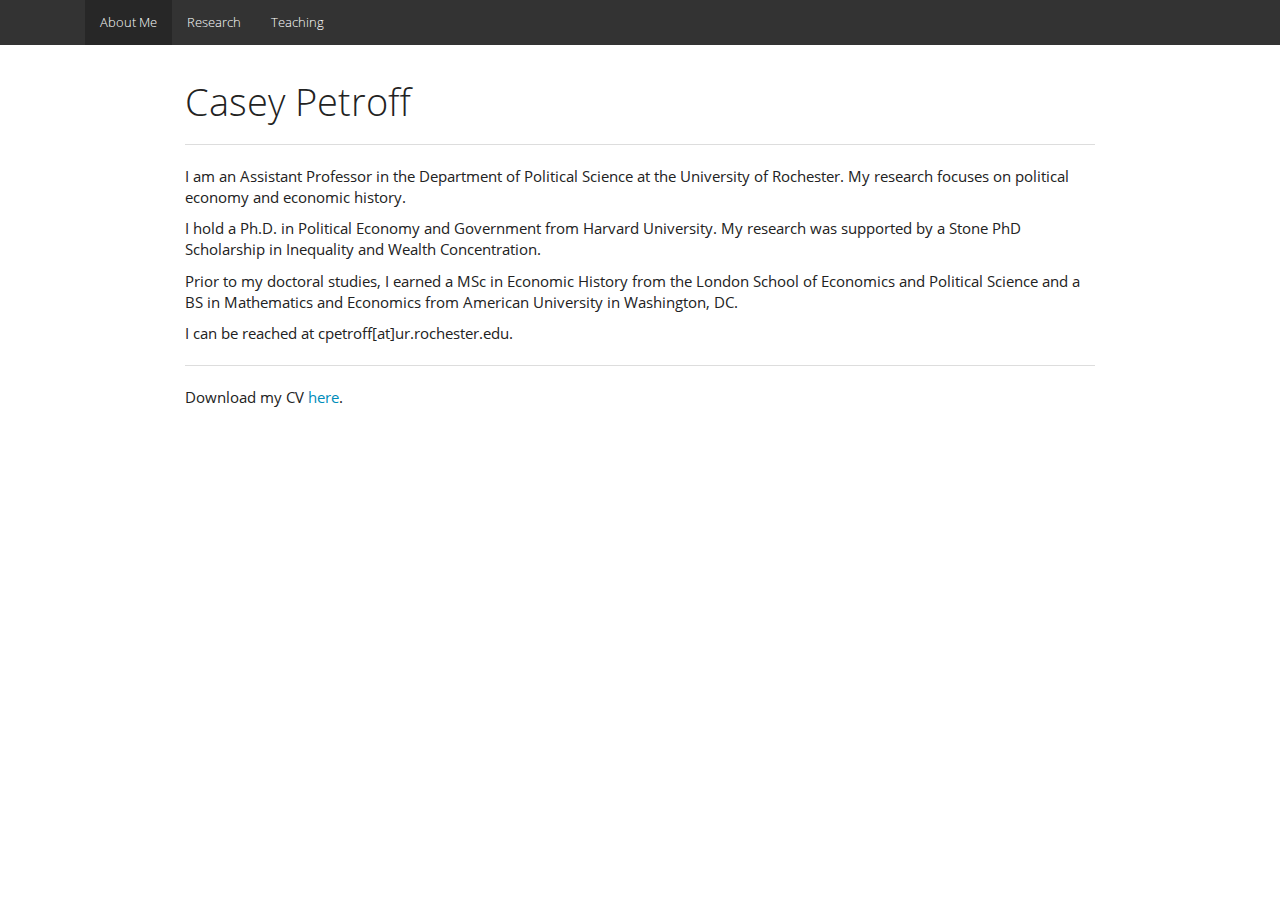
<file: index.html>
<!DOCTYPE html>

<html>

<head>

<meta charset="utf-8" />
<meta name="generator" content="pandoc" />
<meta http-equiv="X-UA-Compatible" content="IE=EDGE" />




<title>Casey Petroff</title>

<script src="site_libs/header-attrs-2.29/header-attrs.js"></script>
<script src="site_libs/jquery-3.6.0/jquery-3.6.0.min.js"></script>
<meta name="viewport" content="width=device-width, initial-scale=1" />
<link href="site_libs/bootstrap-3.3.5/css/yeti.min.css" rel="stylesheet" />
<script src="site_libs/bootstrap-3.3.5/js/bootstrap.min.js"></script>
<script src="site_libs/bootstrap-3.3.5/shim/html5shiv.min.js"></script>
<script src="site_libs/bootstrap-3.3.5/shim/respond.min.js"></script>
<style>h1 {font-size: 34px;}
       h1.title {font-size: 38px;}
       h2 {font-size: 30px;}
       h3 {font-size: 24px;}
       h4 {font-size: 18px;}
       h5 {font-size: 16px;}
       h6 {font-size: 12px;}
       code {color: inherit; background-color: rgba(0, 0, 0, 0.04);}
       pre:not([class]) { background-color: white }</style>
<script src="site_libs/navigation-1.1/tabsets.js"></script>
<link href="site_libs/highlightjs-9.12.0/textmate.css" rel="stylesheet" />
<script src="site_libs/highlightjs-9.12.0/highlight.js"></script>
<meta name="google-site-verification" content="Z2am8BNKSMZAG1lcN-CWIHfK2Qr0k9w9lIbAZCnwwKQ" />

<style type="text/css">
  code{white-space: pre-wrap;}
  span.smallcaps{font-variant: small-caps;}
  span.underline{text-decoration: underline;}
  div.column{display: inline-block; vertical-align: top; width: 50%;}
  div.hanging-indent{margin-left: 1.5em; text-indent: -1.5em;}
  ul.task-list{list-style: none;}
    </style>

<style type="text/css">code{white-space: pre;}</style>
<script type="text/javascript">
if (window.hljs) {
  hljs.configure({languages: []});
  hljs.initHighlightingOnLoad();
  if (document.readyState && document.readyState === "complete") {
    window.setTimeout(function() { hljs.initHighlighting(); }, 0);
  }
}
</script>









<style type = "text/css">
.main-container {
  max-width: 940px;
  margin-left: auto;
  margin-right: auto;
}
img {
  max-width:100%;
}
.tabbed-pane {
  padding-top: 12px;
}
.html-widget {
  margin-bottom: 20px;
}
button.code-folding-btn:focus {
  outline: none;
}
summary {
  display: list-item;
}
details > summary > p:only-child {
  display: inline;
}
pre code {
  padding: 0;
}
</style>


<style type="text/css">
.dropdown-submenu {
  position: relative;
}
.dropdown-submenu>.dropdown-menu {
  top: 0;
  left: 100%;
  margin-top: -6px;
  margin-left: -1px;
  border-radius: 0 6px 6px 6px;
}
.dropdown-submenu:hover>.dropdown-menu {
  display: block;
}
.dropdown-submenu>a:after {
  display: block;
  content: " ";
  float: right;
  width: 0;
  height: 0;
  border-color: transparent;
  border-style: solid;
  border-width: 5px 0 5px 5px;
  border-left-color: #cccccc;
  margin-top: 5px;
  margin-right: -10px;
}
.dropdown-submenu:hover>a:after {
  border-left-color: #adb5bd;
}
.dropdown-submenu.pull-left {
  float: none;
}
.dropdown-submenu.pull-left>.dropdown-menu {
  left: -100%;
  margin-left: 10px;
  border-radius: 6px 0 6px 6px;
}
</style>

<script type="text/javascript">
// manage active state of menu based on current page
$(document).ready(function () {
  // active menu anchor
  href = window.location.pathname
  href = href.substr(href.lastIndexOf('/') + 1)
  if (href === "")
    href = "index.html";
  var menuAnchor = $('a[href="' + href + '"]');

  // mark the anchor link active (and if it's in a dropdown, also mark that active)
  var dropdown = menuAnchor.closest('li.dropdown');
  if (window.bootstrap) { // Bootstrap 4+
    menuAnchor.addClass('active');
    dropdown.find('> .dropdown-toggle').addClass('active');
  } else { // Bootstrap 3
    menuAnchor.parent().addClass('active');
    dropdown.addClass('active');
  }

  // Navbar adjustments
  var navHeight = $(".navbar").first().height() + 15;
  var style = document.createElement('style');
  var pt = "padding-top: " + navHeight + "px; ";
  var mt = "margin-top: -" + navHeight + "px; ";
  var css = "";
  // offset scroll position for anchor links (for fixed navbar)
  for (var i = 1; i <= 6; i++) {
    css += ".section h" + i + "{ " + pt + mt + "}\n";
  }
  style.innerHTML = "body {" + pt + "padding-bottom: 40px; }\n" + css;
  document.head.appendChild(style);
});
</script>

<!-- tabsets -->

<style type="text/css">
.tabset-dropdown > .nav-tabs {
  display: inline-table;
  max-height: 500px;
  min-height: 44px;
  overflow-y: auto;
  border: 1px solid #ddd;
  border-radius: 4px;
}

.tabset-dropdown > .nav-tabs > li.active:before, .tabset-dropdown > .nav-tabs.nav-tabs-open:before {
  content: "\e259";
  font-family: 'Glyphicons Halflings';
  display: inline-block;
  padding: 10px;
  border-right: 1px solid #ddd;
}

.tabset-dropdown > .nav-tabs.nav-tabs-open > li.active:before {
  content: "\e258";
  font-family: 'Glyphicons Halflings';
  border: none;
}

.tabset-dropdown > .nav-tabs > li.active {
  display: block;
}

.tabset-dropdown > .nav-tabs > li > a,
.tabset-dropdown > .nav-tabs > li > a:focus,
.tabset-dropdown > .nav-tabs > li > a:hover {
  border: none;
  display: inline-block;
  border-radius: 4px;
  background-color: transparent;
}

.tabset-dropdown > .nav-tabs.nav-tabs-open > li {
  display: block;
  float: none;
}

.tabset-dropdown > .nav-tabs > li {
  display: none;
}
</style>

<!-- code folding -->




</head>

<body>


<div class="container-fluid main-container">




<div class="navbar navbar-default  navbar-fixed-top" role="navigation">
  <div class="container">
    <div class="navbar-header">
      <button type="button" class="navbar-toggle collapsed" data-toggle="collapse" data-bs-toggle="collapse" data-target="#navbar" data-bs-target="#navbar">
        <span class="icon-bar"></span>
        <span class="icon-bar"></span>
        <span class="icon-bar"></span>
      </button>
      <a class="navbar-brand" href="index.html"></a>
    </div>
    <div id="navbar" class="navbar-collapse collapse">
      <ul class="nav navbar-nav">
        <li>
  <a href="index.html">About Me</a>
</li>
<li>
  <a href="research.html">Research</a>
</li>
<li>
  <a href="teaching.html">Teaching</a>
</li>
      </ul>
      <ul class="nav navbar-nav navbar-right">
        
      </ul>
    </div><!--/.nav-collapse -->
  </div><!--/.container -->
</div><!--/.navbar -->

<div id="header">



<h1 class="title toc-ignore">Casey Petroff</h1>

</div>


<hr />
<div style="display: flex;">

</div>
<p>I am an Assistant Professor in the Department of Political Science at
the University of Rochester. My research focuses on political economy
and economic history.</p>
<p>I hold a Ph.D. in Political Economy and Government from Harvard
University. My research was supported by a Stone PhD Scholarship in
Inequality and Wealth Concentration.</p>
<p>Prior to my doctoral studies, I earned a MSc in Economic History from
the London School of Economics and Political Science and a BS in
Mathematics and Economics from American University in Washington,
DC.</p>
<p>I can be reached at cpetroff[at]ur.rochester.edu.</p>
<hr />
<p>Download my CV <a
href="https://caseypetroff.github.io/cv/petroff_cv.pdf">here</a>.</p>




</div>

<script>

// add bootstrap table styles to pandoc tables
function bootstrapStylePandocTables() {
  $('tr.odd').parent('tbody').parent('table').addClass('table table-condensed');
}
$(document).ready(function () {
  bootstrapStylePandocTables();
});


</script>

<!-- tabsets -->

<script>
$(document).ready(function () {
  window.buildTabsets("TOC");
});

$(document).ready(function () {
  $('.tabset-dropdown > .nav-tabs > li').click(function () {
    $(this).parent().toggleClass('nav-tabs-open');
  });
});
</script>

<!-- code folding -->


<!-- dynamically load mathjax for compatibility with self-contained -->
<script>
  (function () {
    var script = document.createElement("script");
    script.type = "text/javascript";
    script.src  = "https://mathjax.rstudio.com/latest/MathJax.js?config=TeX-AMS-MML_HTMLorMML";
    document.getElementsByTagName("head")[0].appendChild(script);
  })();
</script>

</body>
</html>
</file>
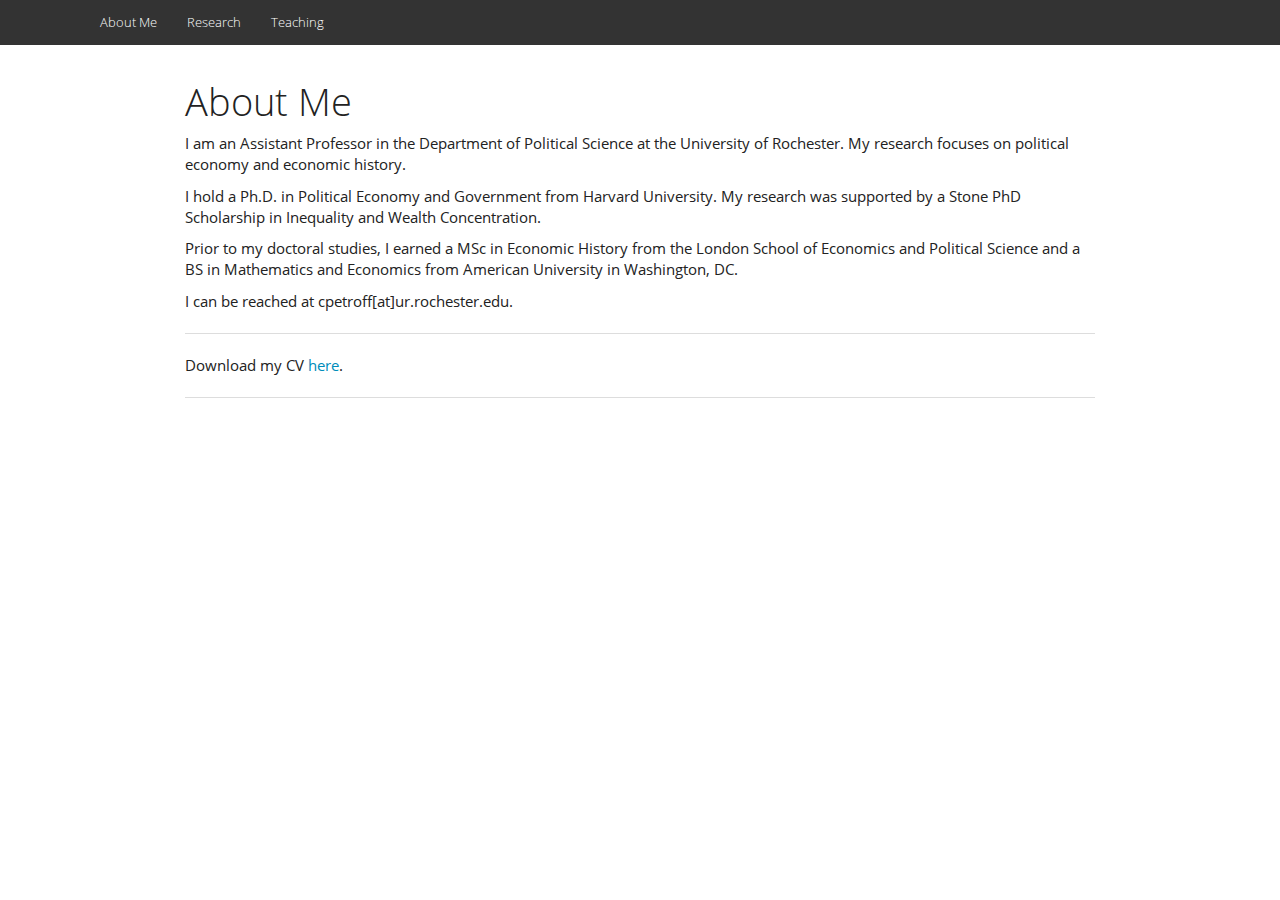
<file: about_me.html>
<!DOCTYPE html>

<html>

<head>

<meta charset="utf-8" />
<meta name="generator" content="pandoc" />
<meta http-equiv="X-UA-Compatible" content="IE=EDGE" />




<title>About Me</title>

<script src="site_libs/header-attrs-2.29/header-attrs.js"></script>
<script src="site_libs/jquery-3.6.0/jquery-3.6.0.min.js"></script>
<meta name="viewport" content="width=device-width, initial-scale=1" />
<link href="site_libs/bootstrap-3.3.5/css/yeti.min.css" rel="stylesheet" />
<script src="site_libs/bootstrap-3.3.5/js/bootstrap.min.js"></script>
<script src="site_libs/bootstrap-3.3.5/shim/html5shiv.min.js"></script>
<script src="site_libs/bootstrap-3.3.5/shim/respond.min.js"></script>
<style>h1 {font-size: 34px;}
       h1.title {font-size: 38px;}
       h2 {font-size: 30px;}
       h3 {font-size: 24px;}
       h4 {font-size: 18px;}
       h5 {font-size: 16px;}
       h6 {font-size: 12px;}
       code {color: inherit; background-color: rgba(0, 0, 0, 0.04);}
       pre:not([class]) { background-color: white }</style>
<script src="site_libs/navigation-1.1/tabsets.js"></script>
<link href="site_libs/highlightjs-9.12.0/textmate.css" rel="stylesheet" />
<script src="site_libs/highlightjs-9.12.0/highlight.js"></script>

<style type="text/css">
  code{white-space: pre-wrap;}
  span.smallcaps{font-variant: small-caps;}
  span.underline{text-decoration: underline;}
  div.column{display: inline-block; vertical-align: top; width: 50%;}
  div.hanging-indent{margin-left: 1.5em; text-indent: -1.5em;}
  ul.task-list{list-style: none;}
    </style>

<style type="text/css">code{white-space: pre;}</style>
<script type="text/javascript">
if (window.hljs) {
  hljs.configure({languages: []});
  hljs.initHighlightingOnLoad();
  if (document.readyState && document.readyState === "complete") {
    window.setTimeout(function() { hljs.initHighlighting(); }, 0);
  }
}
</script>









<style type = "text/css">
.main-container {
  max-width: 940px;
  margin-left: auto;
  margin-right: auto;
}
img {
  max-width:100%;
}
.tabbed-pane {
  padding-top: 12px;
}
.html-widget {
  margin-bottom: 20px;
}
button.code-folding-btn:focus {
  outline: none;
}
summary {
  display: list-item;
}
details > summary > p:only-child {
  display: inline;
}
pre code {
  padding: 0;
}
</style>


<style type="text/css">
.dropdown-submenu {
  position: relative;
}
.dropdown-submenu>.dropdown-menu {
  top: 0;
  left: 100%;
  margin-top: -6px;
  margin-left: -1px;
  border-radius: 0 6px 6px 6px;
}
.dropdown-submenu:hover>.dropdown-menu {
  display: block;
}
.dropdown-submenu>a:after {
  display: block;
  content: " ";
  float: right;
  width: 0;
  height: 0;
  border-color: transparent;
  border-style: solid;
  border-width: 5px 0 5px 5px;
  border-left-color: #cccccc;
  margin-top: 5px;
  margin-right: -10px;
}
.dropdown-submenu:hover>a:after {
  border-left-color: #adb5bd;
}
.dropdown-submenu.pull-left {
  float: none;
}
.dropdown-submenu.pull-left>.dropdown-menu {
  left: -100%;
  margin-left: 10px;
  border-radius: 6px 0 6px 6px;
}
</style>

<script type="text/javascript">
// manage active state of menu based on current page
$(document).ready(function () {
  // active menu anchor
  href = window.location.pathname
  href = href.substr(href.lastIndexOf('/') + 1)
  if (href === "")
    href = "index.html";
  var menuAnchor = $('a[href="' + href + '"]');

  // mark the anchor link active (and if it's in a dropdown, also mark that active)
  var dropdown = menuAnchor.closest('li.dropdown');
  if (window.bootstrap) { // Bootstrap 4+
    menuAnchor.addClass('active');
    dropdown.find('> .dropdown-toggle').addClass('active');
  } else { // Bootstrap 3
    menuAnchor.parent().addClass('active');
    dropdown.addClass('active');
  }

  // Navbar adjustments
  var navHeight = $(".navbar").first().height() + 15;
  var style = document.createElement('style');
  var pt = "padding-top: " + navHeight + "px; ";
  var mt = "margin-top: -" + navHeight + "px; ";
  var css = "";
  // offset scroll position for anchor links (for fixed navbar)
  for (var i = 1; i <= 6; i++) {
    css += ".section h" + i + "{ " + pt + mt + "}\n";
  }
  style.innerHTML = "body {" + pt + "padding-bottom: 40px; }\n" + css;
  document.head.appendChild(style);
});
</script>

<!-- tabsets -->

<style type="text/css">
.tabset-dropdown > .nav-tabs {
  display: inline-table;
  max-height: 500px;
  min-height: 44px;
  overflow-y: auto;
  border: 1px solid #ddd;
  border-radius: 4px;
}

.tabset-dropdown > .nav-tabs > li.active:before, .tabset-dropdown > .nav-tabs.nav-tabs-open:before {
  content: "\e259";
  font-family: 'Glyphicons Halflings';
  display: inline-block;
  padding: 10px;
  border-right: 1px solid #ddd;
}

.tabset-dropdown > .nav-tabs.nav-tabs-open > li.active:before {
  content: "\e258";
  font-family: 'Glyphicons Halflings';
  border: none;
}

.tabset-dropdown > .nav-tabs > li.active {
  display: block;
}

.tabset-dropdown > .nav-tabs > li > a,
.tabset-dropdown > .nav-tabs > li > a:focus,
.tabset-dropdown > .nav-tabs > li > a:hover {
  border: none;
  display: inline-block;
  border-radius: 4px;
  background-color: transparent;
}

.tabset-dropdown > .nav-tabs.nav-tabs-open > li {
  display: block;
  float: none;
}

.tabset-dropdown > .nav-tabs > li {
  display: none;
}
</style>

<!-- code folding -->




</head>

<body>


<div class="container-fluid main-container">




<div class="navbar navbar-default  navbar-fixed-top" role="navigation">
  <div class="container">
    <div class="navbar-header">
      <button type="button" class="navbar-toggle collapsed" data-toggle="collapse" data-bs-toggle="collapse" data-target="#navbar" data-bs-target="#navbar">
        <span class="icon-bar"></span>
        <span class="icon-bar"></span>
        <span class="icon-bar"></span>
      </button>
      <a class="navbar-brand" href="index.html"></a>
    </div>
    <div id="navbar" class="navbar-collapse collapse">
      <ul class="nav navbar-nav">
        <li>
  <a href="index.html">About Me</a>
</li>
<li>
  <a href="research.html">Research</a>
</li>
<li>
  <a href="teaching.html">Teaching</a>
</li>
      </ul>
      <ul class="nav navbar-nav navbar-right">
        
      </ul>
    </div><!--/.nav-collapse -->
  </div><!--/.container -->
</div><!--/.navbar -->

<div id="header">



<h1 class="title toc-ignore">About Me</h1>

</div>


<p>I am an Assistant Professor in the Department of Political Science at
the University of Rochester. My research focuses on political economy
and economic history.</p>
<p>I hold a Ph.D. in Political Economy and Government from Harvard
University. My research was supported by a Stone PhD Scholarship in
Inequality and Wealth Concentration.</p>
<p>Prior to my doctoral studies, I earned a MSc in Economic History from
the London School of Economics and Political Science and a BS in
Mathematics and Economics from American University in Washington,
DC.</p>
<p>I can be reached at cpetroff[at]ur.rochester.edu.</p>
<hr />
<p>Download my CV <a href="petroff_cv_20206.pdf">here</a>.</p>
<hr />




</div>

<script>

// add bootstrap table styles to pandoc tables
function bootstrapStylePandocTables() {
  $('tr.odd').parent('tbody').parent('table').addClass('table table-condensed');
}
$(document).ready(function () {
  bootstrapStylePandocTables();
});


</script>

<!-- tabsets -->

<script>
$(document).ready(function () {
  window.buildTabsets("TOC");
});

$(document).ready(function () {
  $('.tabset-dropdown > .nav-tabs > li').click(function () {
    $(this).parent().toggleClass('nav-tabs-open');
  });
});
</script>

<!-- code folding -->


<!-- dynamically load mathjax for compatibility with self-contained -->
<script>
  (function () {
    var script = document.createElement("script");
    script.type = "text/javascript";
    script.src  = "https://mathjax.rstudio.com/latest/MathJax.js?config=TeX-AMS-MML_HTMLorMML";
    document.getElementsByTagName("head")[0].appendChild(script);
  })();
</script>

</body>
</html>
</file>
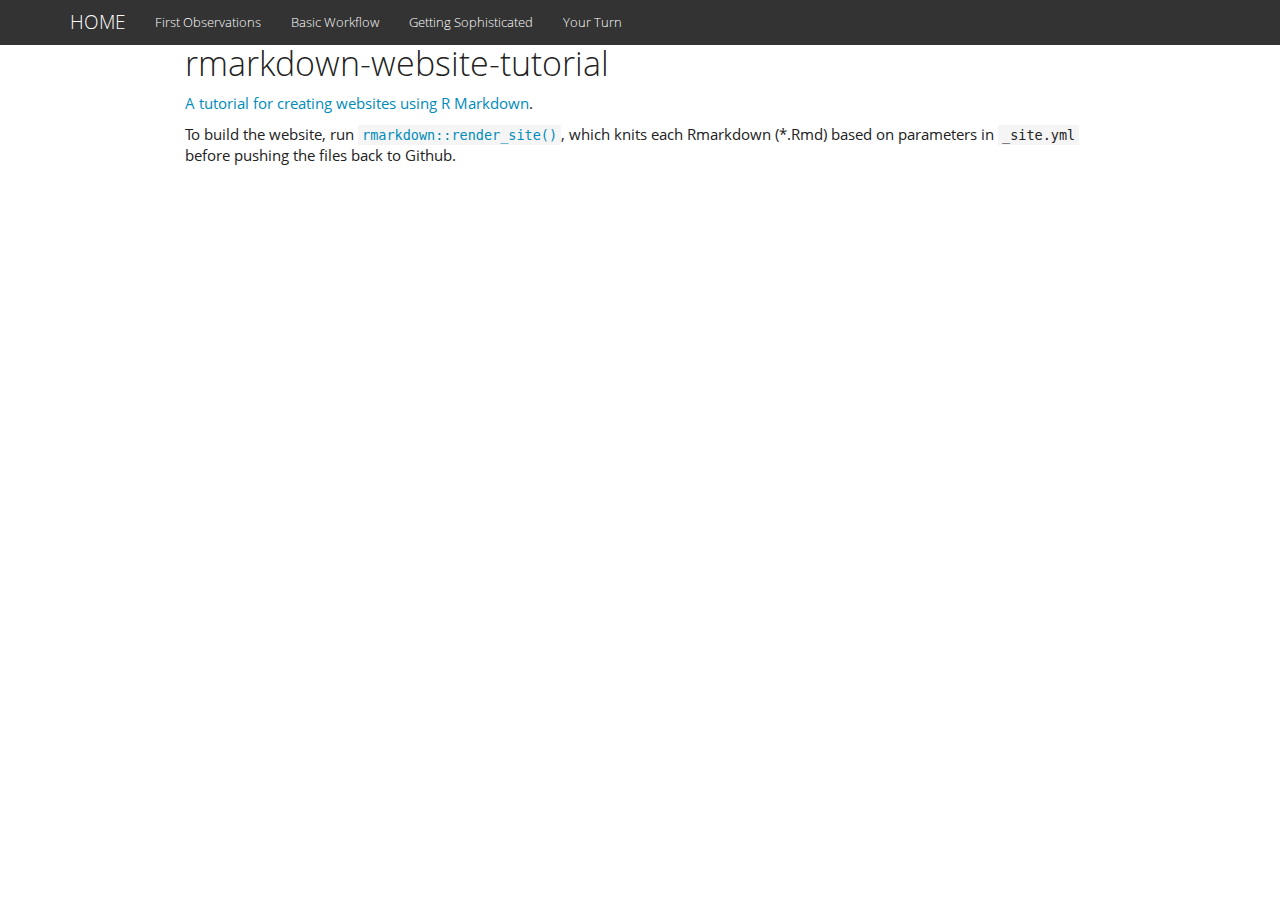
<file: README.html>
<!DOCTYPE html>

<html xmlns="http://www.w3.org/1999/xhtml">

<head>

<meta charset="utf-8" />
<meta http-equiv="Content-Type" content="text/html; charset=utf-8" />
<meta name="generator" content="pandoc" />




<title></title>

<script src="site_libs/jquery-1.11.3/jquery.min.js"></script>
<meta name="viewport" content="width=device-width, initial-scale=1" />
<link href="site_libs/bootstrap-3.3.5/css/yeti.min.css" rel="stylesheet" />
<script src="site_libs/bootstrap-3.3.5/js/bootstrap.min.js"></script>
<script src="site_libs/bootstrap-3.3.5/shim/html5shiv.min.js"></script>
<script src="site_libs/bootstrap-3.3.5/shim/respond.min.js"></script>
<script src="site_libs/navigation-1.1/tabsets.js"></script>
<link href="site_libs/highlightjs-9.12.0/textmate.css" rel="stylesheet" />
<script src="site_libs/highlightjs-9.12.0/highlight.js"></script>

<style type="text/css">code{white-space: pre;}</style>
<style type="text/css">
  pre:not([class]) {
    background-color: white;
  }
</style>
<script type="text/javascript">
if (window.hljs) {
  hljs.configure({languages: []});
  hljs.initHighlightingOnLoad();
  if (document.readyState && document.readyState === "complete") {
    window.setTimeout(function() { hljs.initHighlighting(); }, 0);
  }
}
</script>



<style type="text/css">
h1 {
  font-size: 34px;
}
h1.title {
  font-size: 38px;
}
h2 {
  font-size: 30px;
}
h3 {
  font-size: 24px;
}
h4 {
  font-size: 18px;
}
h5 {
  font-size: 16px;
}
h6 {
  font-size: 12px;
}
.table th:not([align]) {
  text-align: left;
}
</style>


</head>

<body>

<style type = "text/css">
.main-container {
  max-width: 940px;
  margin-left: auto;
  margin-right: auto;
}
code {
  color: inherit;
  background-color: rgba(0, 0, 0, 0.04);
}
img {
  max-width:100%;
  height: auto;
}
.tabbed-pane {
  padding-top: 12px;
}
button.code-folding-btn:focus {
  outline: none;
}
</style>


<style type="text/css">
/* padding for bootstrap navbar */
body {
  padding-top: 45px;
  padding-bottom: 40px;
}
/* offset scroll position for anchor links (for fixed navbar)  */
.section h1 {
  padding-top: 50px;
  margin-top: -50px;
}

.section h2 {
  padding-top: 50px;
  margin-top: -50px;
}
.section h3 {
  padding-top: 50px;
  margin-top: -50px;
}
.section h4 {
  padding-top: 50px;
  margin-top: -50px;
}
.section h5 {
  padding-top: 50px;
  margin-top: -50px;
}
.section h6 {
  padding-top: 50px;
  margin-top: -50px;
}
</style>

<script>
// manage active state of menu based on current page
$(document).ready(function () {
  // active menu anchor
  href = window.location.pathname
  href = href.substr(href.lastIndexOf('/') + 1)
  if (href === "")
    href = "index.html";
  var menuAnchor = $('a[href="' + href + '"]');

  // mark it active
  menuAnchor.parent().addClass('active');

  // if it's got a parent navbar menu mark it active as well
  menuAnchor.closest('li.dropdown').addClass('active');
});
</script>


<div class="container-fluid main-container">

<!-- tabsets -->
<script>
$(document).ready(function () {
  window.buildTabsets("TOC");
});
</script>

<!-- code folding -->






<div class="navbar navbar-default  navbar-fixed-top" role="navigation">
  <div class="container">
    <div class="navbar-header">
      <button type="button" class="navbar-toggle collapsed" data-toggle="collapse" data-target="#navbar">
        <span class="icon-bar"></span>
        <span class="icon-bar"></span>
        <span class="icon-bar"></span>
      </button>
      <a class="navbar-brand" href="index.html">HOME</a>
    </div>
    <div id="navbar" class="navbar-collapse collapse">
      <ul class="nav navbar-nav">
        <li>
  <a href="first_observations.html">First Observations</a>
</li>
<li>
  <a href="basic_workflow.html">Basic Workflow</a>
</li>
<li>
  <a href="getting_sophisticated.html">Getting Sophisticated</a>
</li>
<li>
  <a href="your_turn.html">Your Turn</a>
</li>
      </ul>
      <ul class="nav navbar-nav navbar-right">
        
      </ul>
    </div><!--/.nav-collapse -->
  </div><!--/.container -->
</div><!--/.navbar -->

<div class="fluid-row" id="header">




</div>


<div id="rmarkdown-website-tutorial" class="section level1">
<h1>rmarkdown-website-tutorial</h1>
<p><a href="https://jules32.github.io/rmarkdown-website-tutorial/">A tutorial for creating websites using R Markdown</a>.</p>
<p>To build the website, run <a href="http://rmarkdown.rstudio.com/rmarkdown_websites.html"><code>rmarkdown::render_site()</code></a>, which knits each Rmarkdown (*.Rmd) based on parameters in <code>_site.yml</code> before pushing the files back to Github.</p>
</div>




</div>

<script>

// add bootstrap table styles to pandoc tables
function bootstrapStylePandocTables() {
  $('tr.header').parent('thead').parent('table').addClass('table table-condensed');
}
$(document).ready(function () {
  bootstrapStylePandocTables();
});


</script>

<!-- dynamically load mathjax for compatibility with self-contained -->
<script>
  (function () {
    var script = document.createElement("script");
    script.type = "text/javascript";
    script.src  = "https://mathjax.rstudio.com/latest/MathJax.js?config=TeX-AMS-MML_HTMLorMML";
    document.getElementsByTagName("head")[0].appendChild(script);
  })();
</script>

</body>
</html>
</file>
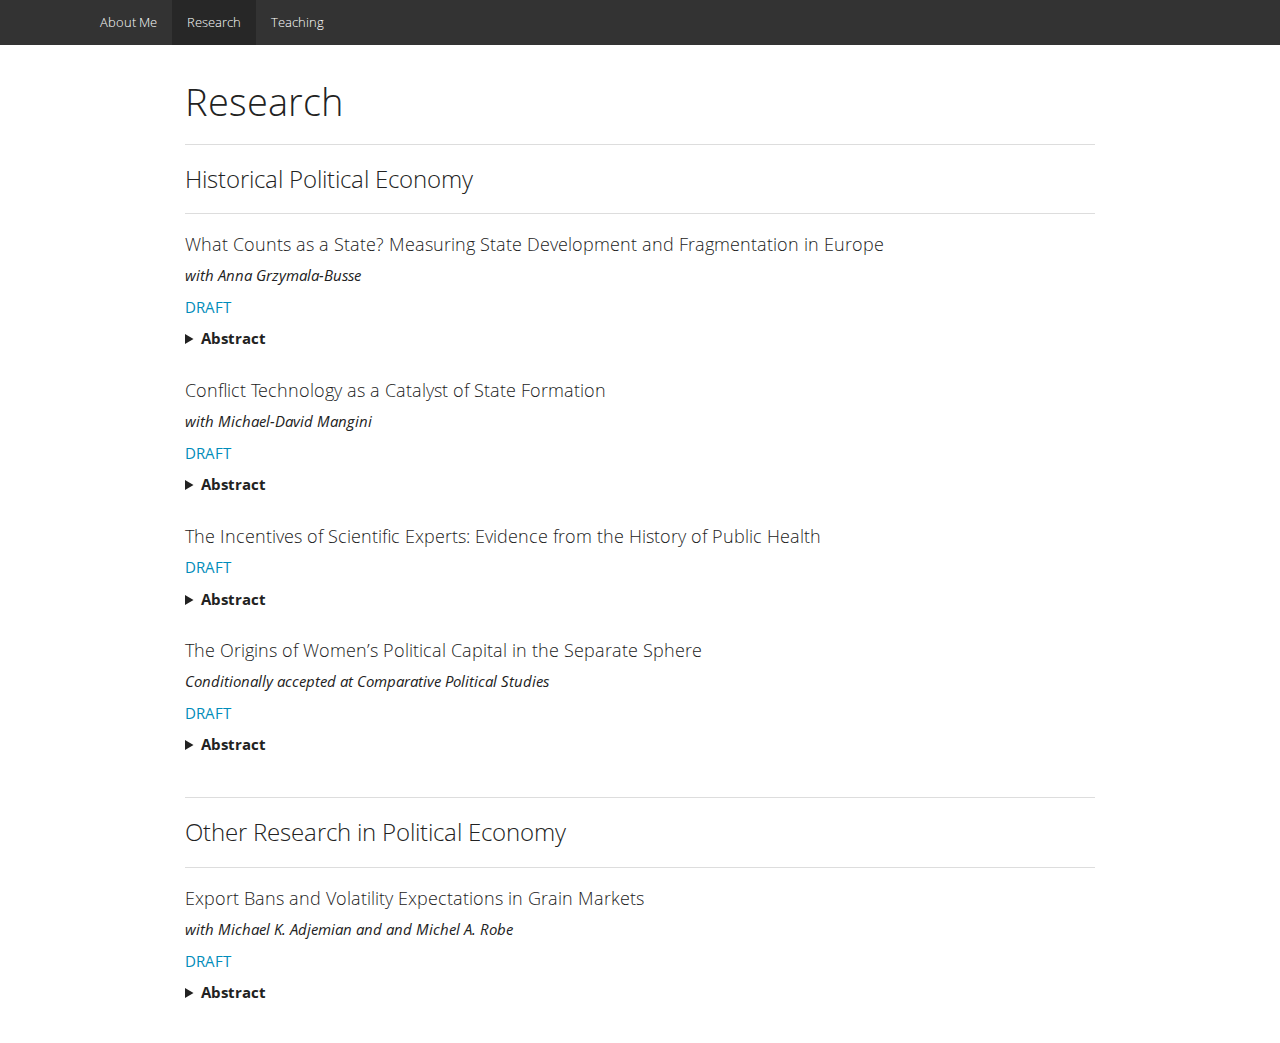
<file: research.html>
<!DOCTYPE html>

<html>

<head>

<meta charset="utf-8" />
<meta name="generator" content="pandoc" />
<meta http-equiv="X-UA-Compatible" content="IE=EDGE" />




<title>Research</title>

<script src="site_libs/header-attrs-2.29/header-attrs.js"></script>
<script src="site_libs/jquery-3.6.0/jquery-3.6.0.min.js"></script>
<meta name="viewport" content="width=device-width, initial-scale=1" />
<link href="site_libs/bootstrap-3.3.5/css/yeti.min.css" rel="stylesheet" />
<script src="site_libs/bootstrap-3.3.5/js/bootstrap.min.js"></script>
<script src="site_libs/bootstrap-3.3.5/shim/html5shiv.min.js"></script>
<script src="site_libs/bootstrap-3.3.5/shim/respond.min.js"></script>
<style>h1 {font-size: 34px;}
       h1.title {font-size: 38px;}
       h2 {font-size: 30px;}
       h3 {font-size: 24px;}
       h4 {font-size: 18px;}
       h5 {font-size: 16px;}
       h6 {font-size: 12px;}
       code {color: inherit; background-color: rgba(0, 0, 0, 0.04);}
       pre:not([class]) { background-color: white }</style>
<script src="site_libs/navigation-1.1/tabsets.js"></script>
<link href="site_libs/highlightjs-9.12.0/textmate.css" rel="stylesheet" />
<script src="site_libs/highlightjs-9.12.0/highlight.js"></script>

<style type="text/css">
  code{white-space: pre-wrap;}
  span.smallcaps{font-variant: small-caps;}
  span.underline{text-decoration: underline;}
  div.column{display: inline-block; vertical-align: top; width: 50%;}
  div.hanging-indent{margin-left: 1.5em; text-indent: -1.5em;}
  ul.task-list{list-style: none;}
    </style>

<style type="text/css">code{white-space: pre;}</style>
<script type="text/javascript">
if (window.hljs) {
  hljs.configure({languages: []});
  hljs.initHighlightingOnLoad();
  if (document.readyState && document.readyState === "complete") {
    window.setTimeout(function() { hljs.initHighlighting(); }, 0);
  }
}
</script>






<link rel="stylesheet" href="research_style.css" type="text/css" />



<style type = "text/css">
.main-container {
  max-width: 940px;
  margin-left: auto;
  margin-right: auto;
}
img {
  max-width:100%;
}
.tabbed-pane {
  padding-top: 12px;
}
.html-widget {
  margin-bottom: 20px;
}
button.code-folding-btn:focus {
  outline: none;
}
summary {
  display: list-item;
}
details > summary > p:only-child {
  display: inline;
}
pre code {
  padding: 0;
}
</style>


<style type="text/css">
.dropdown-submenu {
  position: relative;
}
.dropdown-submenu>.dropdown-menu {
  top: 0;
  left: 100%;
  margin-top: -6px;
  margin-left: -1px;
  border-radius: 0 6px 6px 6px;
}
.dropdown-submenu:hover>.dropdown-menu {
  display: block;
}
.dropdown-submenu>a:after {
  display: block;
  content: " ";
  float: right;
  width: 0;
  height: 0;
  border-color: transparent;
  border-style: solid;
  border-width: 5px 0 5px 5px;
  border-left-color: #cccccc;
  margin-top: 5px;
  margin-right: -10px;
}
.dropdown-submenu:hover>a:after {
  border-left-color: #adb5bd;
}
.dropdown-submenu.pull-left {
  float: none;
}
.dropdown-submenu.pull-left>.dropdown-menu {
  left: -100%;
  margin-left: 10px;
  border-radius: 6px 0 6px 6px;
}
</style>

<script type="text/javascript">
// manage active state of menu based on current page
$(document).ready(function () {
  // active menu anchor
  href = window.location.pathname
  href = href.substr(href.lastIndexOf('/') + 1)
  if (href === "")
    href = "index.html";
  var menuAnchor = $('a[href="' + href + '"]');

  // mark the anchor link active (and if it's in a dropdown, also mark that active)
  var dropdown = menuAnchor.closest('li.dropdown');
  if (window.bootstrap) { // Bootstrap 4+
    menuAnchor.addClass('active');
    dropdown.find('> .dropdown-toggle').addClass('active');
  } else { // Bootstrap 3
    menuAnchor.parent().addClass('active');
    dropdown.addClass('active');
  }

  // Navbar adjustments
  var navHeight = $(".navbar").first().height() + 15;
  var style = document.createElement('style');
  var pt = "padding-top: " + navHeight + "px; ";
  var mt = "margin-top: -" + navHeight + "px; ";
  var css = "";
  // offset scroll position for anchor links (for fixed navbar)
  for (var i = 1; i <= 6; i++) {
    css += ".section h" + i + "{ " + pt + mt + "}\n";
  }
  style.innerHTML = "body {" + pt + "padding-bottom: 40px; }\n" + css;
  document.head.appendChild(style);
});
</script>

<!-- tabsets -->

<style type="text/css">
.tabset-dropdown > .nav-tabs {
  display: inline-table;
  max-height: 500px;
  min-height: 44px;
  overflow-y: auto;
  border: 1px solid #ddd;
  border-radius: 4px;
}

.tabset-dropdown > .nav-tabs > li.active:before, .tabset-dropdown > .nav-tabs.nav-tabs-open:before {
  content: "\e259";
  font-family: 'Glyphicons Halflings';
  display: inline-block;
  padding: 10px;
  border-right: 1px solid #ddd;
}

.tabset-dropdown > .nav-tabs.nav-tabs-open > li.active:before {
  content: "\e258";
  font-family: 'Glyphicons Halflings';
  border: none;
}

.tabset-dropdown > .nav-tabs > li.active {
  display: block;
}

.tabset-dropdown > .nav-tabs > li > a,
.tabset-dropdown > .nav-tabs > li > a:focus,
.tabset-dropdown > .nav-tabs > li > a:hover {
  border: none;
  display: inline-block;
  border-radius: 4px;
  background-color: transparent;
}

.tabset-dropdown > .nav-tabs.nav-tabs-open > li {
  display: block;
  float: none;
}

.tabset-dropdown > .nav-tabs > li {
  display: none;
}
</style>

<!-- code folding -->




</head>

<body>


<div class="container-fluid main-container">




<div class="navbar navbar-default  navbar-fixed-top" role="navigation">
  <div class="container">
    <div class="navbar-header">
      <button type="button" class="navbar-toggle collapsed" data-toggle="collapse" data-bs-toggle="collapse" data-target="#navbar" data-bs-target="#navbar">
        <span class="icon-bar"></span>
        <span class="icon-bar"></span>
        <span class="icon-bar"></span>
      </button>
      <a class="navbar-brand" href="index.html"></a>
    </div>
    <div id="navbar" class="navbar-collapse collapse">
      <ul class="nav navbar-nav">
        <li>
  <a href="index.html">About Me</a>
</li>
<li>
  <a href="research.html">Research</a>
</li>
<li>
  <a href="teaching.html">Teaching</a>
</li>
      </ul>
      <ul class="nav navbar-nav navbar-right">
        
      </ul>
    </div><!--/.nav-collapse -->
  </div><!--/.container -->
</div><!--/.navbar -->

<div id="header">



<h1 class="title toc-ignore">Research</h1>

</div>


<hr />
<div id="historical-political-economy" class="section level3">
<h3>Historical Political Economy</h3>
<hr />
<div
id="what-counts-as-a-state-measuring-state-development-and-fragmentation-in-europe"
class="section level4">
<h4>What Counts as a State? Measuring State Development and
Fragmentation in Europe</h4>
<p><em>with Anna Grzymala-Busse</em></p>
<p><a href="https://www.dropbox.com/scl/fi/kw55k82ipq834jy3pjrj2/final_draft_states_sept_2025.pdf?rlkey=c0f8hvf36lspd6qpo3e9j1zx2&dl=0">DRAFT</a></p>
<details>
<summary>
<strong>Abstract</strong>
</summary>
<p>
A broad scholarly consensus supports the notion of European state
development as a model for the emergence of modern nation-states,
setting the stage for the creation of the international state system.
Yet despite numerous scholarly accounts seeking to explain the
developmental trajectory of the European state, there is disagreement
about fundamental concepts, including what counts as “Europe” and a
common definition for which polities qualify as “states.” This paper
examines both, with the goal of exploring the implications of different
definitions of the European state for our understanding of political
development. We give special consideration to political fragmentation,
long viewed as a critical prerequisite for Europe’s development of
proto-democratic and growth-promoting political institutions. We find
that the distinct measures lead to very different conclusions about
state development, undermining the idea of European state formation as a
uniform process. There is no single “Europe” with a single type of
“state.”
</p>
</details>
<p><br></p>
</div>
<div id="conflict-technology-as-a-catalyst-of-state-formation"
class="section level4">
<h4>Conflict Technology as a Catalyst of State Formation</h4>
<p><em>with Michael-David Mangini</em></p>
<p><a href="https://www.dropbox.com/scl/fi/hs2quow5zqmx183q3b3ln/walls-draft.pdf?rlkey=ivv8kxkep4sk1iur7w73zq2pb&dl=0" class="button1">DRAFT</a></p>
<details>
<summary>
<strong>Abstract</strong>
</summary>
<p>
We argue that the gunpowder revolution in medieval Europe encouraged the
amalgamation of smaller polities into larger centralized states. The
shock to military technology made existing fortifications obsolete and
dramatically raised the cost of defensive investments. Small polities
lacked the fiscal capacity to make these investments, so they had either
to ally or merge with others. Alliances created prospects of free-riding
by interior cities on border cities. In contrast, unitary centralized
states benefited from geographic and fiscal economies of scale,
facilitating defensive investments at the border that protected the
interior while limiting free-riding and resource misallocation. Using a
new dataset on fortifications in over 6,000 European cities, we find
that states made defensive investments in areas of territorial
contestation, closer to borders, and farther from raw building
materials. These findings are consistent with the theory that large
centralized states arose in part as a consequence of changes in military
technology.
</p>
</details>
<p><br></p>
</div>
<div
id="the-incentives-of-scientific-experts-evidence-from-the-history-of-public-health"
class="section level4">
<h4>The Incentives of Scientific Experts: Evidence from the History of
Public Health</h4>
<p><a href="https://www.dropbox.com/scl/fi/og16ig7xyu5ur42efg24k/website_cholera_fall_2025.pdf?rlkey=a5pjump694f2fiy0vn0s2qvjr&dl=0" class="button1">DRAFT</a></p>
<details>
<summary>
<strong>Abstract</strong>
</summary>
<p>
I examine the dual roles of experts – on one hand, as scholars
responsible to a community of their expert peers, and on the other hand,
as interested advisors to policymakers – using evidence from a large
corpus of nineteenth-century medical research on cholera. Experts with
links to Britain’s overseas trade sector were less likely than experts
without such connections to advance theories that cholera was a
contagious disease (which had costly implications for British commerce).
This difference is driven by the early part of the century, when a
scientific consensus around how cholera spreads had not yet solidified.
I argue that conflicted experts are more likely to act on their bias in
low-information environments, when revealing new information can have a
larger impact on policy. As a consensus forms, the value of hiding
unfavorable information decreases, and even conflicted experts will
reveal what they know to gain scientific credit.
</p>
</details>
<p><br></p>
</div>
<div id="the-origins-of-womens-political-capital-in-the-separate-sphere"
class="section level4">
<h4>The Origins of Women’s Political Capital in the Separate Sphere</h4>
<p><em>Conditionally accepted at Comparative Political Studies</em></p>
<p><a href="https://www.dropbox.com/scl/fi/x3l7bqb78nf8ltkvqz3ok/cholera_july_2025.pdf?rlkey=4r2sszwamqbelqkcoup43sdrm&dl=0" class="button1">DRAFT</a></p>
<details>
<summary>
<strong>Abstract</strong>
</summary>
<p>
I use novel data on women’s volunteer organizations during the American
Civil War to measure the relationship between social capital in a
sex-segregated environment and political capacity. Towns and counties
with volunteer groups that leveraged women’s domestic labor to support
the war effort were more likely to hold women-led marches against the
sale of alcohol a decade later. Evidence suggests that the development a
leadership class was an important mechanism by which women’s social ties
could enable political expression, and that there were strong
complementarities between local social capital and regional networks. I
also document a link between wartime volunteer clubs and the suffrage
movement of the late nineteenth and twentieth centuries. These findings
point to the usefulness of social ties as a tool for empowering women,
even in a context in which women spend most of their time in the
domestic sphere and are precluded from participation in mixed-sex
activities.
</p>
</details>
<p><br></p>
<hr />
</div>
</div>
<div id="other-research-in-political-economy" class="section level3">
<h3>Other Research in Political Economy</h3>
<hr />
<div id="export-bans-and-volatility-expectations-in-grain-markets"
class="section level4">
<h4>Export Bans and Volatility Expectations in Grain Markets</h4>
<p><em>with Michael K. Adjemian and and Michel A. Robe</em></p>
<p><a href="https://papers.ssrn.com/sol3/papers.cfm?abstract_id=4117628" class="button1">DRAFT</a></p>
<details>
<summary>
<strong>Abstract</strong>
</summary>
<p>
We show the importance of accounting for political risk to understand
forward-looking price volatility in agricultural markets. We propose a
theoretical model that shows uncertainty about the future world price of
staple foods is positively related to the likelihood (and,
counterintuitively, is further boosted by the actual imposition) of
export bans in top producer countries. To test our model’s predictions,
we use option-implied volatilities (IVols) as a proxy for commodity
market uncertainty. We construct a novel, daily dataset of major
restrictions on grain and oilseed exports that were announced, adopted,
or repealed in 2002-2019. We show that wheat and corn IVols are
significantly higher on the day and the week when a ban is first imposed
and also during the whole period when the ban is in effect. The effects
of export bans are statistically and economically significant. The
results hold even when we control for global macro-economic uncertainty
and risk aversion (jointly proxied by the equity VIX) and for cash
market tightness (including the state of grain inventories) prior to the
ban.
</p>
</details>
</div>
</div>




</div>

<script>

// add bootstrap table styles to pandoc tables
function bootstrapStylePandocTables() {
  $('tr.odd').parent('tbody').parent('table').addClass('table table-condensed');
}
$(document).ready(function () {
  bootstrapStylePandocTables();
});


</script>

<!-- tabsets -->

<script>
$(document).ready(function () {
  window.buildTabsets("TOC");
});

$(document).ready(function () {
  $('.tabset-dropdown > .nav-tabs > li').click(function () {
    $(this).parent().toggleClass('nav-tabs-open');
  });
});
</script>

<!-- code folding -->


<!-- dynamically load mathjax for compatibility with self-contained -->
<script>
  (function () {
    var script = document.createElement("script");
    script.type = "text/javascript";
    script.src  = "https://mathjax.rstudio.com/latest/MathJax.js?config=TeX-AMS-MML_HTMLorMML";
    document.getElementsByTagName("head")[0].appendChild(script);
  })();
</script>

</body>
</html>
</file>
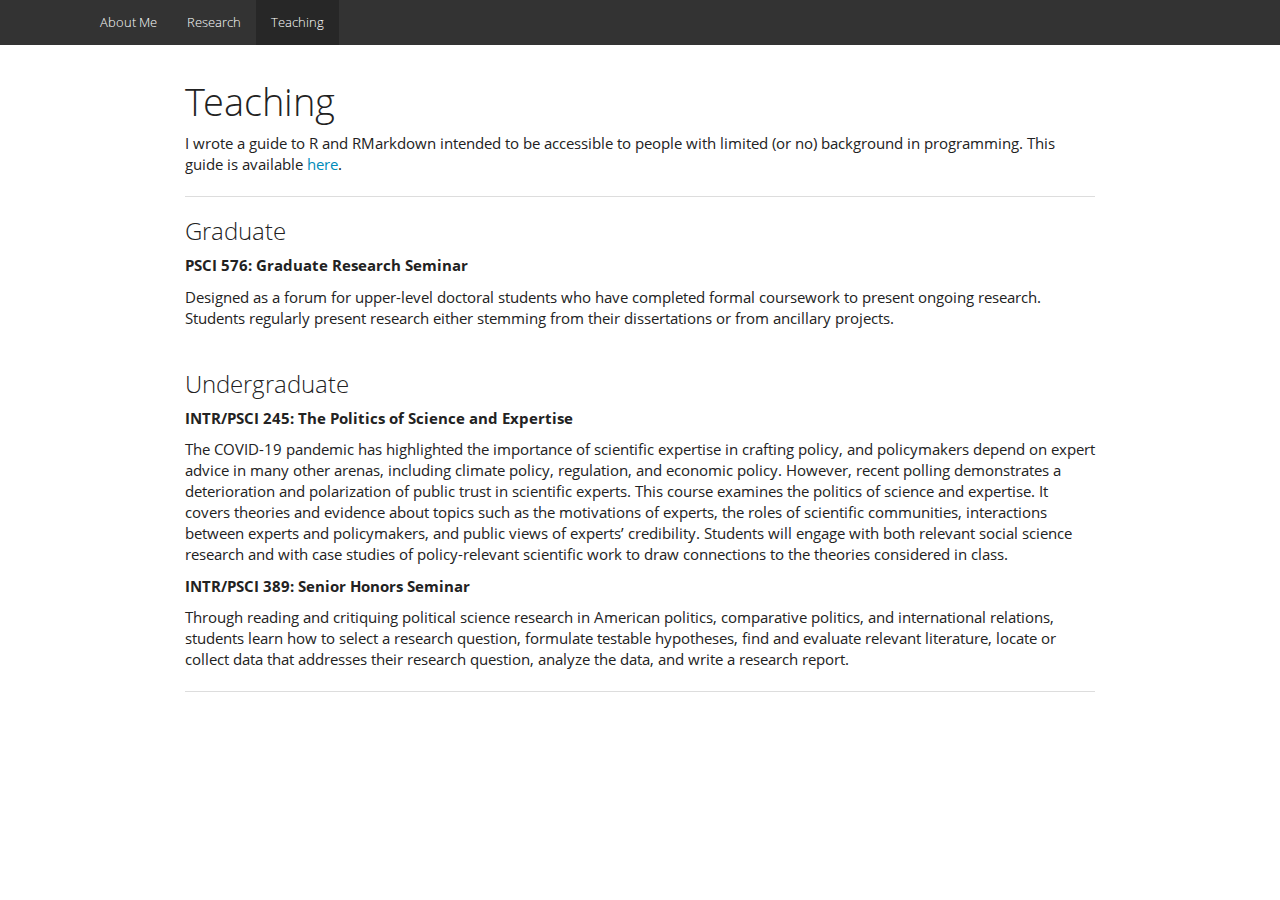
<file: teaching.html>
<!DOCTYPE html>

<html>

<head>

<meta charset="utf-8" />
<meta name="generator" content="pandoc" />
<meta http-equiv="X-UA-Compatible" content="IE=EDGE" />




<title>Teaching</title>

<script src="site_libs/header-attrs-2.29/header-attrs.js"></script>
<script src="site_libs/jquery-3.6.0/jquery-3.6.0.min.js"></script>
<meta name="viewport" content="width=device-width, initial-scale=1" />
<link href="site_libs/bootstrap-3.3.5/css/yeti.min.css" rel="stylesheet" />
<script src="site_libs/bootstrap-3.3.5/js/bootstrap.min.js"></script>
<script src="site_libs/bootstrap-3.3.5/shim/html5shiv.min.js"></script>
<script src="site_libs/bootstrap-3.3.5/shim/respond.min.js"></script>
<style>h1 {font-size: 34px;}
       h1.title {font-size: 38px;}
       h2 {font-size: 30px;}
       h3 {font-size: 24px;}
       h4 {font-size: 18px;}
       h5 {font-size: 16px;}
       h6 {font-size: 12px;}
       code {color: inherit; background-color: rgba(0, 0, 0, 0.04);}
       pre:not([class]) { background-color: white }</style>
<script src="site_libs/navigation-1.1/tabsets.js"></script>
<link href="site_libs/highlightjs-9.12.0/textmate.css" rel="stylesheet" />
<script src="site_libs/highlightjs-9.12.0/highlight.js"></script>

<style type="text/css">
  code{white-space: pre-wrap;}
  span.smallcaps{font-variant: small-caps;}
  span.underline{text-decoration: underline;}
  div.column{display: inline-block; vertical-align: top; width: 50%;}
  div.hanging-indent{margin-left: 1.5em; text-indent: -1.5em;}
  ul.task-list{list-style: none;}
    </style>

<style type="text/css">code{white-space: pre;}</style>
<script type="text/javascript">
if (window.hljs) {
  hljs.configure({languages: []});
  hljs.initHighlightingOnLoad();
  if (document.readyState && document.readyState === "complete") {
    window.setTimeout(function() { hljs.initHighlighting(); }, 0);
  }
}
</script>









<style type = "text/css">
.main-container {
  max-width: 940px;
  margin-left: auto;
  margin-right: auto;
}
img {
  max-width:100%;
}
.tabbed-pane {
  padding-top: 12px;
}
.html-widget {
  margin-bottom: 20px;
}
button.code-folding-btn:focus {
  outline: none;
}
summary {
  display: list-item;
}
details > summary > p:only-child {
  display: inline;
}
pre code {
  padding: 0;
}
</style>


<style type="text/css">
.dropdown-submenu {
  position: relative;
}
.dropdown-submenu>.dropdown-menu {
  top: 0;
  left: 100%;
  margin-top: -6px;
  margin-left: -1px;
  border-radius: 0 6px 6px 6px;
}
.dropdown-submenu:hover>.dropdown-menu {
  display: block;
}
.dropdown-submenu>a:after {
  display: block;
  content: " ";
  float: right;
  width: 0;
  height: 0;
  border-color: transparent;
  border-style: solid;
  border-width: 5px 0 5px 5px;
  border-left-color: #cccccc;
  margin-top: 5px;
  margin-right: -10px;
}
.dropdown-submenu:hover>a:after {
  border-left-color: #adb5bd;
}
.dropdown-submenu.pull-left {
  float: none;
}
.dropdown-submenu.pull-left>.dropdown-menu {
  left: -100%;
  margin-left: 10px;
  border-radius: 6px 0 6px 6px;
}
</style>

<script type="text/javascript">
// manage active state of menu based on current page
$(document).ready(function () {
  // active menu anchor
  href = window.location.pathname
  href = href.substr(href.lastIndexOf('/') + 1)
  if (href === "")
    href = "index.html";
  var menuAnchor = $('a[href="' + href + '"]');

  // mark the anchor link active (and if it's in a dropdown, also mark that active)
  var dropdown = menuAnchor.closest('li.dropdown');
  if (window.bootstrap) { // Bootstrap 4+
    menuAnchor.addClass('active');
    dropdown.find('> .dropdown-toggle').addClass('active');
  } else { // Bootstrap 3
    menuAnchor.parent().addClass('active');
    dropdown.addClass('active');
  }

  // Navbar adjustments
  var navHeight = $(".navbar").first().height() + 15;
  var style = document.createElement('style');
  var pt = "padding-top: " + navHeight + "px; ";
  var mt = "margin-top: -" + navHeight + "px; ";
  var css = "";
  // offset scroll position for anchor links (for fixed navbar)
  for (var i = 1; i <= 6; i++) {
    css += ".section h" + i + "{ " + pt + mt + "}\n";
  }
  style.innerHTML = "body {" + pt + "padding-bottom: 40px; }\n" + css;
  document.head.appendChild(style);
});
</script>

<!-- tabsets -->

<style type="text/css">
.tabset-dropdown > .nav-tabs {
  display: inline-table;
  max-height: 500px;
  min-height: 44px;
  overflow-y: auto;
  border: 1px solid #ddd;
  border-radius: 4px;
}

.tabset-dropdown > .nav-tabs > li.active:before, .tabset-dropdown > .nav-tabs.nav-tabs-open:before {
  content: "\e259";
  font-family: 'Glyphicons Halflings';
  display: inline-block;
  padding: 10px;
  border-right: 1px solid #ddd;
}

.tabset-dropdown > .nav-tabs.nav-tabs-open > li.active:before {
  content: "\e258";
  font-family: 'Glyphicons Halflings';
  border: none;
}

.tabset-dropdown > .nav-tabs > li.active {
  display: block;
}

.tabset-dropdown > .nav-tabs > li > a,
.tabset-dropdown > .nav-tabs > li > a:focus,
.tabset-dropdown > .nav-tabs > li > a:hover {
  border: none;
  display: inline-block;
  border-radius: 4px;
  background-color: transparent;
}

.tabset-dropdown > .nav-tabs.nav-tabs-open > li {
  display: block;
  float: none;
}

.tabset-dropdown > .nav-tabs > li {
  display: none;
}
</style>

<!-- code folding -->




</head>

<body>


<div class="container-fluid main-container">




<div class="navbar navbar-default  navbar-fixed-top" role="navigation">
  <div class="container">
    <div class="navbar-header">
      <button type="button" class="navbar-toggle collapsed" data-toggle="collapse" data-bs-toggle="collapse" data-target="#navbar" data-bs-target="#navbar">
        <span class="icon-bar"></span>
        <span class="icon-bar"></span>
        <span class="icon-bar"></span>
      </button>
      <a class="navbar-brand" href="index.html"></a>
    </div>
    <div id="navbar" class="navbar-collapse collapse">
      <ul class="nav navbar-nav">
        <li>
  <a href="index.html">About Me</a>
</li>
<li>
  <a href="research.html">Research</a>
</li>
<li>
  <a href="teaching.html">Teaching</a>
</li>
      </ul>
      <ul class="nav navbar-nav navbar-right">
        
      </ul>
    </div><!--/.nav-collapse -->
  </div><!--/.container -->
</div><!--/.navbar -->

<div id="header">



<h1 class="title toc-ignore">Teaching</h1>

</div>


<p>I wrote a guide to R and RMarkdown intended to be accessible to
people with limited (or no) background in programming. This guide is
available <a
href="https://www.dropbox.com/sh/awup039cmngaqsb/AACutnJHvHOhDWvUNypbvpf5a?dl=0">here</a>.</p>
<hr />
<div id="graduate" class="section level3">
<h3>Graduate</h3>
<p><strong>PSCI 576: Graduate Research Seminar</strong></p>
<p>Designed as a forum for upper-level doctoral students who have
completed formal coursework to present ongoing research. Students
regularly present research either stemming from their dissertations or
from ancillary projects.</p>
<p><br></p>
</div>
<div id="undergraduate" class="section level3">
<h3>Undergraduate</h3>
<p><strong>INTR/PSCI 245: The Politics of Science and
Expertise</strong></p>
<p>The COVID-19 pandemic has highlighted the importance of scientific
expertise in crafting policy, and policymakers depend on expert advice
in many other arenas, including climate policy, regulation, and economic
policy. However, recent polling demonstrates a deterioration and
polarization of public trust in scientific experts. This course examines
the politics of science and expertise. It covers theories and evidence
about topics such as the motivations of experts, the roles of scientific
communities, interactions between experts and policymakers, and public
views of experts’ credibility. Students will engage with both relevant
social science research and with case studies of policy-relevant
scientific work to draw connections to the theories considered in
class.</p>
<p><strong>INTR/PSCI 389: Senior Honors Seminar</strong></p>
<p>Through reading and critiquing political science research in American
politics, comparative politics, and international relations, students
learn how to select a research question, formulate testable hypotheses,
find and evaluate relevant literature, locate or collect data that
addresses their research question, analyze the data, and write a
research report.</p>
<hr />
</div>




</div>

<script>

// add bootstrap table styles to pandoc tables
function bootstrapStylePandocTables() {
  $('tr.odd').parent('tbody').parent('table').addClass('table table-condensed');
}
$(document).ready(function () {
  bootstrapStylePandocTables();
});


</script>

<!-- tabsets -->

<script>
$(document).ready(function () {
  window.buildTabsets("TOC");
});

$(document).ready(function () {
  $('.tabset-dropdown > .nav-tabs > li').click(function () {
    $(this).parent().toggleClass('nav-tabs-open');
  });
});
</script>

<!-- code folding -->


<!-- dynamically load mathjax for compatibility with self-contained -->
<script>
  (function () {
    var script = document.createElement("script");
    script.type = "text/javascript";
    script.src  = "https://mathjax.rstudio.com/latest/MathJax.js?config=TeX-AMS-MML_HTMLorMML";
    document.getElementsByTagName("head")[0].appendChild(script);
  })();
</script>

</body>
</html>
</file>
<file: site_libs/highlightjs-9.12.0/textmate.css>
.hljs-literal {
  color: rgb(88, 72, 246);
}

.hljs-number {
  color: rgb(0, 0, 205);
}

.hljs-comment {
  color: rgb(76, 136, 107);
}

.hljs-keyword {
  color: rgb(0, 0, 255);
}

.hljs-string {
  color: rgb(3, 106, 7);
}
</file>
<file: research_style.css>
img {
  width: 500px;
  display: block;
  margin: 0 auto;
}

a.button1{
 display:inline-block;
 padding:0.35em 1.2em;
 border:0.1em solid #FFFFFF;
 margin:0 0.3em 0.3em 0;
 border-radius:0.12em;
 box-sizing: border-box;
 text-decoration:none;
 font-family:'Roboto',sans-serif;
 font-weight:300;
 color:#FFFFFF;
 text-align:center;
 transition: all 0.2s;
}
a.button1:hover{
 color:#000000;
 background-color:#FFFFFF;
}
@media all and (max-width:30em){
 a.button1{
  display:block;
  margin:0.4em auto;
 }
}
</file>
<file: site_libs/bootstrap-3.3.5/css/yeti.min.css>
@font-face {
  font-family: 'Open Sans';
  font-style: normal;
  font-weight: 300;
  src: url(fonts/OpenSansLight.ttf) format('truetype');
}
@font-face {
  font-family: 'Open Sans';
  font-style: normal;
  font-weight: 400;
  src: url(fonts/OpenSans.ttf) format('truetype');
}
@font-face {
  font-family: 'Open Sans';
  font-style: normal;
  font-weight: 700;
  src: url(fonts/OpenSansBold.ttf) format('truetype');
}
@font-face {
  font-family: 'Open Sans';
  font-style: italic;
  font-weight: 300;
  src: url(fonts/OpenSansLightItalic.ttf) format('truetype');
}
@font-face {
  font-family: 'Open Sans';
  font-style: italic;
  font-weight: 400;
  src: url(fonts/OpenSansItalic.ttf) format('truetype');
}
@font-face {
  font-family: 'Open Sans';
  font-style: italic;
  font-weight: 700;
  src: url(fonts/OpenSansBoldItalic.ttf) format('truetype');
}


/*!
 * bootswatch v3.3.6
 * Homepage: http://bootswatch.com
 * Copyright 2012-2015 Thomas Park
 * Licensed under MIT
 * Based on Bootstrap
*//*!
 * Bootstrap v3.3.6 (http://getbootstrap.com)
 * Copyright 2011-2015 Twitter, Inc.
 * Licensed under MIT (https://github.com/twbs/bootstrap/blob/master/LICENSE)
 *//*! normalize.css v3.0.3 | MIT License | github.com/necolas/normalize.css */html{font-family:sans-serif;-ms-text-size-adjust:100%;-webkit-text-size-adjust:100%}body{margin:0}article,aside,details,figcaption,figure,footer,header,hgroup,main,menu,nav,section,summary{display:block}audio,canvas,progress,video{display:inline-block;vertical-align:baseline}audio:not([controls]){display:none;height:0}[hidden],template{display:none}a{background-color:transparent}a:active,a:hover{outline:0}abbr[title]{border-bottom:1px dotted}b,strong{font-weight:bold}dfn{font-style:italic}h1{font-size:2em;margin:0.67em 0}mark{background:#ff0;color:#000}small{font-size:80%}sub,sup{font-size:75%;line-height:0;position:relative;vertical-align:baseline}sup{top:-0.5em}sub{bottom:-0.25em}img{border:0}svg:not(:root){overflow:hidden}figure{margin:1em 40px}hr{-webkit-box-sizing:content-box;-moz-box-sizing:content-box;box-sizing:content-box;height:0}pre{overflow:auto}code,kbd,pre,samp{font-family:monospace, monospace;font-size:1em}button,input,optgroup,select,textarea{color:inherit;font:inherit;margin:0}button{overflow:visible}button,select{text-transform:none}button,html input[type="button"],input[type="reset"],input[type="submit"]{-webkit-appearance:button;cursor:pointer}button[disabled],html input[disabled]{cursor:default}button::-moz-focus-inner,input::-moz-focus-inner{border:0;padding:0}input{line-height:normal}input[type="checkbox"],input[type="radio"]{-webkit-box-sizing:border-box;-moz-box-sizing:border-box;box-sizing:border-box;padding:0}input[type="number"]::-webkit-inner-spin-button,input[type="number"]::-webkit-outer-spin-button{height:auto}input[type="search"]{-webkit-appearance:textfield;-webkit-box-sizing:content-box;-moz-box-sizing:content-box;box-sizing:content-box}input[type="search"]::-webkit-search-cancel-button,input[type="search"]::-webkit-search-decoration{-webkit-appearance:none}fieldset{border:1px solid #c0c0c0;margin:0 2px;padding:0.35em 0.625em 0.75em}legend{border:0;padding:0}textarea{overflow:auto}optgroup{font-weight:bold}table{border-collapse:collapse;border-spacing:0}td,th{padding:0}/*! Source: https://github.com/h5bp/html5-boilerplate/blob/master/src/css/main.css */@media print{*,*:before,*:after{background:transparent !important;color:#000 !important;-webkit-box-shadow:none !important;box-shadow:none !important;text-shadow:none !important}a,a:visited{text-decoration:underline}a[href]:after{content:" (" attr(href) ")"}abbr[title]:after{content:" (" attr(title) ")"}a[href^="#"]:after,a[href^="javascript:"]:after{content:""}pre,blockquote{border:1px solid #999;page-break-inside:avoid}thead{display:table-header-group}tr,img{page-break-inside:avoid}img{max-width:100% !important}p,h2,h3{orphans:3;widows:3}h2,h3{page-break-after:avoid}.navbar{display:none}.btn>.caret,.dropup>.btn>.caret{border-top-color:#000 !important}.label{border:1px solid #000}.table{border-collapse:collapse !important}.table td,.table th{background-color:#fff !important}.table-bordered th,.table-bordered td{border:1px solid #ddd !important}}@font-face{font-family:'Glyphicons Halflings';src:url('../fonts/glyphicons-halflings-regular.eot');src:url('../fonts/glyphicons-halflings-regular.eot?#iefix') format('embedded-opentype'),url('../fonts/glyphicons-halflings-regular.woff') format('woff'),url('../fonts/glyphicons-halflings-regular.ttf') format('truetype'),url('../fonts/glyphicons-halflings-regular.svg#glyphicons_halflingsregular') format('svg')}.glyphicon{position:relative;top:1px;display:inline-block;font-family:'Glyphicons Halflings';font-style:normal;font-weight:normal;line-height:1;-webkit-font-smoothing:antialiased;-moz-osx-font-smoothing:grayscale}.glyphicon-asterisk:before{content:"\002a"}.glyphicon-plus:before{content:"\002b"}.glyphicon-euro:before,.glyphicon-eur:before{content:"\20ac"}.glyphicon-minus:before{content:"\2212"}.glyphicon-cloud:before{content:"\2601"}.glyphicon-envelope:before{content:"\2709"}.glyphicon-pencil:before{content:"\270f"}.glyphicon-glass:before{content:"\e001"}.glyphicon-music:before{content:"\e002"}.glyphicon-search:before{content:"\e003"}.glyphicon-heart:before{content:"\e005"}.glyphicon-star:before{content:"\e006"}.glyphicon-star-empty:before{content:"\e007"}.glyphicon-user:before{content:"\e008"}.glyphicon-film:before{content:"\e009"}.glyphicon-th-large:before{content:"\e010"}.glyphicon-th:before{content:"\e011"}.glyphicon-th-list:before{content:"\e012"}.glyphicon-ok:before{content:"\e013"}.glyphicon-remove:before{content:"\e014"}.glyphicon-zoom-in:before{content:"\e015"}.glyphicon-zoom-out:before{content:"\e016"}.glyphicon-off:before{content:"\e017"}.glyphicon-signal:before{content:"\e018"}.glyphicon-cog:before{content:"\e019"}.glyphicon-trash:before{content:"\e020"}.glyphicon-home:before{content:"\e021"}.glyphicon-file:before{content:"\e022"}.glyphicon-time:before{content:"\e023"}.glyphicon-road:before{content:"\e024"}.glyphicon-download-alt:before{content:"\e025"}.glyphicon-download:before{content:"\e026"}.glyphicon-upload:before{content:"\e027"}.glyphicon-inbox:before{content:"\e028"}.glyphicon-play-circle:before{content:"\e029"}.glyphicon-repeat:before{content:"\e030"}.glyphicon-refresh:before{content:"\e031"}.glyphicon-list-alt:before{content:"\e032"}.glyphicon-lock:before{content:"\e033"}.glyphicon-flag:before{content:"\e034"}.glyphicon-headphones:before{content:"\e035"}.glyphicon-volume-off:before{content:"\e036"}.glyphicon-volume-down:before{content:"\e037"}.glyphicon-volume-up:before{content:"\e038"}.glyphicon-qrcode:before{content:"\e039"}.glyphicon-barcode:before{content:"\e040"}.glyphicon-tag:before{content:"\e041"}.glyphicon-tags:before{content:"\e042"}.glyphicon-book:before{content:"\e043"}.glyphicon-bookmark:before{content:"\e044"}.glyphicon-print:before{content:"\e045"}.glyphicon-camera:before{content:"\e046"}.glyphicon-font:before{content:"\e047"}.glyphicon-bold:before{content:"\e048"}.glyphicon-italic:before{content:"\e049"}.glyphicon-text-height:before{content:"\e050"}.glyphicon-text-width:before{content:"\e051"}.glyphicon-align-left:before{content:"\e052"}.glyphicon-align-center:before{content:"\e053"}.glyphicon-align-right:before{content:"\e054"}.glyphicon-align-justify:before{content:"\e055"}.glyphicon-list:before{content:"\e056"}.glyphicon-indent-left:before{content:"\e057"}.glyphicon-indent-right:before{content:"\e058"}.glyphicon-facetime-video:before{content:"\e059"}.glyphicon-picture:before{content:"\e060"}.glyphicon-map-marker:before{content:"\e062"}.glyphicon-adjust:before{content:"\e063"}.glyphicon-tint:before{content:"\e064"}.glyphicon-edit:before{content:"\e065"}.glyphicon-share:before{content:"\e066"}.glyphicon-check:before{content:"\e067"}.glyphicon-move:before{content:"\e068"}.glyphicon-step-backward:before{content:"\e069"}.glyphicon-fast-backward:before{content:"\e070"}.glyphicon-backward:before{content:"\e071"}.glyphicon-play:before{content:"\e072"}.glyphicon-pause:before{content:"\e073"}.glyphicon-stop:before{content:"\e074"}.glyphicon-forward:before{content:"\e075"}.glyphicon-fast-forward:before{content:"\e076"}.glyphicon-step-forward:before{content:"\e077"}.glyphicon-eject:before{content:"\e078"}.glyphicon-chevron-left:before{content:"\e079"}.glyphicon-chevron-right:before{content:"\e080"}.glyphicon-plus-sign:before{content:"\e081"}.glyphicon-minus-sign:before{content:"\e082"}.glyphicon-remove-sign:before{content:"\e083"}.glyphicon-ok-sign:before{content:"\e084"}.glyphicon-question-sign:before{content:"\e085"}.glyphicon-info-sign:before{content:"\e086"}.glyphicon-screenshot:before{content:"\e087"}.glyphicon-remove-circle:before{content:"\e088"}.glyphicon-ok-circle:before{content:"\e089"}.glyphicon-ban-circle:before{content:"\e090"}.glyphicon-arrow-left:before{content:"\e091"}.glyphicon-arrow-right:before{content:"\e092"}.glyphicon-arrow-up:before{content:"\e093"}.glyphicon-arrow-down:before{content:"\e094"}.glyphicon-share-alt:before{content:"\e095"}.glyphicon-resize-full:before{content:"\e096"}.glyphicon-resize-small:before{content:"\e097"}.glyphicon-exclamation-sign:before{content:"\e101"}.glyphicon-gift:before{content:"\e102"}.glyphicon-leaf:before{content:"\e103"}.glyphicon-fire:before{content:"\e104"}.glyphicon-eye-open:before{content:"\e105"}.glyphicon-eye-close:before{content:"\e106"}.glyphicon-warning-sign:before{content:"\e107"}.glyphicon-plane:before{content:"\e108"}.glyphicon-calendar:before{content:"\e109"}.glyphicon-random:before{content:"\e110"}.glyphicon-comment:before{content:"\e111"}.glyphicon-magnet:before{content:"\e112"}.glyphicon-chevron-up:before{content:"\e113"}.glyphicon-chevron-down:before{content:"\e114"}.glyphicon-retweet:before{content:"\e115"}.glyphicon-shopping-cart:before{content:"\e116"}.glyphicon-folder-close:before{content:"\e117"}.glyphicon-folder-open:before{content:"\e118"}.glyphicon-resize-vertical:before{content:"\e119"}.glyphicon-resize-horizontal:before{content:"\e120"}.glyphicon-hdd:before{content:"\e121"}.glyphicon-bullhorn:before{content:"\e122"}.glyphicon-bell:before{content:"\e123"}.glyphicon-certificate:before{content:"\e124"}.glyphicon-thumbs-up:before{content:"\e125"}.glyphicon-thumbs-down:before{content:"\e126"}.glyphicon-hand-right:before{content:"\e127"}.glyphicon-hand-left:before{content:"\e128"}.glyphicon-hand-up:before{content:"\e129"}.glyphicon-hand-down:before{content:"\e130"}.glyphicon-circle-arrow-right:before{content:"\e131"}.glyphicon-circle-arrow-left:before{content:"\e132"}.glyphicon-circle-arrow-up:before{content:"\e133"}.glyphicon-circle-arrow-down:before{content:"\e134"}.glyphicon-globe:before{content:"\e135"}.glyphicon-wrench:before{content:"\e136"}.glyphicon-tasks:before{content:"\e137"}.glyphicon-filter:before{content:"\e138"}.glyphicon-briefcase:before{content:"\e139"}.glyphicon-fullscreen:before{content:"\e140"}.glyphicon-dashboard:before{content:"\e141"}.glyphicon-paperclip:before{content:"\e142"}.glyphicon-heart-empty:before{content:"\e143"}.glyphicon-link:before{content:"\e144"}.glyphicon-phone:before{content:"\e145"}.glyphicon-pushpin:before{content:"\e146"}.glyphicon-usd:before{content:"\e148"}.glyphicon-gbp:before{content:"\e149"}.glyphicon-sort:before{content:"\e150"}.glyphicon-sort-by-alphabet:before{content:"\e151"}.glyphicon-sort-by-alphabet-alt:before{content:"\e152"}.glyphicon-sort-by-order:before{content:"\e153"}.glyphicon-sort-by-order-alt:before{content:"\e154"}.glyphicon-sort-by-attributes:before{content:"\e155"}.glyphicon-sort-by-attributes-alt:before{content:"\e156"}.glyphicon-unchecked:before{content:"\e157"}.glyphicon-expand:before{content:"\e158"}.glyphicon-collapse-down:before{content:"\e159"}.glyphicon-collapse-up:before{content:"\e160"}.glyphicon-log-in:before{content:"\e161"}.glyphicon-flash:before{content:"\e162"}.glyphicon-log-out:before{content:"\e163"}.glyphicon-new-window:before{content:"\e164"}.glyphicon-record:before{content:"\e165"}.glyphicon-save:before{content:"\e166"}.glyphicon-open:before{content:"\e167"}.glyphicon-saved:before{content:"\e168"}.glyphicon-import:before{content:"\e169"}.glyphicon-export:before{content:"\e170"}.glyphicon-send:before{content:"\e171"}.glyphicon-floppy-disk:before{content:"\e172"}.glyphicon-floppy-saved:before{content:"\e173"}.glyphicon-floppy-remove:before{content:"\e174"}.glyphicon-floppy-save:before{content:"\e175"}.glyphicon-floppy-open:before{content:"\e176"}.glyphicon-credit-card:before{content:"\e177"}.glyphicon-transfer:before{content:"\e178"}.glyphicon-cutlery:before{content:"\e179"}.glyphicon-header:before{content:"\e180"}.glyphicon-compressed:before{content:"\e181"}.glyphicon-earphone:before{content:"\e182"}.glyphicon-phone-alt:before{content:"\e183"}.glyphicon-tower:before{content:"\e184"}.glyphicon-stats:before{content:"\e185"}.glyphicon-sd-video:before{content:"\e186"}.glyphicon-hd-video:before{content:"\e187"}.glyphicon-subtitles:before{content:"\e188"}.glyphicon-sound-stereo:before{content:"\e189"}.glyphicon-sound-dolby:before{content:"\e190"}.glyphicon-sound-5-1:before{content:"\e191"}.glyphicon-sound-6-1:before{content:"\e192"}.glyphicon-sound-7-1:before{content:"\e193"}.glyphicon-copyright-mark:before{content:"\e194"}.glyphicon-registration-mark:before{content:"\e195"}.glyphicon-cloud-download:before{content:"\e197"}.glyphicon-cloud-upload:before{content:"\e198"}.glyphicon-tree-conifer:before{content:"\e199"}.glyphicon-tree-deciduous:before{content:"\e200"}.glyphicon-cd:before{content:"\e201"}.glyphicon-save-file:before{content:"\e202"}.glyphicon-open-file:before{content:"\e203"}.glyphicon-level-up:before{content:"\e204"}.glyphicon-copy:before{content:"\e205"}.glyphicon-paste:before{content:"\e206"}.glyphicon-alert:before{content:"\e209"}.glyphicon-equalizer:before{content:"\e210"}.glyphicon-king:before{content:"\e211"}.glyphicon-queen:before{content:"\e212"}.glyphicon-pawn:before{content:"\e213"}.glyphicon-bishop:before{content:"\e214"}.glyphicon-knight:before{content:"\e215"}.glyphicon-baby-formula:before{content:"\e216"}.glyphicon-tent:before{content:"\26fa"}.glyphicon-blackboard:before{content:"\e218"}.glyphicon-bed:before{content:"\e219"}.glyphicon-apple:before{content:"\f8ff"}.glyphicon-erase:before{content:"\e221"}.glyphicon-hourglass:before{content:"\231b"}.glyphicon-lamp:before{content:"\e223"}.glyphicon-duplicate:before{content:"\e224"}.glyphicon-piggy-bank:before{content:"\e225"}.glyphicon-scissors:before{content:"\e226"}.glyphicon-bitcoin:before{content:"\e227"}.glyphicon-btc:before{content:"\e227"}.glyphicon-xbt:before{content:"\e227"}.glyphicon-yen:before{content:"\00a5"}.glyphicon-jpy:before{content:"\00a5"}.glyphicon-ruble:before{content:"\20bd"}.glyphicon-rub:before{content:"\20bd"}.glyphicon-scale:before{content:"\e230"}.glyphicon-ice-lolly:before{content:"\e231"}.glyphicon-ice-lolly-tasted:before{content:"\e232"}.glyphicon-education:before{content:"\e233"}.glyphicon-option-horizontal:before{content:"\e234"}.glyphicon-option-vertical:before{content:"\e235"}.glyphicon-menu-hamburger:before{content:"\e236"}.glyphicon-modal-window:before{content:"\e237"}.glyphicon-oil:before{content:"\e238"}.glyphicon-grain:before{content:"\e239"}.glyphicon-sunglasses:before{content:"\e240"}.glyphicon-text-size:before{content:"\e241"}.glyphicon-text-color:before{content:"\e242"}.glyphicon-text-background:before{content:"\e243"}.glyphicon-object-align-top:before{content:"\e244"}.glyphicon-object-align-bottom:before{content:"\e245"}.glyphicon-object-align-horizontal:before{content:"\e246"}.glyphicon-object-align-left:before{content:"\e247"}.glyphicon-object-align-vertical:before{content:"\e248"}.glyphicon-object-align-right:before{content:"\e249"}.glyphicon-triangle-right:before{content:"\e250"}.glyphicon-triangle-left:before{content:"\e251"}.glyphicon-triangle-bottom:before{content:"\e252"}.glyphicon-triangle-top:before{content:"\e253"}.glyphicon-console:before{content:"\e254"}.glyphicon-superscript:before{content:"\e255"}.glyphicon-subscript:before{content:"\e256"}.glyphicon-menu-left:before{content:"\e257"}.glyphicon-menu-right:before{content:"\e258"}.glyphicon-menu-down:before{content:"\e259"}.glyphicon-menu-up:before{content:"\e260"}*{-webkit-box-sizing:border-box;-moz-box-sizing:border-box;box-sizing:border-box}*:before,*:after{-webkit-box-sizing:border-box;-moz-box-sizing:border-box;box-sizing:border-box}html{font-size:10px;-webkit-tap-highlight-color:rgba(0,0,0,0)}body{font-family:"Open Sans","Helvetica Neue",Helvetica,Arial,sans-serif;font-size:15px;line-height:1.4;color:#222222;background-color:#ffffff}input,button,select,textarea{font-family:inherit;font-size:inherit;line-height:inherit}a{color:#008cba;text-decoration:none}a:hover,a:focus{color:#008cba;text-decoration:underline}a:focus{outline:thin dotted;outline:5px auto -webkit-focus-ring-color;outline-offset:-2px}figure{margin:0}img{vertical-align:middle}.img-responsive,.thumbnail>img,.thumbnail a>img,.carousel-inner>.item>img,.carousel-inner>.item>a>img{display:block;max-width:100%;height:auto}.img-rounded{border-radius:0}.img-thumbnail{padding:4px;line-height:1.4;background-color:#ffffff;border:1px solid #dddddd;border-radius:0;-webkit-transition:all .2s ease-in-out;-o-transition:all .2s ease-in-out;transition:all .2s ease-in-out;display:inline-block;max-width:100%;height:auto}.img-circle{border-radius:50%}hr{margin-top:21px;margin-bottom:21px;border:0;border-top:1px solid #dddddd}.sr-only{position:absolute;width:1px;height:1px;margin:-1px;padding:0;overflow:hidden;clip:rect(0, 0, 0, 0);border:0}.sr-only-focusable:active,.sr-only-focusable:focus{position:static;width:auto;height:auto;margin:0;overflow:visible;clip:auto}[role="button"]{cursor:pointer}h1,h2,h3,h4,h5,h6,.h1,.h2,.h3,.h4,.h5,.h6{font-family:"Open Sans","Helvetica Neue",Helvetica,Arial,sans-serif;font-weight:300;line-height:1.1;color:inherit}h1 small,h2 small,h3 small,h4 small,h5 small,h6 small,.h1 small,.h2 small,.h3 small,.h4 small,.h5 small,.h6 small,h1 .small,h2 .small,h3 .small,h4 .small,h5 .small,h6 .small,.h1 .small,.h2 .small,.h3 .small,.h4 .small,.h5 .small,.h6 .small{font-weight:normal;line-height:1;color:#999999}h1,.h1,h2,.h2,h3,.h3{margin-top:21px;margin-bottom:10.5px}h1 small,.h1 small,h2 small,.h2 small,h3 small,.h3 small,h1 .small,.h1 .small,h2 .small,.h2 .small,h3 .small,.h3 .small{font-size:65%}h4,.h4,h5,.h5,h6,.h6{margin-top:10.5px;margin-bottom:10.5px}h4 small,.h4 small,h5 small,.h5 small,h6 small,.h6 small,h4 .small,.h4 .small,h5 .small,.h5 .small,h6 .small,.h6 .small{font-size:75%}h1,.h1{font-size:39px}h2,.h2{font-size:32px}h3,.h3{font-size:26px}h4,.h4{font-size:19px}h5,.h5{font-size:15px}h6,.h6{font-size:13px}p{margin:0 0 10.5px}.lead{margin-bottom:21px;font-size:17px;font-weight:300;line-height:1.4}@media (min-width:768px){.lead{font-size:22.5px}}small,.small{font-size:80%}mark,.mark{background-color:#fcf8e3;padding:.2em}.text-left{text-align:left}.text-right{text-align:right}.text-center{text-align:center}.text-justify{text-align:justify}.text-nowrap{white-space:nowrap}.text-lowercase{text-transform:lowercase}.text-uppercase{text-transform:uppercase}.text-capitalize{text-transform:capitalize}.text-muted{color:#999999}.text-primary{color:#008cba}a.text-primary:hover,a.text-primary:focus{color:#006687}.text-success{color:#43ac6a}a.text-success:hover,a.text-success:focus{color:#358753}.text-info{color:#5bc0de}a.text-info:hover,a.text-info:focus{color:#31b0d5}.text-warning{color:#e99002}a.text-warning:hover,a.text-warning:focus{color:#b67102}.text-danger{color:#f04124}a.text-danger:hover,a.text-danger:focus{color:#d32a0e}.bg-primary{color:#fff;background-color:#008cba}a.bg-primary:hover,a.bg-primary:focus{background-color:#006687}.bg-success{background-color:#dff0d8}a.bg-success:hover,a.bg-success:focus{background-color:#c1e2b3}.bg-info{background-color:#d9edf7}a.bg-info:hover,a.bg-info:focus{background-color:#afd9ee}.bg-warning{background-color:#fcf8e3}a.bg-warning:hover,a.bg-warning:focus{background-color:#f7ecb5}.bg-danger{background-color:#f2dede}a.bg-danger:hover,a.bg-danger:focus{background-color:#e4b9b9}.page-header{padding-bottom:9.5px;margin:42px 0 21px;border-bottom:1px solid #dddddd}ul,ol{margin-top:0;margin-bottom:10.5px}ul ul,ol ul,ul ol,ol ol{margin-bottom:0}.list-unstyled{padding-left:0;list-style:none}.list-inline{padding-left:0;list-style:none;margin-left:-5px}.list-inline>li{display:inline-block;padding-left:5px;padding-right:5px}dl{margin-top:0;margin-bottom:21px}dt,dd{line-height:1.4}dt{font-weight:bold}dd{margin-left:0}@media (min-width:768px){.dl-horizontal dt{float:left;width:160px;clear:left;text-align:right;overflow:hidden;text-overflow:ellipsis;white-space:nowrap}.dl-horizontal dd{margin-left:180px}}abbr[title],abbr[data-original-title]{cursor:help;border-bottom:1px dotted #999999}.initialism{font-size:90%;text-transform:uppercase}blockquote{padding:10.5px 21px;margin:0 0 21px;font-size:18.75px;border-left:5px solid #dddddd}blockquote p:last-child,blockquote ul:last-child,blockquote ol:last-child{margin-bottom:0}blockquote footer,blockquote small,blockquote .small{display:block;font-size:80%;line-height:1.4;color:#6f6f6f}blockquote footer:before,blockquote small:before,blockquote .small:before{content:'\2014 \00A0'}.blockquote-reverse,blockquote.pull-right{padding-right:15px;padding-left:0;border-right:5px solid #dddddd;border-left:0;text-align:right}.blockquote-reverse footer:before,blockquote.pull-right footer:before,.blockquote-reverse small:before,blockquote.pull-right small:before,.blockquote-reverse .small:before,blockquote.pull-right .small:before{content:''}.blockquote-reverse footer:after,blockquote.pull-right footer:after,.blockquote-reverse small:after,blockquote.pull-right small:after,.blockquote-reverse .small:after,blockquote.pull-right .small:after{content:'\00A0 \2014'}address{margin-bottom:21px;font-style:normal;line-height:1.4}code,kbd,pre,samp{font-family:monospace}code{padding:2px 4px;font-size:90%;color:#c7254e;background-color:#f9f2f4;border-radius:0}kbd{padding:2px 4px;font-size:90%;color:#ffffff;background-color:#333333;border-radius:0;-webkit-box-shadow:inset 0 -1px 0 rgba(0,0,0,0.25);box-shadow:inset 0 -1px 0 rgba(0,0,0,0.25)}kbd kbd{padding:0;font-size:100%;font-weight:bold;-webkit-box-shadow:none;box-shadow:none}pre{display:block;padding:10px;margin:0 0 10.5px;font-size:14px;line-height:1.4;word-break:break-all;word-wrap:break-word;color:#333333;background-color:#f5f5f5;border:1px solid #cccccc;border-radius:0}pre code{padding:0;font-size:inherit;color:inherit;white-space:pre-wrap;background-color:transparent;border-radius:0}.pre-scrollable{max-height:340px;overflow-y:scroll}.container{margin-right:auto;margin-left:auto;padding-left:15px;padding-right:15px}@media (min-width:768px){.container{width:750px}}@media (min-width:992px){.container{width:970px}}@media (min-width:1200px){.container{width:1170px}}.container-fluid{margin-right:auto;margin-left:auto;padding-left:15px;padding-right:15px}.row{margin-left:-15px;margin-right:-15px}.col-xs-1,.col-sm-1,.col-md-1,.col-lg-1,.col-xs-2,.col-sm-2,.col-md-2,.col-lg-2,.col-xs-3,.col-sm-3,.col-md-3,.col-lg-3,.col-xs-4,.col-sm-4,.col-md-4,.col-lg-4,.col-xs-5,.col-sm-5,.col-md-5,.col-lg-5,.col-xs-6,.col-sm-6,.col-md-6,.col-lg-6,.col-xs-7,.col-sm-7,.col-md-7,.col-lg-7,.col-xs-8,.col-sm-8,.col-md-8,.col-lg-8,.col-xs-9,.col-sm-9,.col-md-9,.col-lg-9,.col-xs-10,.col-sm-10,.col-md-10,.col-lg-10,.col-xs-11,.col-sm-11,.col-md-11,.col-lg-11,.col-xs-12,.col-sm-12,.col-md-12,.col-lg-12{position:relative;min-height:1px;padding-left:15px;padding-right:15px}.col-xs-1,.col-xs-2,.col-xs-3,.col-xs-4,.col-xs-5,.col-xs-6,.col-xs-7,.col-xs-8,.col-xs-9,.col-xs-10,.col-xs-11,.col-xs-12{float:left}.col-xs-12{width:100%}.col-xs-11{width:91.66666667%}.col-xs-10{width:83.33333333%}.col-xs-9{width:75%}.col-xs-8{width:66.66666667%}.col-xs-7{width:58.33333333%}.col-xs-6{width:50%}.col-xs-5{width:41.66666667%}.col-xs-4{width:33.33333333%}.col-xs-3{width:25%}.col-xs-2{width:16.66666667%}.col-xs-1{width:8.33333333%}.col-xs-pull-12{right:100%}.col-xs-pull-11{right:91.66666667%}.col-xs-pull-10{right:83.33333333%}.col-xs-pull-9{right:75%}.col-xs-pull-8{right:66.66666667%}.col-xs-pull-7{right:58.33333333%}.col-xs-pull-6{right:50%}.col-xs-pull-5{right:41.66666667%}.col-xs-pull-4{right:33.33333333%}.col-xs-pull-3{right:25%}.col-xs-pull-2{right:16.66666667%}.col-xs-pull-1{right:8.33333333%}.col-xs-pull-0{right:auto}.col-xs-push-12{left:100%}.col-xs-push-11{left:91.66666667%}.col-xs-push-10{left:83.33333333%}.col-xs-push-9{left:75%}.col-xs-push-8{left:66.66666667%}.col-xs-push-7{left:58.33333333%}.col-xs-push-6{left:50%}.col-xs-push-5{left:41.66666667%}.col-xs-push-4{left:33.33333333%}.col-xs-push-3{left:25%}.col-xs-push-2{left:16.66666667%}.col-xs-push-1{left:8.33333333%}.col-xs-push-0{left:auto}.col-xs-offset-12{margin-left:100%}.col-xs-offset-11{margin-left:91.66666667%}.col-xs-offset-10{margin-left:83.33333333%}.col-xs-offset-9{margin-left:75%}.col-xs-offset-8{margin-left:66.66666667%}.col-xs-offset-7{margin-left:58.33333333%}.col-xs-offset-6{margin-left:50%}.col-xs-offset-5{margin-left:41.66666667%}.col-xs-offset-4{margin-left:33.33333333%}.col-xs-offset-3{margin-left:25%}.col-xs-offset-2{margin-left:16.66666667%}.col-xs-offset-1{margin-left:8.33333333%}.col-xs-offset-0{margin-left:0%}@media (min-width:768px){.col-sm-1,.col-sm-2,.col-sm-3,.col-sm-4,.col-sm-5,.col-sm-6,.col-sm-7,.col-sm-8,.col-sm-9,.col-sm-10,.col-sm-11,.col-sm-12{float:left}.col-sm-12{width:100%}.col-sm-11{width:91.66666667%}.col-sm-10{width:83.33333333%}.col-sm-9{width:75%}.col-sm-8{width:66.66666667%}.col-sm-7{width:58.33333333%}.col-sm-6{width:50%}.col-sm-5{width:41.66666667%}.col-sm-4{width:33.33333333%}.col-sm-3{width:25%}.col-sm-2{width:16.66666667%}.col-sm-1{width:8.33333333%}.col-sm-pull-12{right:100%}.col-sm-pull-11{right:91.66666667%}.col-sm-pull-10{right:83.33333333%}.col-sm-pull-9{right:75%}.col-sm-pull-8{right:66.66666667%}.col-sm-pull-7{right:58.33333333%}.col-sm-pull-6{right:50%}.col-sm-pull-5{right:41.66666667%}.col-sm-pull-4{right:33.33333333%}.col-sm-pull-3{right:25%}.col-sm-pull-2{right:16.66666667%}.col-sm-pull-1{right:8.33333333%}.col-sm-pull-0{right:auto}.col-sm-push-12{left:100%}.col-sm-push-11{left:91.66666667%}.col-sm-push-10{left:83.33333333%}.col-sm-push-9{left:75%}.col-sm-push-8{left:66.66666667%}.col-sm-push-7{left:58.33333333%}.col-sm-push-6{left:50%}.col-sm-push-5{left:41.66666667%}.col-sm-push-4{left:33.33333333%}.col-sm-push-3{left:25%}.col-sm-push-2{left:16.66666667%}.col-sm-push-1{left:8.33333333%}.col-sm-push-0{left:auto}.col-sm-offset-12{margin-left:100%}.col-sm-offset-11{margin-left:91.66666667%}.col-sm-offset-10{margin-left:83.33333333%}.col-sm-offset-9{margin-left:75%}.col-sm-offset-8{margin-left:66.66666667%}.col-sm-offset-7{margin-left:58.33333333%}.col-sm-offset-6{margin-left:50%}.col-sm-offset-5{margin-left:41.66666667%}.col-sm-offset-4{margin-left:33.33333333%}.col-sm-offset-3{margin-left:25%}.col-sm-offset-2{margin-left:16.66666667%}.col-sm-offset-1{margin-left:8.33333333%}.col-sm-offset-0{margin-left:0%}}@media (min-width:992px){.col-md-1,.col-md-2,.col-md-3,.col-md-4,.col-md-5,.col-md-6,.col-md-7,.col-md-8,.col-md-9,.col-md-10,.col-md-11,.col-md-12{float:left}.col-md-12{width:100%}.col-md-11{width:91.66666667%}.col-md-10{width:83.33333333%}.col-md-9{width:75%}.col-md-8{width:66.66666667%}.col-md-7{width:58.33333333%}.col-md-6{width:50%}.col-md-5{width:41.66666667%}.col-md-4{width:33.33333333%}.col-md-3{width:25%}.col-md-2{width:16.66666667%}.col-md-1{width:8.33333333%}.col-md-pull-12{right:100%}.col-md-pull-11{right:91.66666667%}.col-md-pull-10{right:83.33333333%}.col-md-pull-9{right:75%}.col-md-pull-8{right:66.66666667%}.col-md-pull-7{right:58.33333333%}.col-md-pull-6{right:50%}.col-md-pull-5{right:41.66666667%}.col-md-pull-4{right:33.33333333%}.col-md-pull-3{right:25%}.col-md-pull-2{right:16.66666667%}.col-md-pull-1{right:8.33333333%}.col-md-pull-0{right:auto}.col-md-push-12{left:100%}.col-md-push-11{left:91.66666667%}.col-md-push-10{left:83.33333333%}.col-md-push-9{left:75%}.col-md-push-8{left:66.66666667%}.col-md-push-7{left:58.33333333%}.col-md-push-6{left:50%}.col-md-push-5{left:41.66666667%}.col-md-push-4{left:33.33333333%}.col-md-push-3{left:25%}.col-md-push-2{left:16.66666667%}.col-md-push-1{left:8.33333333%}.col-md-push-0{left:auto}.col-md-offset-12{margin-left:100%}.col-md-offset-11{margin-left:91.66666667%}.col-md-offset-10{margin-left:83.33333333%}.col-md-offset-9{margin-left:75%}.col-md-offset-8{margin-left:66.66666667%}.col-md-offset-7{margin-left:58.33333333%}.col-md-offset-6{margin-left:50%}.col-md-offset-5{margin-left:41.66666667%}.col-md-offset-4{margin-left:33.33333333%}.col-md-offset-3{margin-left:25%}.col-md-offset-2{margin-left:16.66666667%}.col-md-offset-1{margin-left:8.33333333%}.col-md-offset-0{margin-left:0%}}@media (min-width:1200px){.col-lg-1,.col-lg-2,.col-lg-3,.col-lg-4,.col-lg-5,.col-lg-6,.col-lg-7,.col-lg-8,.col-lg-9,.col-lg-10,.col-lg-11,.col-lg-12{float:left}.col-lg-12{width:100%}.col-lg-11{width:91.66666667%}.col-lg-10{width:83.33333333%}.col-lg-9{width:75%}.col-lg-8{width:66.66666667%}.col-lg-7{width:58.33333333%}.col-lg-6{width:50%}.col-lg-5{width:41.66666667%}.col-lg-4{width:33.33333333%}.col-lg-3{width:25%}.col-lg-2{width:16.66666667%}.col-lg-1{width:8.33333333%}.col-lg-pull-12{right:100%}.col-lg-pull-11{right:91.66666667%}.col-lg-pull-10{right:83.33333333%}.col-lg-pull-9{right:75%}.col-lg-pull-8{right:66.66666667%}.col-lg-pull-7{right:58.33333333%}.col-lg-pull-6{right:50%}.col-lg-pull-5{right:41.66666667%}.col-lg-pull-4{right:33.33333333%}.col-lg-pull-3{right:25%}.col-lg-pull-2{right:16.66666667%}.col-lg-pull-1{right:8.33333333%}.col-lg-pull-0{right:auto}.col-lg-push-12{left:100%}.col-lg-push-11{left:91.66666667%}.col-lg-push-10{left:83.33333333%}.col-lg-push-9{left:75%}.col-lg-push-8{left:66.66666667%}.col-lg-push-7{left:58.33333333%}.col-lg-push-6{left:50%}.col-lg-push-5{left:41.66666667%}.col-lg-push-4{left:33.33333333%}.col-lg-push-3{left:25%}.col-lg-push-2{left:16.66666667%}.col-lg-push-1{left:8.33333333%}.col-lg-push-0{left:auto}.col-lg-offset-12{margin-left:100%}.col-lg-offset-11{margin-left:91.66666667%}.col-lg-offset-10{margin-left:83.33333333%}.col-lg-offset-9{margin-left:75%}.col-lg-offset-8{margin-left:66.66666667%}.col-lg-offset-7{margin-left:58.33333333%}.col-lg-offset-6{margin-left:50%}.col-lg-offset-5{margin-left:41.66666667%}.col-lg-offset-4{margin-left:33.33333333%}.col-lg-offset-3{margin-left:25%}.col-lg-offset-2{margin-left:16.66666667%}.col-lg-offset-1{margin-left:8.33333333%}.col-lg-offset-0{margin-left:0%}}table{background-color:transparent}caption{padding-top:8px;padding-bottom:8px;color:#999999;text-align:left}th{}.table{width:100%;max-width:100%;margin-bottom:21px}.table>thead>tr>th,.table>tbody>tr>th,.table>tfoot>tr>th,.table>thead>tr>td,.table>tbody>tr>td,.table>tfoot>tr>td{padding:8px;line-height:1.4;vertical-align:top;border-top:1px solid #dddddd}.table>thead>tr>th{vertical-align:bottom;border-bottom:2px solid #dddddd}.table>caption+thead>tr:first-child>th,.table>colgroup+thead>tr:first-child>th,.table>thead:first-child>tr:first-child>th,.table>caption+thead>tr:first-child>td,.table>colgroup+thead>tr:first-child>td,.table>thead:first-child>tr:first-child>td{border-top:0}.table>tbody+tbody{border-top:2px solid #dddddd}.table .table{background-color:#ffffff}.table-condensed>thead>tr>th,.table-condensed>tbody>tr>th,.table-condensed>tfoot>tr>th,.table-condensed>thead>tr>td,.table-condensed>tbody>tr>td,.table-condensed>tfoot>tr>td{padding:5px}.table-bordered{border:1px solid #dddddd}.table-bordered>thead>tr>th,.table-bordered>tbody>tr>th,.table-bordered>tfoot>tr>th,.table-bordered>thead>tr>td,.table-bordered>tbody>tr>td,.table-bordered>tfoot>tr>td{border:1px solid #dddddd}.table-bordered>thead>tr>th,.table-bordered>thead>tr>td{border-bottom-width:2px}.table-striped>tbody>tr:nth-of-type(odd){background-color:#f9f9f9}.table-hover>tbody>tr:hover{background-color:#f5f5f5}table col[class*="col-"]{position:static;float:none;display:table-column}table td[class*="col-"],table th[class*="col-"]{position:static;float:none;display:table-cell}.table>thead>tr>td.active,.table>tbody>tr>td.active,.table>tfoot>tr>td.active,.table>thead>tr>th.active,.table>tbody>tr>th.active,.table>tfoot>tr>th.active,.table>thead>tr.active>td,.table>tbody>tr.active>td,.table>tfoot>tr.active>td,.table>thead>tr.active>th,.table>tbody>tr.active>th,.table>tfoot>tr.active>th{background-color:#f5f5f5}.table-hover>tbody>tr>td.active:hover,.table-hover>tbody>tr>th.active:hover,.table-hover>tbody>tr.active:hover>td,.table-hover>tbody>tr:hover>.active,.table-hover>tbody>tr.active:hover>th{background-color:#e8e8e8}.table>thead>tr>td.success,.table>tbody>tr>td.success,.table>tfoot>tr>td.success,.table>thead>tr>th.success,.table>tbody>tr>th.success,.table>tfoot>tr>th.success,.table>thead>tr.success>td,.table>tbody>tr.success>td,.table>tfoot>tr.success>td,.table>thead>tr.success>th,.table>tbody>tr.success>th,.table>tfoot>tr.success>th{background-color:#dff0d8}.table-hover>tbody>tr>td.success:hover,.table-hover>tbody>tr>th.success:hover,.table-hover>tbody>tr.success:hover>td,.table-hover>tbody>tr:hover>.success,.table-hover>tbody>tr.success:hover>th{background-color:#d0e9c6}.table>thead>tr>td.info,.table>tbody>tr>td.info,.table>tfoot>tr>td.info,.table>thead>tr>th.info,.table>tbody>tr>th.info,.table>tfoot>tr>th.info,.table>thead>tr.info>td,.table>tbody>tr.info>td,.table>tfoot>tr.info>td,.table>thead>tr.info>th,.table>tbody>tr.info>th,.table>tfoot>tr.info>th{background-color:#d9edf7}.table-hover>tbody>tr>td.info:hover,.table-hover>tbody>tr>th.info:hover,.table-hover>tbody>tr.info:hover>td,.table-hover>tbody>tr:hover>.info,.table-hover>tbody>tr.info:hover>th{background-color:#c4e3f3}.table>thead>tr>td.warning,.table>tbody>tr>td.warning,.table>tfoot>tr>td.warning,.table>thead>tr>th.warning,.table>tbody>tr>th.warning,.table>tfoot>tr>th.warning,.table>thead>tr.warning>td,.table>tbody>tr.warning>td,.table>tfoot>tr.warning>td,.table>thead>tr.warning>th,.table>tbody>tr.warning>th,.table>tfoot>tr.warning>th{background-color:#fcf8e3}.table-hover>tbody>tr>td.warning:hover,.table-hover>tbody>tr>th.warning:hover,.table-hover>tbody>tr.warning:hover>td,.table-hover>tbody>tr:hover>.warning,.table-hover>tbody>tr.warning:hover>th{background-color:#faf2cc}.table>thead>tr>td.danger,.table>tbody>tr>td.danger,.table>tfoot>tr>td.danger,.table>thead>tr>th.danger,.table>tbody>tr>th.danger,.table>tfoot>tr>th.danger,.table>thead>tr.danger>td,.table>tbody>tr.danger>td,.table>tfoot>tr.danger>td,.table>thead>tr.danger>th,.table>tbody>tr.danger>th,.table>tfoot>tr.danger>th{background-color:#f2dede}.table-hover>tbody>tr>td.danger:hover,.table-hover>tbody>tr>th.danger:hover,.table-hover>tbody>tr.danger:hover>td,.table-hover>tbody>tr:hover>.danger,.table-hover>tbody>tr.danger:hover>th{background-color:#ebcccc}.table-responsive{overflow-x:auto;min-height:0.01%}@media screen and (max-width:767px){.table-responsive{width:100%;margin-bottom:15.75px;overflow-y:hidden;-ms-overflow-style:-ms-autohiding-scrollbar;border:1px solid #dddddd}.table-responsive>.table{margin-bottom:0}.table-responsive>.table>thead>tr>th,.table-responsive>.table>tbody>tr>th,.table-responsive>.table>tfoot>tr>th,.table-responsive>.table>thead>tr>td,.table-responsive>.table>tbody>tr>td,.table-responsive>.table>tfoot>tr>td{white-space:nowrap}.table-responsive>.table-bordered{border:0}.table-responsive>.table-bordered>thead>tr>th:first-child,.table-responsive>.table-bordered>tbody>tr>th:first-child,.table-responsive>.table-bordered>tfoot>tr>th:first-child,.table-responsive>.table-bordered>thead>tr>td:first-child,.table-responsive>.table-bordered>tbody>tr>td:first-child,.table-responsive>.table-bordered>tfoot>tr>td:first-child{border-left:0}.table-responsive>.table-bordered>thead>tr>th:last-child,.table-responsive>.table-bordered>tbody>tr>th:last-child,.table-responsive>.table-bordered>tfoot>tr>th:last-child,.table-responsive>.table-bordered>thead>tr>td:last-child,.table-responsive>.table-bordered>tbody>tr>td:last-child,.table-responsive>.table-bordered>tfoot>tr>td:last-child{border-right:0}.table-responsive>.table-bordered>tbody>tr:last-child>th,.table-responsive>.table-bordered>tfoot>tr:last-child>th,.table-responsive>.table-bordered>tbody>tr:last-child>td,.table-responsive>.table-bordered>tfoot>tr:last-child>td{border-bottom:0}}fieldset{padding:0;margin:0;border:0;min-width:0}legend{display:block;width:100%;padding:0;margin-bottom:21px;font-size:22.5px;line-height:inherit;color:#333333;border:0;border-bottom:1px solid #e5e5e5}label{display:inline-block;max-width:100%;margin-bottom:5px;font-weight:bold}input[type="search"]{-webkit-box-sizing:border-box;-moz-box-sizing:border-box;box-sizing:border-box}input[type="radio"],input[type="checkbox"]{margin:4px 0 0;margin-top:1px \9;line-height:normal}input[type="file"]{display:block}input[type="range"]{display:block;width:100%}select[multiple],select[size]{height:auto}input[type="file"]:focus,input[type="radio"]:focus,input[type="checkbox"]:focus{outline:thin dotted;outline:5px auto -webkit-focus-ring-color;outline-offset:-2px}output{display:block;padding-top:9px;font-size:15px;line-height:1.4;color:#6f6f6f}.form-control{display:block;width:100%;height:39px;padding:8px 12px;font-size:15px;line-height:1.4;color:#6f6f6f;background-color:#ffffff;background-image:none;border:1px solid #cccccc;border-radius:0;-webkit-box-shadow:inset 0 1px 1px rgba(0,0,0,0.075);box-shadow:inset 0 1px 1px rgba(0,0,0,0.075);-webkit-transition:border-color ease-in-out .15s,-webkit-box-shadow ease-in-out .15s;-o-transition:border-color ease-in-out .15s,box-shadow ease-in-out .15s;transition:border-color ease-in-out .15s,box-shadow ease-in-out .15s}.form-control:focus{border-color:#66afe9;outline:0;-webkit-box-shadow:inset 0 1px 1px rgba(0,0,0,0.075),0 0 8px rgba(102,175,233,0.6);box-shadow:inset 0 1px 1px rgba(0,0,0,0.075),0 0 8px rgba(102,175,233,0.6)}.form-control::-moz-placeholder{color:#999999;opacity:1}.form-control:-ms-input-placeholder{color:#999999}.form-control::-webkit-input-placeholder{color:#999999}.form-control::-ms-expand{border:0;background-color:transparent}.form-control[disabled],.form-control[readonly],fieldset[disabled] .form-control{background-color:#eeeeee;opacity:1}.form-control[disabled],fieldset[disabled] .form-control{cursor:not-allowed}textarea.form-control{height:auto}input[type="search"]{-webkit-appearance:none}@media screen and (-webkit-min-device-pixel-ratio:0){input[type="date"].form-control,input[type="time"].form-control,input[type="datetime-local"].form-control,input[type="month"].form-control{line-height:39px}input[type="date"].input-sm,input[type="time"].input-sm,input[type="datetime-local"].input-sm,input[type="month"].input-sm,.input-group-sm input[type="date"],.input-group-sm input[type="time"],.input-group-sm input[type="datetime-local"],.input-group-sm input[type="month"]{line-height:36px}input[type="date"].input-lg,input[type="time"].input-lg,input[type="datetime-local"].input-lg,input[type="month"].input-lg,.input-group-lg input[type="date"],.input-group-lg input[type="time"],.input-group-lg input[type="datetime-local"],.input-group-lg input[type="month"]{line-height:60px}}.form-group{margin-bottom:15px}.radio,.checkbox{position:relative;display:block;margin-top:10px;margin-bottom:10px}.radio label,.checkbox label{min-height:21px;padding-left:20px;margin-bottom:0;font-weight:normal;cursor:pointer}.radio input[type="radio"],.radio-inline input[type="radio"],.checkbox input[type="checkbox"],.checkbox-inline input[type="checkbox"]{position:absolute;margin-left:-20px;margin-top:4px \9}.radio+.radio,.checkbox+.checkbox{margin-top:-5px}.radio-inline,.checkbox-inline{position:relative;display:inline-block;padding-left:20px;margin-bottom:0;vertical-align:middle;font-weight:normal;cursor:pointer}.radio-inline+.radio-inline,.checkbox-inline+.checkbox-inline{margin-top:0;margin-left:10px}input[type="radio"][disabled],input[type="checkbox"][disabled],input[type="radio"].disabled,input[type="checkbox"].disabled,fieldset[disabled] input[type="radio"],fieldset[disabled] input[type="checkbox"]{cursor:not-allowed}.radio-inline.disabled,.checkbox-inline.disabled,fieldset[disabled] .radio-inline,fieldset[disabled] .checkbox-inline{cursor:not-allowed}.radio.disabled label,.checkbox.disabled label,fieldset[disabled] .radio label,fieldset[disabled] .checkbox label{cursor:not-allowed}.form-control-static{padding-top:9px;padding-bottom:9px;margin-bottom:0;min-height:36px}.form-control-static.input-lg,.form-control-static.input-sm{padding-left:0;padding-right:0}.input-sm{height:36px;padding:8px 12px;font-size:12px;line-height:1.5;border-radius:0}select.input-sm{height:36px;line-height:36px}textarea.input-sm,select[multiple].input-sm{height:auto}.form-group-sm .form-control{height:36px;padding:8px 12px;font-size:12px;line-height:1.5;border-radius:0}.form-group-sm select.form-control{height:36px;line-height:36px}.form-group-sm textarea.form-control,.form-group-sm select[multiple].form-control{height:auto}.form-group-sm .form-control-static{height:36px;min-height:33px;padding:9px 12px;font-size:12px;line-height:1.5}.input-lg{height:60px;padding:16px 20px;font-size:19px;line-height:1.3333333;border-radius:0}select.input-lg{height:60px;line-height:60px}textarea.input-lg,select[multiple].input-lg{height:auto}.form-group-lg .form-control{height:60px;padding:16px 20px;font-size:19px;line-height:1.3333333;border-radius:0}.form-group-lg select.form-control{height:60px;line-height:60px}.form-group-lg textarea.form-control,.form-group-lg select[multiple].form-control{height:auto}.form-group-lg .form-control-static{height:60px;min-height:40px;padding:17px 20px;font-size:19px;line-height:1.3333333}.has-feedback{position:relative}.has-feedback .form-control{padding-right:48.75px}.form-control-feedback{position:absolute;top:0;right:0;z-index:2;display:block;width:39px;height:39px;line-height:39px;text-align:center;pointer-events:none}.input-lg+.form-control-feedback,.input-group-lg+.form-control-feedback,.form-group-lg .form-control+.form-control-feedback{width:60px;height:60px;line-height:60px}.input-sm+.form-control-feedback,.input-group-sm+.form-control-feedback,.form-group-sm .form-control+.form-control-feedback{width:36px;height:36px;line-height:36px}.has-success .help-block,.has-success .control-label,.has-success .radio,.has-success .checkbox,.has-success .radio-inline,.has-success .checkbox-inline,.has-success.radio label,.has-success.checkbox label,.has-success.radio-inline label,.has-success.checkbox-inline label{color:#43ac6a}.has-success .form-control{border-color:#43ac6a;-webkit-box-shadow:inset 0 1px 1px rgba(0,0,0,0.075);box-shadow:inset 0 1px 1px rgba(0,0,0,0.075)}.has-success .form-control:focus{border-color:#358753;-webkit-box-shadow:inset 0 1px 1px rgba(0,0,0,0.075),0 0 6px #85d0a1;box-shadow:inset 0 1px 1px rgba(0,0,0,0.075),0 0 6px #85d0a1}.has-success .input-group-addon{color:#43ac6a;border-color:#43ac6a;background-color:#dff0d8}.has-success .form-control-feedback{color:#43ac6a}.has-warning .help-block,.has-warning .control-label,.has-warning .radio,.has-warning .checkbox,.has-warning .radio-inline,.has-warning .checkbox-inline,.has-warning.radio label,.has-warning.checkbox label,.has-warning.radio-inline label,.has-warning.checkbox-inline label{color:#e99002}.has-warning .form-control{border-color:#e99002;-webkit-box-shadow:inset 0 1px 1px rgba(0,0,0,0.075);box-shadow:inset 0 1px 1px rgba(0,0,0,0.075)}.has-warning .form-control:focus{border-color:#b67102;-webkit-box-shadow:inset 0 1px 1px rgba(0,0,0,0.075),0 0 6px #febc53;box-shadow:inset 0 1px 1px rgba(0,0,0,0.075),0 0 6px #febc53}.has-warning .input-group-addon{color:#e99002;border-color:#e99002;background-color:#fcf8e3}.has-warning .form-control-feedback{color:#e99002}.has-error .help-block,.has-error .control-label,.has-error .radio,.has-error .checkbox,.has-error .radio-inline,.has-error .checkbox-inline,.has-error.radio label,.has-error.checkbox label,.has-error.radio-inline label,.has-error.checkbox-inline label{color:#f04124}.has-error .form-control{border-color:#f04124;-webkit-box-shadow:inset 0 1px 1px rgba(0,0,0,0.075);box-shadow:inset 0 1px 1px rgba(0,0,0,0.075)}.has-error .form-control:focus{border-color:#d32a0e;-webkit-box-shadow:inset 0 1px 1px rgba(0,0,0,0.075),0 0 6px #f79483;box-shadow:inset 0 1px 1px rgba(0,0,0,0.075),0 0 6px #f79483}.has-error .input-group-addon{color:#f04124;border-color:#f04124;background-color:#f2dede}.has-error .form-control-feedback{color:#f04124}.has-feedback label~.form-control-feedback{top:26px}.has-feedback label.sr-only~.form-control-feedback{top:0}.help-block{display:block;margin-top:5px;margin-bottom:10px;color:#626262}@media (min-width:768px){.form-inline .form-group{display:inline-block;margin-bottom:0;vertical-align:middle}.form-inline .form-control{display:inline-block;width:auto;vertical-align:middle}.form-inline .form-control-static{display:inline-block}.form-inline .input-group{display:inline-table;vertical-align:middle}.form-inline .input-group .input-group-addon,.form-inline .input-group .input-group-btn,.form-inline .input-group .form-control{width:auto}.form-inline .input-group>.form-control{width:100%}.form-inline .control-label{margin-bottom:0;vertical-align:middle}.form-inline .radio,.form-inline .checkbox{display:inline-block;margin-top:0;margin-bottom:0;vertical-align:middle}.form-inline .radio label,.form-inline .checkbox label{padding-left:0}.form-inline .radio input[type="radio"],.form-inline .checkbox input[type="checkbox"]{position:relative;margin-left:0}.form-inline .has-feedback .form-control-feedback{top:0}}.form-horizontal .radio,.form-horizontal .checkbox,.form-horizontal .radio-inline,.form-horizontal .checkbox-inline{margin-top:0;margin-bottom:0;padding-top:9px}.form-horizontal .radio,.form-horizontal .checkbox{min-height:30px}.form-horizontal .form-group{margin-left:-15px;margin-right:-15px}@media (min-width:768px){.form-horizontal .control-label{text-align:right;margin-bottom:0;padding-top:9px}}.form-horizontal .has-feedback .form-control-feedback{right:15px}@media (min-width:768px){.form-horizontal .form-group-lg .control-label{padding-top:17px;font-size:19px}}@media (min-width:768px){.form-horizontal .form-group-sm .control-label{padding-top:9px;font-size:12px}}.btn{display:inline-block;margin-bottom:0;font-weight:normal;text-align:center;vertical-align:middle;-ms-touch-action:manipulation;touch-action:manipulation;cursor:pointer;background-image:none;border:1px solid transparent;white-space:nowrap;padding:8px 12px;font-size:15px;line-height:1.4;border-radius:0;-webkit-user-select:none;-moz-user-select:none;-ms-user-select:none;user-select:none}.btn:focus,.btn:active:focus,.btn.active:focus,.btn.focus,.btn:active.focus,.btn.active.focus{outline:thin dotted;outline:5px auto -webkit-focus-ring-color;outline-offset:-2px}.btn:hover,.btn:focus,.btn.focus{color:#333333;text-decoration:none}.btn:active,.btn.active{outline:0;background-image:none;-webkit-box-shadow:inset 0 3px 5px rgba(0,0,0,0.125);box-shadow:inset 0 3px 5px rgba(0,0,0,0.125)}.btn.disabled,.btn[disabled],fieldset[disabled] .btn{cursor:not-allowed;opacity:0.65;filter:alpha(opacity=65);-webkit-box-shadow:none;box-shadow:none}a.btn.disabled,fieldset[disabled] a.btn{pointer-events:none}.btn-default{color:#333333;background-color:#e7e7e7;border-color:#cccccc}.btn-default:focus,.btn-default.focus{color:#333333;background-color:#cecece;border-color:#8c8c8c}.btn-default:hover{color:#333333;background-color:#cecece;border-color:#adadad}.btn-default:active,.btn-default.active,.open>.dropdown-toggle.btn-default{color:#333333;background-color:#cecece;border-color:#adadad}.btn-default:active:hover,.btn-default.active:hover,.open>.dropdown-toggle.btn-default:hover,.btn-default:active:focus,.btn-default.active:focus,.open>.dropdown-toggle.btn-default:focus,.btn-default:active.focus,.btn-default.active.focus,.open>.dropdown-toggle.btn-default.focus{color:#333333;background-color:#bcbcbc;border-color:#8c8c8c}.btn-default:active,.btn-default.active,.open>.dropdown-toggle.btn-default{background-image:none}.btn-default.disabled:hover,.btn-default[disabled]:hover,fieldset[disabled] .btn-default:hover,.btn-default.disabled:focus,.btn-default[disabled]:focus,fieldset[disabled] .btn-default:focus,.btn-default.disabled.focus,.btn-default[disabled].focus,fieldset[disabled] .btn-default.focus{background-color:#e7e7e7;border-color:#cccccc}.btn-default .badge{color:#e7e7e7;background-color:#333333}.btn-primary{color:#ffffff;background-color:#008cba;border-color:#0079a1}.btn-primary:focus,.btn-primary.focus{color:#ffffff;background-color:#006687;border-color:#001921}.btn-primary:hover{color:#ffffff;background-color:#006687;border-color:#004b63}.btn-primary:active,.btn-primary.active,.open>.dropdown-toggle.btn-primary{color:#ffffff;background-color:#006687;border-color:#004b63}.btn-primary:active:hover,.btn-primary.active:hover,.open>.dropdown-toggle.btn-primary:hover,.btn-primary:active:focus,.btn-primary.active:focus,.open>.dropdown-toggle.btn-primary:focus,.btn-primary:active.focus,.btn-primary.active.focus,.open>.dropdown-toggle.btn-primary.focus{color:#ffffff;background-color:#004b63;border-color:#001921}.btn-primary:active,.btn-primary.active,.open>.dropdown-toggle.btn-primary{background-image:none}.btn-primary.disabled:hover,.btn-primary[disabled]:hover,fieldset[disabled] .btn-primary:hover,.btn-primary.disabled:focus,.btn-primary[disabled]:focus,fieldset[disabled] .btn-primary:focus,.btn-primary.disabled.focus,.btn-primary[disabled].focus,fieldset[disabled] .btn-primary.focus{background-color:#008cba;border-color:#0079a1}.btn-primary .badge{color:#008cba;background-color:#ffffff}.btn-success{color:#ffffff;background-color:#43ac6a;border-color:#3c9a5f}.btn-success:focus,.btn-success.focus{color:#ffffff;background-color:#358753;border-color:#183e26}.btn-success:hover{color:#ffffff;background-color:#358753;border-color:#2b6e44}.btn-success:active,.btn-success.active,.open>.dropdown-toggle.btn-success{color:#ffffff;background-color:#358753;border-color:#2b6e44}.btn-success:active:hover,.btn-success.active:hover,.open>.dropdown-toggle.btn-success:hover,.btn-success:active:focus,.btn-success.active:focus,.open>.dropdown-toggle.btn-success:focus,.btn-success:active.focus,.btn-success.active.focus,.open>.dropdown-toggle.btn-success.focus{color:#ffffff;background-color:#2b6e44;border-color:#183e26}.btn-success:active,.btn-success.active,.open>.dropdown-toggle.btn-success{background-image:none}.btn-success.disabled:hover,.btn-success[disabled]:hover,fieldset[disabled] .btn-success:hover,.btn-success.disabled:focus,.btn-success[disabled]:focus,fieldset[disabled] .btn-success:focus,.btn-success.disabled.focus,.btn-success[disabled].focus,fieldset[disabled] .btn-success.focus{background-color:#43ac6a;border-color:#3c9a5f}.btn-success .badge{color:#43ac6a;background-color:#ffffff}.btn-info{color:#ffffff;background-color:#5bc0de;border-color:#46b8da}.btn-info:focus,.btn-info.focus{color:#ffffff;background-color:#31b0d5;border-color:#1b6d85}.btn-info:hover{color:#ffffff;background-color:#31b0d5;border-color:#269abc}.btn-info:active,.btn-info.active,.open>.dropdown-toggle.btn-info{color:#ffffff;background-color:#31b0d5;border-color:#269abc}.btn-info:active:hover,.btn-info.active:hover,.open>.dropdown-toggle.btn-info:hover,.btn-info:active:focus,.btn-info.active:focus,.open>.dropdown-toggle.btn-info:focus,.btn-info:active.focus,.btn-info.active.focus,.open>.dropdown-toggle.btn-info.focus{color:#ffffff;background-color:#269abc;border-color:#1b6d85}.btn-info:active,.btn-info.active,.open>.dropdown-toggle.btn-info{background-image:none}.btn-info.disabled:hover,.btn-info[disabled]:hover,fieldset[disabled] .btn-info:hover,.btn-info.disabled:focus,.btn-info[disabled]:focus,fieldset[disabled] .btn-info:focus,.btn-info.disabled.focus,.btn-info[disabled].focus,fieldset[disabled] .btn-info.focus{background-color:#5bc0de;border-color:#46b8da}.btn-info .badge{color:#5bc0de;background-color:#ffffff}.btn-warning{color:#ffffff;background-color:#e99002;border-color:#d08002}.btn-warning:focus,.btn-warning.focus{color:#ffffff;background-color:#b67102;border-color:#513201}.btn-warning:hover{color:#ffffff;background-color:#b67102;border-color:#935b01}.btn-warning:active,.btn-warning.active,.open>.dropdown-toggle.btn-warning{color:#ffffff;background-color:#b67102;border-color:#935b01}.btn-warning:active:hover,.btn-warning.active:hover,.open>.dropdown-toggle.btn-warning:hover,.btn-warning:active:focus,.btn-warning.active:focus,.open>.dropdown-toggle.btn-warning:focus,.btn-warning:active.focus,.btn-warning.active.focus,.open>.dropdown-toggle.btn-warning.focus{color:#ffffff;background-color:#935b01;border-color:#513201}.btn-warning:active,.btn-warning.active,.open>.dropdown-toggle.btn-warning{background-image:none}.btn-warning.disabled:hover,.btn-warning[disabled]:hover,fieldset[disabled] .btn-warning:hover,.btn-warning.disabled:focus,.btn-warning[disabled]:focus,fieldset[disabled] .btn-warning:focus,.btn-warning.disabled.focus,.btn-warning[disabled].focus,fieldset[disabled] .btn-warning.focus{background-color:#e99002;border-color:#d08002}.btn-warning .badge{color:#e99002;background-color:#ffffff}.btn-danger{color:#ffffff;background-color:#f04124;border-color:#ea2f10}.btn-danger:focus,.btn-danger.focus{color:#ffffff;background-color:#d32a0e;border-color:#731708}.btn-danger:hover{color:#ffffff;background-color:#d32a0e;border-color:#b1240c}.btn-danger:active,.btn-danger.active,.open>.dropdown-toggle.btn-danger{color:#ffffff;background-color:#d32a0e;border-color:#b1240c}.btn-danger:active:hover,.btn-danger.active:hover,.open>.dropdown-toggle.btn-danger:hover,.btn-danger:active:focus,.btn-danger.active:focus,.open>.dropdown-toggle.btn-danger:focus,.btn-danger:active.focus,.btn-danger.active.focus,.open>.dropdown-toggle.btn-danger.focus{color:#ffffff;background-color:#b1240c;border-color:#731708}.btn-danger:active,.btn-danger.active,.open>.dropdown-toggle.btn-danger{background-image:none}.btn-danger.disabled:hover,.btn-danger[disabled]:hover,fieldset[disabled] .btn-danger:hover,.btn-danger.disabled:focus,.btn-danger[disabled]:focus,fieldset[disabled] .btn-danger:focus,.btn-danger.disabled.focus,.btn-danger[disabled].focus,fieldset[disabled] .btn-danger.focus{background-color:#f04124;border-color:#ea2f10}.btn-danger .badge{color:#f04124;background-color:#ffffff}.btn-link{color:#008cba;font-weight:normal;border-radius:0}.btn-link,.btn-link:active,.btn-link.active,.btn-link[disabled],fieldset[disabled] .btn-link{background-color:transparent;-webkit-box-shadow:none;box-shadow:none}.btn-link,.btn-link:hover,.btn-link:focus,.btn-link:active{border-color:transparent}.btn-link:hover,.btn-link:focus{color:#008cba;text-decoration:underline;background-color:transparent}.btn-link[disabled]:hover,fieldset[disabled] .btn-link:hover,.btn-link[disabled]:focus,fieldset[disabled] .btn-link:focus{color:#999999;text-decoration:none}.btn-lg,.btn-group-lg>.btn{padding:16px 20px;font-size:19px;line-height:1.3333333;border-radius:0}.btn-sm,.btn-group-sm>.btn{padding:8px 12px;font-size:12px;line-height:1.5;border-radius:0}.btn-xs,.btn-group-xs>.btn{padding:4px 6px;font-size:12px;line-height:1.5;border-radius:0}.btn-block{display:block;width:100%}.btn-block+.btn-block{margin-top:5px}input[type="submit"].btn-block,input[type="reset"].btn-block,input[type="button"].btn-block{width:100%}.fade{opacity:0;-webkit-transition:opacity 0.15s linear;-o-transition:opacity 0.15s linear;transition:opacity 0.15s linear}.fade.in{opacity:1}.collapse{display:none}.collapse.in{display:block}tr.collapse.in{display:table-row}tbody.collapse.in{display:table-row-group}.collapsing{position:relative;height:0;overflow:hidden;-webkit-transition-property:height, visibility;-o-transition-property:height, visibility;transition-property:height, visibility;-webkit-transition-duration:0.35s;-o-transition-duration:0.35s;transition-duration:0.35s;-webkit-transition-timing-function:ease;-o-transition-timing-function:ease;transition-timing-function:ease}.caret{display:inline-block;width:0;height:0;margin-left:2px;vertical-align:middle;border-top:4px dashed;border-top:4px solid \9;border-right:4px solid transparent;border-left:4px solid transparent}.dropup,.dropdown{position:relative}.dropdown-toggle:focus{outline:0}.dropdown-menu{position:absolute;top:100%;left:0;z-index:1000;display:none;float:left;min-width:160px;padding:5px 0;margin:2px 0 0;list-style:none;font-size:15px;text-align:left;background-color:#ffffff;border:1px solid #cccccc;border:1px solid rgba(0,0,0,0.15);border-radius:0;-webkit-box-shadow:0 6px 12px rgba(0,0,0,0.175);box-shadow:0 6px 12px rgba(0,0,0,0.175);-webkit-background-clip:padding-box;background-clip:padding-box}.dropdown-menu.pull-right{right:0;left:auto}.dropdown-menu .divider{height:1px;margin:9.5px 0;overflow:hidden;background-color:rgba(0,0,0,0.2)}.dropdown-menu>li>a{display:block;padding:3px 20px;clear:both;font-weight:normal;line-height:1.4;color:#555555;white-space:nowrap}.dropdown-menu>li>a:hover,.dropdown-menu>li>a:focus{text-decoration:none;color:#262626;background-color:#eeeeee}.dropdown-menu>.active>a,.dropdown-menu>.active>a:hover,.dropdown-menu>.active>a:focus{color:#ffffff;text-decoration:none;outline:0;background-color:#008cba}.dropdown-menu>.disabled>a,.dropdown-menu>.disabled>a:hover,.dropdown-menu>.disabled>a:focus{color:#999999}.dropdown-menu>.disabled>a:hover,.dropdown-menu>.disabled>a:focus{text-decoration:none;background-color:transparent;background-image:none;filter:progid:DXImageTransform.Microsoft.gradient(enabled=false);cursor:not-allowed}.open>.dropdown-menu{display:block}.open>a{outline:0}.dropdown-menu-right{left:auto;right:0}.dropdown-menu-left{left:0;right:auto}.dropdown-header{display:block;padding:3px 20px;font-size:12px;line-height:1.4;color:#999999;white-space:nowrap}.dropdown-backdrop{position:fixed;left:0;right:0;bottom:0;top:0;z-index:990}.pull-right>.dropdown-menu{right:0;left:auto}.dropup .caret,.navbar-fixed-bottom .dropdown .caret{border-top:0;border-bottom:4px dashed;border-bottom:4px solid \9;content:""}.dropup .dropdown-menu,.navbar-fixed-bottom .dropdown .dropdown-menu{top:auto;bottom:100%;margin-bottom:2px}@media (min-width:768px){.navbar-right .dropdown-menu{left:auto;right:0}.navbar-right .dropdown-menu-left{left:0;right:auto}}.btn-group,.btn-group-vertical{position:relative;display:inline-block;vertical-align:middle}.btn-group>.btn,.btn-group-vertical>.btn{position:relative;float:left}.btn-group>.btn:hover,.btn-group-vertical>.btn:hover,.btn-group>.btn:focus,.btn-group-vertical>.btn:focus,.btn-group>.btn:active,.btn-group-vertical>.btn:active,.btn-group>.btn.active,.btn-group-vertical>.btn.active{z-index:2}.btn-group .btn+.btn,.btn-group .btn+.btn-group,.btn-group .btn-group+.btn,.btn-group .btn-group+.btn-group{margin-left:-1px}.btn-toolbar{margin-left:-5px}.btn-toolbar .btn,.btn-toolbar .btn-group,.btn-toolbar .input-group{float:left}.btn-toolbar>.btn,.btn-toolbar>.btn-group,.btn-toolbar>.input-group{margin-left:5px}.btn-group>.btn:not(:first-child):not(:last-child):not(.dropdown-toggle){border-radius:0}.btn-group>.btn:first-child{margin-left:0}.btn-group>.btn:first-child:not(:last-child):not(.dropdown-toggle){border-bottom-right-radius:0;border-top-right-radius:0}.btn-group>.btn:last-child:not(:first-child),.btn-group>.dropdown-toggle:not(:first-child){border-bottom-left-radius:0;border-top-left-radius:0}.btn-group>.btn-group{float:left}.btn-group>.btn-group:not(:first-child):not(:last-child)>.btn{border-radius:0}.btn-group>.btn-group:first-child:not(:last-child)>.btn:last-child,.btn-group>.btn-group:first-child:not(:last-child)>.dropdown-toggle{border-bottom-right-radius:0;border-top-right-radius:0}.btn-group>.btn-group:last-child:not(:first-child)>.btn:first-child{border-bottom-left-radius:0;border-top-left-radius:0}.btn-group .dropdown-toggle:active,.btn-group.open .dropdown-toggle{outline:0}.btn-group>.btn+.dropdown-toggle{padding-left:8px;padding-right:8px}.btn-group>.btn-lg+.dropdown-toggle{padding-left:12px;padding-right:12px}.btn-group.open .dropdown-toggle{-webkit-box-shadow:inset 0 3px 5px rgba(0,0,0,0.125);box-shadow:inset 0 3px 5px rgba(0,0,0,0.125)}.btn-group.open .dropdown-toggle.btn-link{-webkit-box-shadow:none;box-shadow:none}.btn .caret{margin-left:0}.btn-lg .caret{border-width:5px 5px 0;border-bottom-width:0}.dropup .btn-lg .caret{border-width:0 5px 5px}.btn-group-vertical>.btn,.btn-group-vertical>.btn-group,.btn-group-vertical>.btn-group>.btn{display:block;float:none;width:100%;max-width:100%}.btn-group-vertical>.btn-group>.btn{float:none}.btn-group-vertical>.btn+.btn,.btn-group-vertical>.btn+.btn-group,.btn-group-vertical>.btn-group+.btn,.btn-group-vertical>.btn-group+.btn-group{margin-top:-1px;margin-left:0}.btn-group-vertical>.btn:not(:first-child):not(:last-child){border-radius:0}.btn-group-vertical>.btn:first-child:not(:last-child){border-top-right-radius:0;border-top-left-radius:0;border-bottom-right-radius:0;border-bottom-left-radius:0}.btn-group-vertical>.btn:last-child:not(:first-child){border-top-right-radius:0;border-top-left-radius:0;border-bottom-right-radius:0;border-bottom-left-radius:0}.btn-group-vertical>.btn-group:not(:first-child):not(:last-child)>.btn{border-radius:0}.btn-group-vertical>.btn-group:first-child:not(:last-child)>.btn:last-child,.btn-group-vertical>.btn-group:first-child:not(:last-child)>.dropdown-toggle{border-bottom-right-radius:0;border-bottom-left-radius:0}.btn-group-vertical>.btn-group:last-child:not(:first-child)>.btn:first-child{border-top-right-radius:0;border-top-left-radius:0}.btn-group-justified{display:table;width:100%;table-layout:fixed;border-collapse:separate}.btn-group-justified>.btn,.btn-group-justified>.btn-group{float:none;display:table-cell;width:1%}.btn-group-justified>.btn-group .btn{width:100%}.btn-group-justified>.btn-group .dropdown-menu{left:auto}[data-toggle="buttons"]>.btn input[type="radio"],[data-toggle="buttons"]>.btn-group>.btn input[type="radio"],[data-toggle="buttons"]>.btn input[type="checkbox"],[data-toggle="buttons"]>.btn-group>.btn input[type="checkbox"]{position:absolute;clip:rect(0, 0, 0, 0);pointer-events:none}.input-group{position:relative;display:table;border-collapse:separate}.input-group[class*="col-"]{float:none;padding-left:0;padding-right:0}.input-group .form-control{position:relative;z-index:2;float:left;width:100%;margin-bottom:0}.input-group .form-control:focus{z-index:3}.input-group-lg>.form-control,.input-group-lg>.input-group-addon,.input-group-lg>.input-group-btn>.btn{height:60px;padding:16px 20px;font-size:19px;line-height:1.3333333;border-radius:0}select.input-group-lg>.form-control,select.input-group-lg>.input-group-addon,select.input-group-lg>.input-group-btn>.btn{height:60px;line-height:60px}textarea.input-group-lg>.form-control,textarea.input-group-lg>.input-group-addon,textarea.input-group-lg>.input-group-btn>.btn,select[multiple].input-group-lg>.form-control,select[multiple].input-group-lg>.input-group-addon,select[multiple].input-group-lg>.input-group-btn>.btn{height:auto}.input-group-sm>.form-control,.input-group-sm>.input-group-addon,.input-group-sm>.input-group-btn>.btn{height:36px;padding:8px 12px;font-size:12px;line-height:1.5;border-radius:0}select.input-group-sm>.form-control,select.input-group-sm>.input-group-addon,select.input-group-sm>.input-group-btn>.btn{height:36px;line-height:36px}textarea.input-group-sm>.form-control,textarea.input-group-sm>.input-group-addon,textarea.input-group-sm>.input-group-btn>.btn,select[multiple].input-group-sm>.form-control,select[multiple].input-group-sm>.input-group-addon,select[multiple].input-group-sm>.input-group-btn>.btn{height:auto}.input-group-addon,.input-group-btn,.input-group .form-control{display:table-cell}.input-group-addon:not(:first-child):not(:last-child),.input-group-btn:not(:first-child):not(:last-child),.input-group .form-control:not(:first-child):not(:last-child){border-radius:0}.input-group-addon,.input-group-btn{width:1%;white-space:nowrap;vertical-align:middle}.input-group-addon{padding:8px 12px;font-size:15px;font-weight:normal;line-height:1;color:#6f6f6f;text-align:center;background-color:#eeeeee;border:1px solid #cccccc;border-radius:0}.input-group-addon.input-sm{padding:8px 12px;font-size:12px;border-radius:0}.input-group-addon.input-lg{padding:16px 20px;font-size:19px;border-radius:0}.input-group-addon input[type="radio"],.input-group-addon input[type="checkbox"]{margin-top:0}.input-group .form-control:first-child,.input-group-addon:first-child,.input-group-btn:first-child>.btn,.input-group-btn:first-child>.btn-group>.btn,.input-group-btn:first-child>.dropdown-toggle,.input-group-btn:last-child>.btn:not(:last-child):not(.dropdown-toggle),.input-group-btn:last-child>.btn-group:not(:last-child)>.btn{border-bottom-right-radius:0;border-top-right-radius:0}.input-group-addon:first-child{border-right:0}.input-group .form-control:last-child,.input-group-addon:last-child,.input-group-btn:last-child>.btn,.input-group-btn:last-child>.btn-group>.btn,.input-group-btn:last-child>.dropdown-toggle,.input-group-btn:first-child>.btn:not(:first-child),.input-group-btn:first-child>.btn-group:not(:first-child)>.btn{border-bottom-left-radius:0;border-top-left-radius:0}.input-group-addon:last-child{border-left:0}.input-group-btn{position:relative;font-size:0;white-space:nowrap}.input-group-btn>.btn{position:relative}.input-group-btn>.btn+.btn{margin-left:-1px}.input-group-btn>.btn:hover,.input-group-btn>.btn:focus,.input-group-btn>.btn:active{z-index:2}.input-group-btn:first-child>.btn,.input-group-btn:first-child>.btn-group{margin-right:-1px}.input-group-btn:last-child>.btn,.input-group-btn:last-child>.btn-group{z-index:2;margin-left:-1px}.nav{margin-bottom:0;padding-left:0;list-style:none}.nav>li{position:relative;display:block}.nav>li>a{position:relative;display:block;padding:10px 15px}.nav>li>a:hover,.nav>li>a:focus{text-decoration:none;background-color:#eeeeee}.nav>li.disabled>a{color:#999999}.nav>li.disabled>a:hover,.nav>li.disabled>a:focus{color:#999999;text-decoration:none;background-color:transparent;cursor:not-allowed}.nav .open>a,.nav .open>a:hover,.nav .open>a:focus{background-color:#eeeeee;border-color:#008cba}.nav .nav-divider{height:1px;margin:9.5px 0;overflow:hidden;background-color:#e5e5e5}.nav>li>a>img{max-width:none}.nav-tabs{border-bottom:1px solid #dddddd}.nav-tabs>li{float:left;margin-bottom:-1px}.nav-tabs>li>a{margin-right:2px;line-height:1.4;border:1px solid transparent;border-radius:0 0 0 0}.nav-tabs>li>a:hover{border-color:#eeeeee #eeeeee #dddddd}.nav-tabs>li.active>a,.nav-tabs>li.active>a:hover,.nav-tabs>li.active>a:focus{color:#6f6f6f;background-color:#ffffff;border:1px solid #dddddd;border-bottom-color:transparent;cursor:default}.nav-tabs.nav-justified{width:100%;border-bottom:0}.nav-tabs.nav-justified>li{float:none}.nav-tabs.nav-justified>li>a{text-align:center;margin-bottom:5px}.nav-tabs.nav-justified>.dropdown .dropdown-menu{top:auto;left:auto}@media (min-width:768px){.nav-tabs.nav-justified>li{display:table-cell;width:1%}.nav-tabs.nav-justified>li>a{margin-bottom:0}}.nav-tabs.nav-justified>li>a{margin-right:0;border-radius:0}.nav-tabs.nav-justified>.active>a,.nav-tabs.nav-justified>.active>a:hover,.nav-tabs.nav-justified>.active>a:focus{border:1px solid #dddddd}@media (min-width:768px){.nav-tabs.nav-justified>li>a{border-bottom:1px solid #dddddd;border-radius:0 0 0 0}.nav-tabs.nav-justified>.active>a,.nav-tabs.nav-justified>.active>a:hover,.nav-tabs.nav-justified>.active>a:focus{border-bottom-color:#ffffff}}.nav-pills>li{float:left}.nav-pills>li>a{border-radius:0}.nav-pills>li+li{margin-left:2px}.nav-pills>li.active>a,.nav-pills>li.active>a:hover,.nav-pills>li.active>a:focus{color:#ffffff;background-color:#008cba}.nav-stacked>li{float:none}.nav-stacked>li+li{margin-top:2px;margin-left:0}.nav-justified{width:100%}.nav-justified>li{float:none}.nav-justified>li>a{text-align:center;margin-bottom:5px}.nav-justified>.dropdown .dropdown-menu{top:auto;left:auto}@media (min-width:768px){.nav-justified>li{display:table-cell;width:1%}.nav-justified>li>a{margin-bottom:0}}.nav-tabs-justified{border-bottom:0}.nav-tabs-justified>li>a{margin-right:0;border-radius:0}.nav-tabs-justified>.active>a,.nav-tabs-justified>.active>a:hover,.nav-tabs-justified>.active>a:focus{border:1px solid #dddddd}@media (min-width:768px){.nav-tabs-justified>li>a{border-bottom:1px solid #dddddd;border-radius:0 0 0 0}.nav-tabs-justified>.active>a,.nav-tabs-justified>.active>a:hover,.nav-tabs-justified>.active>a:focus{border-bottom-color:#ffffff}}.tab-content>.tab-pane{display:none}.tab-content>.active{display:block}.nav-tabs .dropdown-menu{margin-top:-1px;border-top-right-radius:0;border-top-left-radius:0}.navbar{position:relative;min-height:45px;margin-bottom:21px;border:1px solid transparent}@media (min-width:768px){.navbar{border-radius:0}}@media (min-width:768px){.navbar-header{float:left}}.navbar-collapse{overflow-x:visible;padding-right:15px;padding-left:15px;border-top:1px solid transparent;-webkit-box-shadow:inset 0 1px 0 rgba(255,255,255,0.1);box-shadow:inset 0 1px 0 rgba(255,255,255,0.1);-webkit-overflow-scrolling:touch}.navbar-collapse.in{overflow-y:auto}@media (min-width:768px){.navbar-collapse{width:auto;border-top:0;-webkit-box-shadow:none;box-shadow:none}.navbar-collapse.collapse{display:block !important;height:auto !important;padding-bottom:0;overflow:visible !important}.navbar-collapse.in{overflow-y:visible}.navbar-fixed-top .navbar-collapse,.navbar-static-top .navbar-collapse,.navbar-fixed-bottom .navbar-collapse{padding-left:0;padding-right:0}}.navbar-fixed-top .navbar-collapse,.navbar-fixed-bottom .navbar-collapse{max-height:340px}@media (max-device-width:480px) and (orientation:landscape){.navbar-fixed-top .navbar-collapse,.navbar-fixed-bottom .navbar-collapse{max-height:200px}}.container>.navbar-header,.container-fluid>.navbar-header,.container>.navbar-collapse,.container-fluid>.navbar-collapse{margin-right:-15px;margin-left:-15px}@media (min-width:768px){.container>.navbar-header,.container-fluid>.navbar-header,.container>.navbar-collapse,.container-fluid>.navbar-collapse{margin-right:0;margin-left:0}}.navbar-static-top{z-index:1000;border-width:0 0 1px}@media (min-width:768px){.navbar-static-top{border-radius:0}}.navbar-fixed-top,.navbar-fixed-bottom{position:fixed;right:0;left:0;z-index:1030}@media (min-width:768px){.navbar-fixed-top,.navbar-fixed-bottom{border-radius:0}}.navbar-fixed-top{top:0;border-width:0 0 1px}.navbar-fixed-bottom{bottom:0;margin-bottom:0;border-width:1px 0 0}.navbar-brand{float:left;padding:12px 15px;font-size:19px;line-height:21px;height:45px}.navbar-brand:hover,.navbar-brand:focus{text-decoration:none}.navbar-brand>img{display:block}@media (min-width:768px){.navbar>.container .navbar-brand,.navbar>.container-fluid .navbar-brand{margin-left:-15px}}.navbar-toggle{position:relative;float:right;margin-right:15px;padding:9px 10px;margin-top:5.5px;margin-bottom:5.5px;background-color:transparent;background-image:none;border:1px solid transparent;border-radius:0}.navbar-toggle:focus{outline:0}.navbar-toggle .icon-bar{display:block;width:22px;height:2px;border-radius:1px}.navbar-toggle .icon-bar+.icon-bar{margin-top:4px}@media (min-width:768px){.navbar-toggle{display:none}}.navbar-nav{margin:6px -15px}.navbar-nav>li>a{padding-top:10px;padding-bottom:10px;line-height:21px}@media (max-width:767px){.navbar-nav .open .dropdown-menu{position:static;float:none;width:auto;margin-top:0;background-color:transparent;border:0;-webkit-box-shadow:none;box-shadow:none}.navbar-nav .open .dropdown-menu>li>a,.navbar-nav .open .dropdown-menu .dropdown-header{padding:5px 15px 5px 25px}.navbar-nav .open .dropdown-menu>li>a{line-height:21px}.navbar-nav .open .dropdown-menu>li>a:hover,.navbar-nav .open .dropdown-menu>li>a:focus{background-image:none}}@media (min-width:768px){.navbar-nav{float:left;margin:0}.navbar-nav>li{float:left}.navbar-nav>li>a{padding-top:12px;padding-bottom:12px}}.navbar-form{margin-left:-15px;margin-right:-15px;padding:10px 15px;border-top:1px solid transparent;border-bottom:1px solid transparent;-webkit-box-shadow:inset 0 1px 0 rgba(255,255,255,0.1),0 1px 0 rgba(255,255,255,0.1);box-shadow:inset 0 1px 0 rgba(255,255,255,0.1),0 1px 0 rgba(255,255,255,0.1);margin-top:3px;margin-bottom:3px}@media (min-width:768px){.navbar-form .form-group{display:inline-block;margin-bottom:0;vertical-align:middle}.navbar-form .form-control{display:inline-block;width:auto;vertical-align:middle}.navbar-form .form-control-static{display:inline-block}.navbar-form .input-group{display:inline-table;vertical-align:middle}.navbar-form .input-group .input-group-addon,.navbar-form .input-group .input-group-btn,.navbar-form .input-group .form-control{width:auto}.navbar-form .input-group>.form-control{width:100%}.navbar-form .control-label{margin-bottom:0;vertical-align:middle}.navbar-form .radio,.navbar-form .checkbox{display:inline-block;margin-top:0;margin-bottom:0;vertical-align:middle}.navbar-form .radio label,.navbar-form .checkbox label{padding-left:0}.navbar-form .radio input[type="radio"],.navbar-form .checkbox input[type="checkbox"]{position:relative;margin-left:0}.navbar-form .has-feedback .form-control-feedback{top:0}}@media (max-width:767px){.navbar-form .form-group{margin-bottom:5px}.navbar-form .form-group:last-child{margin-bottom:0}}@media (min-width:768px){.navbar-form{width:auto;border:0;margin-left:0;margin-right:0;padding-top:0;padding-bottom:0;-webkit-box-shadow:none;box-shadow:none}}.navbar-nav>li>.dropdown-menu{margin-top:0;border-top-right-radius:0;border-top-left-radius:0}.navbar-fixed-bottom .navbar-nav>li>.dropdown-menu{margin-bottom:0;border-top-right-radius:0;border-top-left-radius:0;border-bottom-right-radius:0;border-bottom-left-radius:0}.navbar-btn{margin-top:3px;margin-bottom:3px}.navbar-btn.btn-sm{margin-top:4.5px;margin-bottom:4.5px}.navbar-btn.btn-xs{margin-top:11.5px;margin-bottom:11.5px}.navbar-text{margin-top:12px;margin-bottom:12px}@media (min-width:768px){.navbar-text{float:left;margin-left:15px;margin-right:15px}}@media (min-width:768px){.navbar-left{float:left !important}.navbar-right{float:right !important;margin-right:-15px}.navbar-right~.navbar-right{margin-right:0}}.navbar-default{background-color:#333333;border-color:#222222}.navbar-default .navbar-brand{color:#ffffff}.navbar-default .navbar-brand:hover,.navbar-default .navbar-brand:focus{color:#ffffff;background-color:transparent}.navbar-default .navbar-text{color:#ffffff}.navbar-default .navbar-nav>li>a{color:#ffffff}.navbar-default .navbar-nav>li>a:hover,.navbar-default .navbar-nav>li>a:focus{color:#ffffff;background-color:#272727}.navbar-default .navbar-nav>.active>a,.navbar-default .navbar-nav>.active>a:hover,.navbar-default .navbar-nav>.active>a:focus{color:#ffffff;background-color:#272727}.navbar-default .navbar-nav>.disabled>a,.navbar-default .navbar-nav>.disabled>a:hover,.navbar-default .navbar-nav>.disabled>a:focus{color:#cccccc;background-color:transparent}.navbar-default .navbar-toggle{border-color:transparent}.navbar-default .navbar-toggle:hover,.navbar-default .navbar-toggle:focus{background-color:transparent}.navbar-default .navbar-toggle .icon-bar{background-color:#ffffff}.navbar-default .navbar-collapse,.navbar-default .navbar-form{border-color:#222222}.navbar-default .navbar-nav>.open>a,.navbar-default .navbar-nav>.open>a:hover,.navbar-default .navbar-nav>.open>a:focus{background-color:#272727;color:#ffffff}@media (max-width:767px){.navbar-default .navbar-nav .open .dropdown-menu>li>a{color:#ffffff}.navbar-default .navbar-nav .open .dropdown-menu>li>a:hover,.navbar-default .navbar-nav .open .dropdown-menu>li>a:focus{color:#ffffff;background-color:#272727}.navbar-default .navbar-nav .open .dropdown-menu>.active>a,.navbar-default .navbar-nav .open .dropdown-menu>.active>a:hover,.navbar-default .navbar-nav .open .dropdown-menu>.active>a:focus{color:#ffffff;background-color:#272727}.navbar-default .navbar-nav .open .dropdown-menu>.disabled>a,.navbar-default .navbar-nav .open .dropdown-menu>.disabled>a:hover,.navbar-default .navbar-nav .open .dropdown-menu>.disabled>a:focus{color:#cccccc;background-color:transparent}}.navbar-default .navbar-link{color:#ffffff}.navbar-default .navbar-link:hover{color:#ffffff}.navbar-default .btn-link{color:#ffffff}.navbar-default .btn-link:hover,.navbar-default .btn-link:focus{color:#ffffff}.navbar-default .btn-link[disabled]:hover,fieldset[disabled] .navbar-default .btn-link:hover,.navbar-default .btn-link[disabled]:focus,fieldset[disabled] .navbar-default .btn-link:focus{color:#cccccc}.navbar-inverse{background-color:#008cba;border-color:#006687}.navbar-inverse .navbar-brand{color:#ffffff}.navbar-inverse .navbar-brand:hover,.navbar-inverse .navbar-brand:focus{color:#ffffff;background-color:transparent}.navbar-inverse .navbar-text{color:#ffffff}.navbar-inverse .navbar-nav>li>a{color:#ffffff}.navbar-inverse .navbar-nav>li>a:hover,.navbar-inverse .navbar-nav>li>a:focus{color:#ffffff;background-color:#006687}.navbar-inverse .navbar-nav>.active>a,.navbar-inverse .navbar-nav>.active>a:hover,.navbar-inverse .navbar-nav>.active>a:focus{color:#ffffff;background-color:#006687}.navbar-inverse .navbar-nav>.disabled>a,.navbar-inverse .navbar-nav>.disabled>a:hover,.navbar-inverse .navbar-nav>.disabled>a:focus{color:#444444;background-color:transparent}.navbar-inverse .navbar-toggle{border-color:transparent}.navbar-inverse .navbar-toggle:hover,.navbar-inverse .navbar-toggle:focus{background-color:transparent}.navbar-inverse .navbar-toggle .icon-bar{background-color:#ffffff}.navbar-inverse .navbar-collapse,.navbar-inverse .navbar-form{border-color:#007196}.navbar-inverse .navbar-nav>.open>a,.navbar-inverse .navbar-nav>.open>a:hover,.navbar-inverse .navbar-nav>.open>a:focus{background-color:#006687;color:#ffffff}@media (max-width:767px){.navbar-inverse .navbar-nav .open .dropdown-menu>.dropdown-header{border-color:#006687}.navbar-inverse .navbar-nav .open .dropdown-menu .divider{background-color:#006687}.navbar-inverse .navbar-nav .open .dropdown-menu>li>a{color:#ffffff}.navbar-inverse .navbar-nav .open .dropdown-menu>li>a:hover,.navbar-inverse .navbar-nav .open .dropdown-menu>li>a:focus{color:#ffffff;background-color:#006687}.navbar-inverse .navbar-nav .open .dropdown-menu>.active>a,.navbar-inverse .navbar-nav .open .dropdown-menu>.active>a:hover,.navbar-inverse .navbar-nav .open .dropdown-menu>.active>a:focus{color:#ffffff;background-color:#006687}.navbar-inverse .navbar-nav .open .dropdown-menu>.disabled>a,.navbar-inverse .navbar-nav .open .dropdown-menu>.disabled>a:hover,.navbar-inverse .navbar-nav .open .dropdown-menu>.disabled>a:focus{color:#444444;background-color:transparent}}.navbar-inverse .navbar-link{color:#ffffff}.navbar-inverse .navbar-link:hover{color:#ffffff}.navbar-inverse .btn-link{color:#ffffff}.navbar-inverse .btn-link:hover,.navbar-inverse .btn-link:focus{color:#ffffff}.navbar-inverse .btn-link[disabled]:hover,fieldset[disabled] .navbar-inverse .btn-link:hover,.navbar-inverse .btn-link[disabled]:focus,fieldset[disabled] .navbar-inverse .btn-link:focus{color:#444444}.breadcrumb{padding:8px 15px;margin-bottom:21px;list-style:none;background-color:#f5f5f5;border-radius:0}.breadcrumb>li{display:inline-block}.breadcrumb>li+li:before{content:"/\00a0";padding:0 5px;color:#999999}.breadcrumb>.active{color:#333333}.pagination{display:inline-block;padding-left:0;margin:21px 0;border-radius:0}.pagination>li{display:inline}.pagination>li>a,.pagination>li>span{position:relative;float:left;padding:8px 12px;line-height:1.4;text-decoration:none;color:#008cba;background-color:transparent;border:1px solid transparent;margin-left:-1px}.pagination>li:first-child>a,.pagination>li:first-child>span{margin-left:0;border-bottom-left-radius:0;border-top-left-radius:0}.pagination>li:last-child>a,.pagination>li:last-child>span{border-bottom-right-radius:0;border-top-right-radius:0}.pagination>li>a:hover,.pagination>li>span:hover,.pagination>li>a:focus,.pagination>li>span:focus{z-index:2;color:#008cba;background-color:#eeeeee;border-color:transparent}.pagination>.active>a,.pagination>.active>span,.pagination>.active>a:hover,.pagination>.active>span:hover,.pagination>.active>a:focus,.pagination>.active>span:focus{z-index:3;color:#ffffff;background-color:#008cba;border-color:transparent;cursor:default}.pagination>.disabled>span,.pagination>.disabled>span:hover,.pagination>.disabled>span:focus,.pagination>.disabled>a,.pagination>.disabled>a:hover,.pagination>.disabled>a:focus{color:#999999;background-color:#ffffff;border-color:transparent;cursor:not-allowed}.pagination-lg>li>a,.pagination-lg>li>span{padding:16px 20px;font-size:19px;line-height:1.3333333}.pagination-lg>li:first-child>a,.pagination-lg>li:first-child>span{border-bottom-left-radius:0;border-top-left-radius:0}.pagination-lg>li:last-child>a,.pagination-lg>li:last-child>span{border-bottom-right-radius:0;border-top-right-radius:0}.pagination-sm>li>a,.pagination-sm>li>span{padding:8px 12px;font-size:12px;line-height:1.5}.pagination-sm>li:first-child>a,.pagination-sm>li:first-child>span{border-bottom-left-radius:0;border-top-left-radius:0}.pagination-sm>li:last-child>a,.pagination-sm>li:last-child>span{border-bottom-right-radius:0;border-top-right-radius:0}.pager{padding-left:0;margin:21px 0;list-style:none;text-align:center}.pager li{display:inline}.pager li>a,.pager li>span{display:inline-block;padding:5px 14px;background-color:transparent;border:1px solid transparent;border-radius:3px}.pager li>a:hover,.pager li>a:focus{text-decoration:none;background-color:#eeeeee}.pager .next>a,.pager .next>span{float:right}.pager .previous>a,.pager .previous>span{float:left}.pager .disabled>a,.pager .disabled>a:hover,.pager .disabled>a:focus,.pager .disabled>span{color:#999999;background-color:transparent;cursor:not-allowed}.label{display:inline;padding:.2em .6em .3em;font-size:75%;font-weight:bold;line-height:1;color:#ffffff;text-align:center;white-space:nowrap;vertical-align:baseline;border-radius:.25em}a.label:hover,a.label:focus{color:#ffffff;text-decoration:none;cursor:pointer}.label:empty{display:none}.btn .label{position:relative;top:-1px}.label-default{background-color:#999999}.label-default[href]:hover,.label-default[href]:focus{background-color:#808080}.label-primary{background-color:#008cba}.label-primary[href]:hover,.label-primary[href]:focus{background-color:#006687}.label-success{background-color:#43ac6a}.label-success[href]:hover,.label-success[href]:focus{background-color:#358753}.label-info{background-color:#5bc0de}.label-info[href]:hover,.label-info[href]:focus{background-color:#31b0d5}.label-warning{background-color:#e99002}.label-warning[href]:hover,.label-warning[href]:focus{background-color:#b67102}.label-danger{background-color:#f04124}.label-danger[href]:hover,.label-danger[href]:focus{background-color:#d32a0e}.badge{display:inline-block;min-width:10px;padding:3px 7px;font-size:12px;font-weight:bold;color:#ffffff;line-height:1;vertical-align:middle;white-space:nowrap;text-align:center;background-color:#008cba;border-radius:10px}.badge:empty{display:none}.btn .badge{position:relative;top:-1px}.btn-xs .badge,.btn-group-xs>.btn .badge{top:0;padding:1px 5px}a.badge:hover,a.badge:focus{color:#ffffff;text-decoration:none;cursor:pointer}.list-group-item.active>.badge,.nav-pills>.active>a>.badge{color:#008cba;background-color:#ffffff}.list-group-item>.badge{float:right}.list-group-item>.badge+.badge{margin-right:5px}.nav-pills>li>a>.badge{margin-left:3px}.jumbotron{padding-top:30px;padding-bottom:30px;margin-bottom:30px;color:inherit;background-color:#fafafa}.jumbotron h1,.jumbotron .h1{color:inherit}.jumbotron p{margin-bottom:15px;font-size:23px;font-weight:200}.jumbotron>hr{border-top-color:#e1e1e1}.container .jumbotron,.container-fluid .jumbotron{border-radius:0;padding-left:15px;padding-right:15px}.jumbotron .container{max-width:100%}@media screen and (min-width:768px){.jumbotron{padding-top:48px;padding-bottom:48px}.container .jumbotron,.container-fluid .jumbotron{padding-left:60px;padding-right:60px}.jumbotron h1,.jumbotron .h1{font-size:68px}}.thumbnail{display:block;padding:4px;margin-bottom:21px;line-height:1.4;background-color:#ffffff;border:1px solid #dddddd;border-radius:0;-webkit-transition:border .2s ease-in-out;-o-transition:border .2s ease-in-out;transition:border .2s ease-in-out}.thumbnail>img,.thumbnail a>img{margin-left:auto;margin-right:auto}a.thumbnail:hover,a.thumbnail:focus,a.thumbnail.active{border-color:#008cba}.thumbnail .caption{padding:9px;color:#222222}.alert{padding:15px;margin-bottom:21px;border:1px solid transparent;border-radius:0}.alert h4{margin-top:0;color:inherit}.alert .alert-link{font-weight:bold}.alert>p,.alert>ul{margin-bottom:0}.alert>p+p{margin-top:5px}.alert-dismissable,.alert-dismissible{padding-right:35px}.alert-dismissable .close,.alert-dismissible .close{position:relative;top:-2px;right:-21px;color:inherit}.alert-success{background-color:#43ac6a;border-color:#3c9a5f;color:#ffffff}.alert-success hr{border-top-color:#358753}.alert-success .alert-link{color:#e6e6e6}.alert-info{background-color:#5bc0de;border-color:#3db5d8;color:#ffffff}.alert-info hr{border-top-color:#2aabd2}.alert-info .alert-link{color:#e6e6e6}.alert-warning{background-color:#e99002;border-color:#d08002;color:#ffffff}.alert-warning hr{border-top-color:#b67102}.alert-warning .alert-link{color:#e6e6e6}.alert-danger{background-color:#f04124;border-color:#ea2f10;color:#ffffff}.alert-danger hr{border-top-color:#d32a0e}.alert-danger .alert-link{color:#e6e6e6}@-webkit-keyframes progress-bar-stripes{from{background-position:40px 0}to{background-position:0 0}}@-o-keyframes progress-bar-stripes{from{background-position:40px 0}to{background-position:0 0}}@keyframes progress-bar-stripes{from{background-position:40px 0}to{background-position:0 0}}.progress{overflow:hidden;height:21px;margin-bottom:21px;background-color:#f5f5f5;border-radius:0;-webkit-box-shadow:inset 0 1px 2px rgba(0,0,0,0.1);box-shadow:inset 0 1px 2px rgba(0,0,0,0.1)}.progress-bar{float:left;width:0%;height:100%;font-size:12px;line-height:21px;color:#ffffff;text-align:center;background-color:#008cba;-webkit-box-shadow:inset 0 -1px 0 rgba(0,0,0,0.15);box-shadow:inset 0 -1px 0 rgba(0,0,0,0.15);-webkit-transition:width 0.6s ease;-o-transition:width 0.6s ease;transition:width 0.6s ease}.progress-striped .progress-bar,.progress-bar-striped{background-image:-webkit-linear-gradient(45deg, rgba(255,255,255,0.15) 25%, transparent 25%, transparent 50%, rgba(255,255,255,0.15) 50%, rgba(255,255,255,0.15) 75%, transparent 75%, transparent);background-image:-o-linear-gradient(45deg, rgba(255,255,255,0.15) 25%, transparent 25%, transparent 50%, rgba(255,255,255,0.15) 50%, rgba(255,255,255,0.15) 75%, transparent 75%, transparent);background-image:linear-gradient(45deg, rgba(255,255,255,0.15) 25%, transparent 25%, transparent 50%, rgba(255,255,255,0.15) 50%, rgba(255,255,255,0.15) 75%, transparent 75%, transparent);-webkit-background-size:40px 40px;background-size:40px 40px}.progress.active .progress-bar,.progress-bar.active{-webkit-animation:progress-bar-stripes 2s linear infinite;-o-animation:progress-bar-stripes 2s linear infinite;animation:progress-bar-stripes 2s linear infinite}.progress-bar-success{background-color:#43ac6a}.progress-striped .progress-bar-success{background-image:-webkit-linear-gradient(45deg, rgba(255,255,255,0.15) 25%, transparent 25%, transparent 50%, rgba(255,255,255,0.15) 50%, rgba(255,255,255,0.15) 75%, transparent 75%, transparent);background-image:-o-linear-gradient(45deg, rgba(255,255,255,0.15) 25%, transparent 25%, transparent 50%, rgba(255,255,255,0.15) 50%, rgba(255,255,255,0.15) 75%, transparent 75%, transparent);background-image:linear-gradient(45deg, rgba(255,255,255,0.15) 25%, transparent 25%, transparent 50%, rgba(255,255,255,0.15) 50%, rgba(255,255,255,0.15) 75%, transparent 75%, transparent)}.progress-bar-info{background-color:#5bc0de}.progress-striped .progress-bar-info{background-image:-webkit-linear-gradient(45deg, rgba(255,255,255,0.15) 25%, transparent 25%, transparent 50%, rgba(255,255,255,0.15) 50%, rgba(255,255,255,0.15) 75%, transparent 75%, transparent);background-image:-o-linear-gradient(45deg, rgba(255,255,255,0.15) 25%, transparent 25%, transparent 50%, rgba(255,255,255,0.15) 50%, rgba(255,255,255,0.15) 75%, transparent 75%, transparent);background-image:linear-gradient(45deg, rgba(255,255,255,0.15) 25%, transparent 25%, transparent 50%, rgba(255,255,255,0.15) 50%, rgba(255,255,255,0.15) 75%, transparent 75%, transparent)}.progress-bar-warning{background-color:#e99002}.progress-striped .progress-bar-warning{background-image:-webkit-linear-gradient(45deg, rgba(255,255,255,0.15) 25%, transparent 25%, transparent 50%, rgba(255,255,255,0.15) 50%, rgba(255,255,255,0.15) 75%, transparent 75%, transparent);background-image:-o-linear-gradient(45deg, rgba(255,255,255,0.15) 25%, transparent 25%, transparent 50%, rgba(255,255,255,0.15) 50%, rgba(255,255,255,0.15) 75%, transparent 75%, transparent);background-image:linear-gradient(45deg, rgba(255,255,255,0.15) 25%, transparent 25%, transparent 50%, rgba(255,255,255,0.15) 50%, rgba(255,255,255,0.15) 75%, transparent 75%, transparent)}.progress-bar-danger{background-color:#f04124}.progress-striped .progress-bar-danger{background-image:-webkit-linear-gradient(45deg, rgba(255,255,255,0.15) 25%, transparent 25%, transparent 50%, rgba(255,255,255,0.15) 50%, rgba(255,255,255,0.15) 75%, transparent 75%, transparent);background-image:-o-linear-gradient(45deg, rgba(255,255,255,0.15) 25%, transparent 25%, transparent 50%, rgba(255,255,255,0.15) 50%, rgba(255,255,255,0.15) 75%, transparent 75%, transparent);background-image:linear-gradient(45deg, rgba(255,255,255,0.15) 25%, transparent 25%, transparent 50%, rgba(255,255,255,0.15) 50%, rgba(255,255,255,0.15) 75%, transparent 75%, transparent)}.media{margin-top:15px}.media:first-child{margin-top:0}.media,.media-body{zoom:1;overflow:hidden}.media-body{width:10000px}.media-object{display:block}.media-object.img-thumbnail{max-width:none}.media-right,.media>.pull-right{padding-left:10px}.media-left,.media>.pull-left{padding-right:10px}.media-left,.media-right,.media-body{display:table-cell;vertical-align:top}.media-middle{vertical-align:middle}.media-bottom{vertical-align:bottom}.media-heading{margin-top:0;margin-bottom:5px}.media-list{padding-left:0;list-style:none}.list-group{margin-bottom:20px;padding-left:0}.list-group-item{position:relative;display:block;padding:10px 15px;margin-bottom:-1px;background-color:#ffffff;border:1px solid #dddddd}.list-group-item:first-child{border-top-right-radius:0;border-top-left-radius:0}.list-group-item:last-child{margin-bottom:0;border-bottom-right-radius:0;border-bottom-left-radius:0}a.list-group-item,button.list-group-item{color:#555555}a.list-group-item .list-group-item-heading,button.list-group-item .list-group-item-heading{color:#333333}a.list-group-item:hover,button.list-group-item:hover,a.list-group-item:focus,button.list-group-item:focus{text-decoration:none;color:#555555;background-color:#f5f5f5}button.list-group-item{width:100%;text-align:left}.list-group-item.disabled,.list-group-item.disabled:hover,.list-group-item.disabled:focus{background-color:#eeeeee;color:#999999;cursor:not-allowed}.list-group-item.disabled .list-group-item-heading,.list-group-item.disabled:hover .list-group-item-heading,.list-group-item.disabled:focus .list-group-item-heading{color:inherit}.list-group-item.disabled .list-group-item-text,.list-group-item.disabled:hover .list-group-item-text,.list-group-item.disabled:focus .list-group-item-text{color:#999999}.list-group-item.active,.list-group-item.active:hover,.list-group-item.active:focus{z-index:2;color:#ffffff;background-color:#008cba;border-color:#008cba}.list-group-item.active .list-group-item-heading,.list-group-item.active:hover .list-group-item-heading,.list-group-item.active:focus .list-group-item-heading,.list-group-item.active .list-group-item-heading>small,.list-group-item.active:hover .list-group-item-heading>small,.list-group-item.active:focus .list-group-item-heading>small,.list-group-item.active .list-group-item-heading>.small,.list-group-item.active:hover .list-group-item-heading>.small,.list-group-item.active:focus .list-group-item-heading>.small{color:inherit}.list-group-item.active .list-group-item-text,.list-group-item.active:hover .list-group-item-text,.list-group-item.active:focus .list-group-item-text{color:#87e1ff}.list-group-item-success{color:#43ac6a;background-color:#dff0d8}a.list-group-item-success,button.list-group-item-success{color:#43ac6a}a.list-group-item-success .list-group-item-heading,button.list-group-item-success .list-group-item-heading{color:inherit}a.list-group-item-success:hover,button.list-group-item-success:hover,a.list-group-item-success:focus,button.list-group-item-success:focus{color:#43ac6a;background-color:#d0e9c6}a.list-group-item-success.active,button.list-group-item-success.active,a.list-group-item-success.active:hover,button.list-group-item-success.active:hover,a.list-group-item-success.active:focus,button.list-group-item-success.active:focus{color:#fff;background-color:#43ac6a;border-color:#43ac6a}.list-group-item-info{color:#5bc0de;background-color:#d9edf7}a.list-group-item-info,button.list-group-item-info{color:#5bc0de}a.list-group-item-info .list-group-item-heading,button.list-group-item-info .list-group-item-heading{color:inherit}a.list-group-item-info:hover,button.list-group-item-info:hover,a.list-group-item-info:focus,button.list-group-item-info:focus{color:#5bc0de;background-color:#c4e3f3}a.list-group-item-info.active,button.list-group-item-info.active,a.list-group-item-info.active:hover,button.list-group-item-info.active:hover,a.list-group-item-info.active:focus,button.list-group-item-info.active:focus{color:#fff;background-color:#5bc0de;border-color:#5bc0de}.list-group-item-warning{color:#e99002;background-color:#fcf8e3}a.list-group-item-warning,button.list-group-item-warning{color:#e99002}a.list-group-item-warning .list-group-item-heading,button.list-group-item-warning .list-group-item-heading{color:inherit}a.list-group-item-warning:hover,button.list-group-item-warning:hover,a.list-group-item-warning:focus,button.list-group-item-warning:focus{color:#e99002;background-color:#faf2cc}a.list-group-item-warning.active,button.list-group-item-warning.active,a.list-group-item-warning.active:hover,button.list-group-item-warning.active:hover,a.list-group-item-warning.active:focus,button.list-group-item-warning.active:focus{color:#fff;background-color:#e99002;border-color:#e99002}.list-group-item-danger{color:#f04124;background-color:#f2dede}a.list-group-item-danger,button.list-group-item-danger{color:#f04124}a.list-group-item-danger .list-group-item-heading,button.list-group-item-danger .list-group-item-heading{color:inherit}a.list-group-item-danger:hover,button.list-group-item-danger:hover,a.list-group-item-danger:focus,button.list-group-item-danger:focus{color:#f04124;background-color:#ebcccc}a.list-group-item-danger.active,button.list-group-item-danger.active,a.list-group-item-danger.active:hover,button.list-group-item-danger.active:hover,a.list-group-item-danger.active:focus,button.list-group-item-danger.active:focus{color:#fff;background-color:#f04124;border-color:#f04124}.list-group-item-heading{margin-top:0;margin-bottom:5px}.list-group-item-text{margin-bottom:0;line-height:1.3}.panel{margin-bottom:21px;background-color:#ffffff;border:1px solid transparent;border-radius:0;-webkit-box-shadow:0 1px 1px rgba(0,0,0,0.05);box-shadow:0 1px 1px rgba(0,0,0,0.05)}.panel-body{padding:15px}.panel-heading{padding:10px 15px;border-bottom:1px solid transparent;border-top-right-radius:-1;border-top-left-radius:-1}.panel-heading>.dropdown .dropdown-toggle{color:inherit}.panel-title{margin-top:0;margin-bottom:0;font-size:17px;color:inherit}.panel-title>a,.panel-title>small,.panel-title>.small,.panel-title>small>a,.panel-title>.small>a{color:inherit}.panel-footer{padding:10px 15px;background-color:#f5f5f5;border-top:1px solid #dddddd;border-bottom-right-radius:-1;border-bottom-left-radius:-1}.panel>.list-group,.panel>.panel-collapse>.list-group{margin-bottom:0}.panel>.list-group .list-group-item,.panel>.panel-collapse>.list-group .list-group-item{border-width:1px 0;border-radius:0}.panel>.list-group:first-child .list-group-item:first-child,.panel>.panel-collapse>.list-group:first-child .list-group-item:first-child{border-top:0;border-top-right-radius:-1;border-top-left-radius:-1}.panel>.list-group:last-child .list-group-item:last-child,.panel>.panel-collapse>.list-group:last-child .list-group-item:last-child{border-bottom:0;border-bottom-right-radius:-1;border-bottom-left-radius:-1}.panel>.panel-heading+.panel-collapse>.list-group .list-group-item:first-child{border-top-right-radius:0;border-top-left-radius:0}.panel-heading+.list-group .list-group-item:first-child{border-top-width:0}.list-group+.panel-footer{border-top-width:0}.panel>.table,.panel>.table-responsive>.table,.panel>.panel-collapse>.table{margin-bottom:0}.panel>.table caption,.panel>.table-responsive>.table caption,.panel>.panel-collapse>.table caption{padding-left:15px;padding-right:15px}.panel>.table:first-child,.panel>.table-responsive:first-child>.table:first-child{border-top-right-radius:-1;border-top-left-radius:-1}.panel>.table:first-child>thead:first-child>tr:first-child,.panel>.table-responsive:first-child>.table:first-child>thead:first-child>tr:first-child,.panel>.table:first-child>tbody:first-child>tr:first-child,.panel>.table-responsive:first-child>.table:first-child>tbody:first-child>tr:first-child{border-top-left-radius:-1;border-top-right-radius:-1}.panel>.table:first-child>thead:first-child>tr:first-child td:first-child,.panel>.table-responsive:first-child>.table:first-child>thead:first-child>tr:first-child td:first-child,.panel>.table:first-child>tbody:first-child>tr:first-child td:first-child,.panel>.table-responsive:first-child>.table:first-child>tbody:first-child>tr:first-child td:first-child,.panel>.table:first-child>thead:first-child>tr:first-child th:first-child,.panel>.table-responsive:first-child>.table:first-child>thead:first-child>tr:first-child th:first-child,.panel>.table:first-child>tbody:first-child>tr:first-child th:first-child,.panel>.table-responsive:first-child>.table:first-child>tbody:first-child>tr:first-child th:first-child{border-top-left-radius:-1}.panel>.table:first-child>thead:first-child>tr:first-child td:last-child,.panel>.table-responsive:first-child>.table:first-child>thead:first-child>tr:first-child td:last-child,.panel>.table:first-child>tbody:first-child>tr:first-child td:last-child,.panel>.table-responsive:first-child>.table:first-child>tbody:first-child>tr:first-child td:last-child,.panel>.table:first-child>thead:first-child>tr:first-child th:last-child,.panel>.table-responsive:first-child>.table:first-child>thead:first-child>tr:first-child th:last-child,.panel>.table:first-child>tbody:first-child>tr:first-child th:last-child,.panel>.table-responsive:first-child>.table:first-child>tbody:first-child>tr:first-child th:last-child{border-top-right-radius:-1}.panel>.table:last-child,.panel>.table-responsive:last-child>.table:last-child{border-bottom-right-radius:-1;border-bottom-left-radius:-1}.panel>.table:last-child>tbody:last-child>tr:last-child,.panel>.table-responsive:last-child>.table:last-child>tbody:last-child>tr:last-child,.panel>.table:last-child>tfoot:last-child>tr:last-child,.panel>.table-responsive:last-child>.table:last-child>tfoot:last-child>tr:last-child{border-bottom-left-radius:-1;border-bottom-right-radius:-1}.panel>.table:last-child>tbody:last-child>tr:last-child td:first-child,.panel>.table-responsive:last-child>.table:last-child>tbody:last-child>tr:last-child td:first-child,.panel>.table:last-child>tfoot:last-child>tr:last-child td:first-child,.panel>.table-responsive:last-child>.table:last-child>tfoot:last-child>tr:last-child td:first-child,.panel>.table:last-child>tbody:last-child>tr:last-child th:first-child,.panel>.table-responsive:last-child>.table:last-child>tbody:last-child>tr:last-child th:first-child,.panel>.table:last-child>tfoot:last-child>tr:last-child th:first-child,.panel>.table-responsive:last-child>.table:last-child>tfoot:last-child>tr:last-child th:first-child{border-bottom-left-radius:-1}.panel>.table:last-child>tbody:last-child>tr:last-child td:last-child,.panel>.table-responsive:last-child>.table:last-child>tbody:last-child>tr:last-child td:last-child,.panel>.table:last-child>tfoot:last-child>tr:last-child td:last-child,.panel>.table-responsive:last-child>.table:last-child>tfoot:last-child>tr:last-child td:last-child,.panel>.table:last-child>tbody:last-child>tr:last-child th:last-child,.panel>.table-responsive:last-child>.table:last-child>tbody:last-child>tr:last-child th:last-child,.panel>.table:last-child>tfoot:last-child>tr:last-child th:last-child,.panel>.table-responsive:last-child>.table:last-child>tfoot:last-child>tr:last-child th:last-child{border-bottom-right-radius:-1}.panel>.panel-body+.table,.panel>.panel-body+.table-responsive,.panel>.table+.panel-body,.panel>.table-responsive+.panel-body{border-top:1px solid #dddddd}.panel>.table>tbody:first-child>tr:first-child th,.panel>.table>tbody:first-child>tr:first-child td{border-top:0}.panel>.table-bordered,.panel>.table-responsive>.table-bordered{border:0}.panel>.table-bordered>thead>tr>th:first-child,.panel>.table-responsive>.table-bordered>thead>tr>th:first-child,.panel>.table-bordered>tbody>tr>th:first-child,.panel>.table-responsive>.table-bordered>tbody>tr>th:first-child,.panel>.table-bordered>tfoot>tr>th:first-child,.panel>.table-responsive>.table-bordered>tfoot>tr>th:first-child,.panel>.table-bordered>thead>tr>td:first-child,.panel>.table-responsive>.table-bordered>thead>tr>td:first-child,.panel>.table-bordered>tbody>tr>td:first-child,.panel>.table-responsive>.table-bordered>tbody>tr>td:first-child,.panel>.table-bordered>tfoot>tr>td:first-child,.panel>.table-responsive>.table-bordered>tfoot>tr>td:first-child{border-left:0}.panel>.table-bordered>thead>tr>th:last-child,.panel>.table-responsive>.table-bordered>thead>tr>th:last-child,.panel>.table-bordered>tbody>tr>th:last-child,.panel>.table-responsive>.table-bordered>tbody>tr>th:last-child,.panel>.table-bordered>tfoot>tr>th:last-child,.panel>.table-responsive>.table-bordered>tfoot>tr>th:last-child,.panel>.table-bordered>thead>tr>td:last-child,.panel>.table-responsive>.table-bordered>thead>tr>td:last-child,.panel>.table-bordered>tbody>tr>td:last-child,.panel>.table-responsive>.table-bordered>tbody>tr>td:last-child,.panel>.table-bordered>tfoot>tr>td:last-child,.panel>.table-responsive>.table-bordered>tfoot>tr>td:last-child{border-right:0}.panel>.table-bordered>thead>tr:first-child>td,.panel>.table-responsive>.table-bordered>thead>tr:first-child>td,.panel>.table-bordered>tbody>tr:first-child>td,.panel>.table-responsive>.table-bordered>tbody>tr:first-child>td,.panel>.table-bordered>thead>tr:first-child>th,.panel>.table-responsive>.table-bordered>thead>tr:first-child>th,.panel>.table-bordered>tbody>tr:first-child>th,.panel>.table-responsive>.table-bordered>tbody>tr:first-child>th{border-bottom:0}.panel>.table-bordered>tbody>tr:last-child>td,.panel>.table-responsive>.table-bordered>tbody>tr:last-child>td,.panel>.table-bordered>tfoot>tr:last-child>td,.panel>.table-responsive>.table-bordered>tfoot>tr:last-child>td,.panel>.table-bordered>tbody>tr:last-child>th,.panel>.table-responsive>.table-bordered>tbody>tr:last-child>th,.panel>.table-bordered>tfoot>tr:last-child>th,.panel>.table-responsive>.table-bordered>tfoot>tr:last-child>th{border-bottom:0}.panel>.table-responsive{border:0;margin-bottom:0}.panel-group{margin-bottom:21px}.panel-group .panel{margin-bottom:0;border-radius:0}.panel-group .panel+.panel{margin-top:5px}.panel-group .panel-heading{border-bottom:0}.panel-group .panel-heading+.panel-collapse>.panel-body,.panel-group .panel-heading+.panel-collapse>.list-group{border-top:1px solid #dddddd}.panel-group .panel-footer{border-top:0}.panel-group .panel-footer+.panel-collapse .panel-body{border-bottom:1px solid #dddddd}.panel-default{border-color:#dddddd}.panel-default>.panel-heading{color:#333333;background-color:#f5f5f5;border-color:#dddddd}.panel-default>.panel-heading+.panel-collapse>.panel-body{border-top-color:#dddddd}.panel-default>.panel-heading .badge{color:#f5f5f5;background-color:#333333}.panel-default>.panel-footer+.panel-collapse>.panel-body{border-bottom-color:#dddddd}.panel-primary{border-color:#008cba}.panel-primary>.panel-heading{color:#ffffff;background-color:#008cba;border-color:#008cba}.panel-primary>.panel-heading+.panel-collapse>.panel-body{border-top-color:#008cba}.panel-primary>.panel-heading .badge{color:#008cba;background-color:#ffffff}.panel-primary>.panel-footer+.panel-collapse>.panel-body{border-bottom-color:#008cba}.panel-success{border-color:#3c9a5f}.panel-success>.panel-heading{color:#ffffff;background-color:#43ac6a;border-color:#3c9a5f}.panel-success>.panel-heading+.panel-collapse>.panel-body{border-top-color:#3c9a5f}.panel-success>.panel-heading .badge{color:#43ac6a;background-color:#ffffff}.panel-success>.panel-footer+.panel-collapse>.panel-body{border-bottom-color:#3c9a5f}.panel-info{border-color:#3db5d8}.panel-info>.panel-heading{color:#ffffff;background-color:#5bc0de;border-color:#3db5d8}.panel-info>.panel-heading+.panel-collapse>.panel-body{border-top-color:#3db5d8}.panel-info>.panel-heading .badge{color:#5bc0de;background-color:#ffffff}.panel-info>.panel-footer+.panel-collapse>.panel-body{border-bottom-color:#3db5d8}.panel-warning{border-color:#d08002}.panel-warning>.panel-heading{color:#ffffff;background-color:#e99002;border-color:#d08002}.panel-warning>.panel-heading+.panel-collapse>.panel-body{border-top-color:#d08002}.panel-warning>.panel-heading .badge{color:#e99002;background-color:#ffffff}.panel-warning>.panel-footer+.panel-collapse>.panel-body{border-bottom-color:#d08002}.panel-danger{border-color:#ea2f10}.panel-danger>.panel-heading{color:#ffffff;background-color:#f04124;border-color:#ea2f10}.panel-danger>.panel-heading+.panel-collapse>.panel-body{border-top-color:#ea2f10}.panel-danger>.panel-heading .badge{color:#f04124;background-color:#ffffff}.panel-danger>.panel-footer+.panel-collapse>.panel-body{border-bottom-color:#ea2f10}.embed-responsive{position:relative;display:block;height:0;padding:0;overflow:hidden}.embed-responsive .embed-responsive-item,.embed-responsive iframe,.embed-responsive embed,.embed-responsive object,.embed-responsive video{position:absolute;top:0;left:0;bottom:0;height:100%;width:100%;border:0}.embed-responsive-16by9{padding-bottom:56.25%}.embed-responsive-4by3{padding-bottom:75%}.well{min-height:20px;padding:19px;margin-bottom:20px;background-color:#fafafa;border:1px solid #e8e8e8;border-radius:0;-webkit-box-shadow:inset 0 1px 1px rgba(0,0,0,0.05);box-shadow:inset 0 1px 1px rgba(0,0,0,0.05)}.well blockquote{border-color:#ddd;border-color:rgba(0,0,0,0.15)}.well-lg{padding:24px;border-radius:0}.well-sm{padding:9px;border-radius:0}.close{float:right;font-size:22.5px;font-weight:bold;line-height:1;color:#ffffff;text-shadow:0 1px 0 #ffffff;opacity:0.2;filter:alpha(opacity=20)}.close:hover,.close:focus{color:#ffffff;text-decoration:none;cursor:pointer;opacity:0.5;filter:alpha(opacity=50)}button.close{padding:0;cursor:pointer;background:transparent;border:0;-webkit-appearance:none}.modal-open{overflow:hidden}.modal{display:none;overflow:hidden;position:fixed;top:0;right:0;bottom:0;left:0;z-index:1050;-webkit-overflow-scrolling:touch;outline:0}.modal.fade .modal-dialog{-webkit-transform:translate(0, -25%);-ms-transform:translate(0, -25%);-o-transform:translate(0, -25%);transform:translate(0, -25%);-webkit-transition:-webkit-transform .3s ease-out;-o-transition:-o-transform .3s ease-out;transition:transform .3s ease-out}.modal.in .modal-dialog{-webkit-transform:translate(0, 0);-ms-transform:translate(0, 0);-o-transform:translate(0, 0);transform:translate(0, 0)}.modal-open .modal{overflow-x:hidden;overflow-y:auto}.modal-dialog{position:relative;width:auto;margin:10px}.modal-content{position:relative;background-color:#ffffff;border:1px solid #999999;border:1px solid rgba(0,0,0,0.2);border-radius:0;-webkit-box-shadow:0 3px 9px rgba(0,0,0,0.5);box-shadow:0 3px 9px rgba(0,0,0,0.5);-webkit-background-clip:padding-box;background-clip:padding-box;outline:0}.modal-backdrop{position:fixed;top:0;right:0;bottom:0;left:0;z-index:1040;background-color:#000000}.modal-backdrop.fade{opacity:0;filter:alpha(opacity=0)}.modal-backdrop.in{opacity:0.5;filter:alpha(opacity=50)}.modal-header{padding:15px;border-bottom:1px solid #e5e5e5}.modal-header .close{margin-top:-2px}.modal-title{margin:0;line-height:1.4}.modal-body{position:relative;padding:20px}.modal-footer{padding:20px;text-align:right;border-top:1px solid #e5e5e5}.modal-footer .btn+.btn{margin-left:5px;margin-bottom:0}.modal-footer .btn-group .btn+.btn{margin-left:-1px}.modal-footer .btn-block+.btn-block{margin-left:0}.modal-scrollbar-measure{position:absolute;top:-9999px;width:50px;height:50px;overflow:scroll}@media (min-width:768px){.modal-dialog{width:600px;margin:30px auto}.modal-content{-webkit-box-shadow:0 5px 15px rgba(0,0,0,0.5);box-shadow:0 5px 15px rgba(0,0,0,0.5)}.modal-sm{width:300px}}@media (min-width:992px){.modal-lg{width:900px}}.tooltip{position:absolute;z-index:1070;display:block;font-family:"Open Sans","Helvetica Neue",Helvetica,Arial,sans-serif;font-style:normal;font-weight:normal;letter-spacing:normal;line-break:auto;line-height:1.4;text-align:left;text-align:start;text-decoration:none;text-shadow:none;text-transform:none;white-space:normal;word-break:normal;word-spacing:normal;word-wrap:normal;font-size:12px;opacity:0;filter:alpha(opacity=0)}.tooltip.in{opacity:0.9;filter:alpha(opacity=90)}.tooltip.top{margin-top:-3px;padding:5px 0}.tooltip.right{margin-left:3px;padding:0 5px}.tooltip.bottom{margin-top:3px;padding:5px 0}.tooltip.left{margin-left:-3px;padding:0 5px}.tooltip-inner{max-width:200px;padding:3px 8px;color:#ffffff;text-align:center;background-color:#333333;border-radius:0}.tooltip-arrow{position:absolute;width:0;height:0;border-color:transparent;border-style:solid}.tooltip.top .tooltip-arrow{bottom:0;left:50%;margin-left:-5px;border-width:5px 5px 0;border-top-color:#333333}.tooltip.top-left .tooltip-arrow{bottom:0;right:5px;margin-bottom:-5px;border-width:5px 5px 0;border-top-color:#333333}.tooltip.top-right .tooltip-arrow{bottom:0;left:5px;margin-bottom:-5px;border-width:5px 5px 0;border-top-color:#333333}.tooltip.right .tooltip-arrow{top:50%;left:0;margin-top:-5px;border-width:5px 5px 5px 0;border-right-color:#333333}.tooltip.left .tooltip-arrow{top:50%;right:0;margin-top:-5px;border-width:5px 0 5px 5px;border-left-color:#333333}.tooltip.bottom .tooltip-arrow{top:0;left:50%;margin-left:-5px;border-width:0 5px 5px;border-bottom-color:#333333}.tooltip.bottom-left .tooltip-arrow{top:0;right:5px;margin-top:-5px;border-width:0 5px 5px;border-bottom-color:#333333}.tooltip.bottom-right .tooltip-arrow{top:0;left:5px;margin-top:-5px;border-width:0 5px 5px;border-bottom-color:#333333}.popover{position:absolute;top:0;left:0;z-index:1060;display:none;max-width:276px;padding:1px;font-family:"Open Sans","Helvetica Neue",Helvetica,Arial,sans-serif;font-style:normal;font-weight:normal;letter-spacing:normal;line-break:auto;line-height:1.4;text-align:left;text-align:start;text-decoration:none;text-shadow:none;text-transform:none;white-space:normal;word-break:normal;word-spacing:normal;word-wrap:normal;font-size:15px;background-color:#333333;-webkit-background-clip:padding-box;background-clip:padding-box;border:1px solid #333333;border:1px solid transparent;border-radius:0;-webkit-box-shadow:0 5px 10px rgba(0,0,0,0.2);box-shadow:0 5px 10px rgba(0,0,0,0.2)}.popover.top{margin-top:-10px}.popover.right{margin-left:10px}.popover.bottom{margin-top:10px}.popover.left{margin-left:-10px}.popover-title{margin:0;padding:8px 14px;font-size:15px;background-color:#333333;border-bottom:1px solid #262626;border-radius:-1 -1 0 0}.popover-content{padding:9px 14px}.popover>.arrow,.popover>.arrow:after{position:absolute;display:block;width:0;height:0;border-color:transparent;border-style:solid}.popover>.arrow{border-width:11px}.popover>.arrow:after{border-width:10px;content:""}.popover.top>.arrow{left:50%;margin-left:-11px;border-bottom-width:0;border-top-color:#000000;border-top-color:rgba(0,0,0,0.05);bottom:-11px}.popover.top>.arrow:after{content:" ";bottom:1px;margin-left:-10px;border-bottom-width:0;border-top-color:#333333}.popover.right>.arrow{top:50%;left:-11px;margin-top:-11px;border-left-width:0;border-right-color:#000000;border-right-color:rgba(0,0,0,0.05)}.popover.right>.arrow:after{content:" ";left:1px;bottom:-10px;border-left-width:0;border-right-color:#333333}.popover.bottom>.arrow{left:50%;margin-left:-11px;border-top-width:0;border-bottom-color:#000000;border-bottom-color:rgba(0,0,0,0.05);top:-11px}.popover.bottom>.arrow:after{content:" ";top:1px;margin-left:-10px;border-top-width:0;border-bottom-color:#333333}.popover.left>.arrow{top:50%;right:-11px;margin-top:-11px;border-right-width:0;border-left-color:#000000;border-left-color:rgba(0,0,0,0.05)}.popover.left>.arrow:after{content:" ";right:1px;border-right-width:0;border-left-color:#333333;bottom:-10px}.carousel{position:relative}.carousel-inner{position:relative;overflow:hidden;width:100%}.carousel-inner>.item{display:none;position:relative;-webkit-transition:.6s ease-in-out left;-o-transition:.6s ease-in-out left;transition:.6s ease-in-out left}.carousel-inner>.item>img,.carousel-inner>.item>a>img{line-height:1}@media all and (transform-3d),(-webkit-transform-3d){.carousel-inner>.item{-webkit-transition:-webkit-transform .6s ease-in-out;-o-transition:-o-transform .6s ease-in-out;transition:transform .6s ease-in-out;-webkit-backface-visibility:hidden;backface-visibility:hidden;-webkit-perspective:1000px;perspective:1000px}.carousel-inner>.item.next,.carousel-inner>.item.active.right{-webkit-transform:translate3d(100%, 0, 0);transform:translate3d(100%, 0, 0);left:0}.carousel-inner>.item.prev,.carousel-inner>.item.active.left{-webkit-transform:translate3d(-100%, 0, 0);transform:translate3d(-100%, 0, 0);left:0}.carousel-inner>.item.next.left,.carousel-inner>.item.prev.right,.carousel-inner>.item.active{-webkit-transform:translate3d(0, 0, 0);transform:translate3d(0, 0, 0);left:0}}.carousel-inner>.active,.carousel-inner>.next,.carousel-inner>.prev{display:block}.carousel-inner>.active{left:0}.carousel-inner>.next,.carousel-inner>.prev{position:absolute;top:0;width:100%}.carousel-inner>.next{left:100%}.carousel-inner>.prev{left:-100%}.carousel-inner>.next.left,.carousel-inner>.prev.right{left:0}.carousel-inner>.active.left{left:-100%}.carousel-inner>.active.right{left:100%}.carousel-control{position:absolute;top:0;left:0;bottom:0;width:15%;opacity:0.5;filter:alpha(opacity=50);font-size:20px;color:#ffffff;text-align:center;text-shadow:0 1px 2px rgba(0,0,0,0.6);background-color:rgba(0,0,0,0)}.carousel-control.left{background-image:-webkit-linear-gradient(left, rgba(0,0,0,0.5) 0, rgba(0,0,0,0.0001) 100%);background-image:-o-linear-gradient(left, rgba(0,0,0,0.5) 0, rgba(0,0,0,0.0001) 100%);background-image:-webkit-gradient(linear, left top, right top, from(rgba(0,0,0,0.5)), to(rgba(0,0,0,0.0001)));background-image:linear-gradient(to right, rgba(0,0,0,0.5) 0, rgba(0,0,0,0.0001) 100%);background-repeat:repeat-x;filter:progid:DXImageTransform.Microsoft.gradient(startColorstr='#80000000', endColorstr='#00000000', GradientType=1)}.carousel-control.right{left:auto;right:0;background-image:-webkit-linear-gradient(left, rgba(0,0,0,0.0001) 0, rgba(0,0,0,0.5) 100%);background-image:-o-linear-gradient(left, rgba(0,0,0,0.0001) 0, rgba(0,0,0,0.5) 100%);background-image:-webkit-gradient(linear, left top, right top, from(rgba(0,0,0,0.0001)), to(rgba(0,0,0,0.5)));background-image:linear-gradient(to right, rgba(0,0,0,0.0001) 0, rgba(0,0,0,0.5) 100%);background-repeat:repeat-x;filter:progid:DXImageTransform.Microsoft.gradient(startColorstr='#00000000', endColorstr='#80000000', GradientType=1)}.carousel-control:hover,.carousel-control:focus{outline:0;color:#ffffff;text-decoration:none;opacity:0.9;filter:alpha(opacity=90)}.carousel-control .icon-prev,.carousel-control .icon-next,.carousel-control .glyphicon-chevron-left,.carousel-control .glyphicon-chevron-right{position:absolute;top:50%;margin-top:-10px;z-index:5;display:inline-block}.carousel-control .icon-prev,.carousel-control .glyphicon-chevron-left{left:50%;margin-left:-10px}.carousel-control .icon-next,.carousel-control .glyphicon-chevron-right{right:50%;margin-right:-10px}.carousel-control .icon-prev,.carousel-control .icon-next{width:20px;height:20px;line-height:1;font-family:serif}.carousel-control .icon-prev:before{content:'\2039'}.carousel-control .icon-next:before{content:'\203a'}.carousel-indicators{position:absolute;bottom:10px;left:50%;z-index:15;width:60%;margin-left:-30%;padding-left:0;list-style:none;text-align:center}.carousel-indicators li{display:inline-block;width:10px;height:10px;margin:1px;text-indent:-999px;border:1px solid #ffffff;border-radius:10px;cursor:pointer;background-color:#000 \9;background-color:rgba(0,0,0,0)}.carousel-indicators .active{margin:0;width:12px;height:12px;background-color:#ffffff}.carousel-caption{position:absolute;left:15%;right:15%;bottom:20px;z-index:10;padding-top:20px;padding-bottom:20px;color:#ffffff;text-align:center;text-shadow:0 1px 2px rgba(0,0,0,0.6)}.carousel-caption .btn{text-shadow:none}@media screen and (min-width:768px){.carousel-control .glyphicon-chevron-left,.carousel-control .glyphicon-chevron-right,.carousel-control .icon-prev,.carousel-control .icon-next{width:30px;height:30px;margin-top:-10px;font-size:30px}.carousel-control .glyphicon-chevron-left,.carousel-control .icon-prev{margin-left:-10px}.carousel-control .glyphicon-chevron-right,.carousel-control .icon-next{margin-right:-10px}.carousel-caption{left:20%;right:20%;padding-bottom:30px}.carousel-indicators{bottom:20px}}.clearfix:before,.clearfix:after,.dl-horizontal dd:before,.dl-horizontal dd:after,.container:before,.container:after,.container-fluid:before,.container-fluid:after,.row:before,.row:after,.form-horizontal .form-group:before,.form-horizontal .form-group:after,.btn-toolbar:before,.btn-toolbar:after,.btn-group-vertical>.btn-group:before,.btn-group-vertical>.btn-group:after,.nav:before,.nav:after,.navbar:before,.navbar:after,.navbar-header:before,.navbar-header:after,.navbar-collapse:before,.navbar-collapse:after,.pager:before,.pager:after,.panel-body:before,.panel-body:after,.modal-header:before,.modal-header:after,.modal-footer:before,.modal-footer:after{content:" ";display:table}.clearfix:after,.dl-horizontal dd:after,.container:after,.container-fluid:after,.row:after,.form-horizontal .form-group:after,.btn-toolbar:after,.btn-group-vertical>.btn-group:after,.nav:after,.navbar:after,.navbar-header:after,.navbar-collapse:after,.pager:after,.panel-body:after,.modal-header:after,.modal-footer:after{clear:both}.center-block{display:block;margin-left:auto;margin-right:auto}.pull-right{float:right !important}.pull-left{float:left !important}.hide{display:none !important}.show{display:block !important}.invisible{visibility:hidden}.text-hide{font:0/0 a;color:transparent;text-shadow:none;background-color:transparent;border:0}.hidden{display:none !important}.affix{position:fixed}@-ms-viewport{width:device-width}.visible-xs,.visible-sm,.visible-md,.visible-lg{display:none !important}.visible-xs-block,.visible-xs-inline,.visible-xs-inline-block,.visible-sm-block,.visible-sm-inline,.visible-sm-inline-block,.visible-md-block,.visible-md-inline,.visible-md-inline-block,.visible-lg-block,.visible-lg-inline,.visible-lg-inline-block{display:none !important}@media (max-width:767px){.visible-xs{display:block !important}table.visible-xs{display:table !important}tr.visible-xs{display:table-row !important}th.visible-xs,td.visible-xs{display:table-cell !important}}@media (max-width:767px){.visible-xs-block{display:block !important}}@media (max-width:767px){.visible-xs-inline{display:inline !important}}@media (max-width:767px){.visible-xs-inline-block{display:inline-block !important}}@media (min-width:768px) and (max-width:991px){.visible-sm{display:block !important}table.visible-sm{display:table !important}tr.visible-sm{display:table-row !important}th.visible-sm,td.visible-sm{display:table-cell !important}}@media (min-width:768px) and (max-width:991px){.visible-sm-block{display:block !important}}@media (min-width:768px) and (max-width:991px){.visible-sm-inline{display:inline !important}}@media (min-width:768px) and (max-width:991px){.visible-sm-inline-block{display:inline-block !important}}@media (min-width:992px) and (max-width:1199px){.visible-md{display:block !important}table.visible-md{display:table !important}tr.visible-md{display:table-row !important}th.visible-md,td.visible-md{display:table-cell !important}}@media (min-width:992px) and (max-width:1199px){.visible-md-block{display:block !important}}@media (min-width:992px) and (max-width:1199px){.visible-md-inline{display:inline !important}}@media (min-width:992px) and (max-width:1199px){.visible-md-inline-block{display:inline-block !important}}@media (min-width:1200px){.visible-lg{display:block !important}table.visible-lg{display:table !important}tr.visible-lg{display:table-row !important}th.visible-lg,td.visible-lg{display:table-cell !important}}@media (min-width:1200px){.visible-lg-block{display:block !important}}@media (min-width:1200px){.visible-lg-inline{display:inline !important}}@media (min-width:1200px){.visible-lg-inline-block{display:inline-block !important}}@media (max-width:767px){.hidden-xs{display:none !important}}@media (min-width:768px) and (max-width:991px){.hidden-sm{display:none !important}}@media (min-width:992px) and (max-width:1199px){.hidden-md{display:none !important}}@media (min-width:1200px){.hidden-lg{display:none !important}}.visible-print{display:none !important}@media print{.visible-print{display:block !important}table.visible-print{display:table !important}tr.visible-print{display:table-row !important}th.visible-print,td.visible-print{display:table-cell !important}}.visible-print-block{display:none !important}@media print{.visible-print-block{display:block !important}}.visible-print-inline{display:none !important}@media print{.visible-print-inline{display:inline !important}}.visible-print-inline-block{display:none !important}@media print{.visible-print-inline-block{display:inline-block !important}}@media print{.hidden-print{display:none !important}}.navbar{border:none;font-size:13px;font-weight:300}.navbar .navbar-toggle:hover .icon-bar{background-color:#b3b3b3}.navbar-collapse{border-top-color:rgba(0,0,0,0.2);-webkit-box-shadow:none;box-shadow:none}.navbar .btn{padding-top:6px;padding-bottom:6px}.navbar-form{margin-top:7px;margin-bottom:5px}.navbar-form .form-control{height:auto;padding:4px 6px}.navbar .dropdown-menu{border:none}.navbar .dropdown-menu>li>a,.navbar .dropdown-menu>li>a:focus{background-color:transparent;font-size:13px;font-weight:300}.navbar .dropdown-header{color:rgba(255,255,255,0.5)}.navbar-default .dropdown-menu{background-color:#333333}.navbar-default .dropdown-menu>li>a,.navbar-default .dropdown-menu>li>a:focus{color:#ffffff}.navbar-default .dropdown-menu>li>a:hover,.navbar-default .dropdown-menu>.active>a,.navbar-default .dropdown-menu>.active>a:hover{background-color:#272727}.navbar-inverse .dropdown-menu{background-color:#008cba}.navbar-inverse .dropdown-menu>li>a,.navbar-inverse .dropdown-menu>li>a:focus{color:#ffffff}.navbar-inverse .dropdown-menu>li>a:hover,.navbar-inverse .dropdown-menu>.active>a,.navbar-inverse .dropdown-menu>.active>a:hover{background-color:#006687}.btn{padding:8px 12px}.btn-lg{padding:16px 20px}.btn-sm{padding:8px 12px}.btn-xs{padding:4px 6px}.btn-group .btn~.dropdown-toggle{padding-left:16px;padding-right:16px}.btn-group .dropdown-menu{border-top-width:0}.btn-group.dropup .dropdown-menu{border-top-width:1px;border-bottom-width:0;margin-bottom:0}.btn-group .dropdown-toggle.btn-default~.dropdown-menu{background-color:#e7e7e7;border-color:#cccccc}.btn-group .dropdown-toggle.btn-default~.dropdown-menu>li>a{color:#333333}.btn-group .dropdown-toggle.btn-default~.dropdown-menu>li>a:hover{background-color:#d3d3d3}.btn-group .dropdown-toggle.btn-primary~.dropdown-menu{background-color:#008cba;border-color:#0079a1}.btn-group .dropdown-toggle.btn-primary~.dropdown-menu>li>a{color:#ffffff}.btn-group .dropdown-toggle.btn-primary~.dropdown-menu>li>a:hover{background-color:#006d91}.btn-group .dropdown-toggle.btn-success~.dropdown-menu{background-color:#43ac6a;border-color:#3c9a5f}.btn-group .dropdown-toggle.btn-success~.dropdown-menu>li>a{color:#ffffff}.btn-group .dropdown-toggle.btn-success~.dropdown-menu>li>a:hover{background-color:#388f58}.btn-group .dropdown-toggle.btn-info~.dropdown-menu{background-color:#5bc0de;border-color:#46b8da}.btn-group .dropdown-toggle.btn-info~.dropdown-menu>li>a{color:#ffffff}.btn-group .dropdown-toggle.btn-info~.dropdown-menu>li>a:hover{background-color:#39b3d7}.btn-group .dropdown-toggle.btn-warning~.dropdown-menu{background-color:#e99002;border-color:#d08002}.btn-group .dropdown-toggle.btn-warning~.dropdown-menu>li>a{color:#ffffff}.btn-group .dropdown-toggle.btn-warning~.dropdown-menu>li>a:hover{background-color:#c17702}.btn-group .dropdown-toggle.btn-danger~.dropdown-menu{background-color:#f04124;border-color:#ea2f10}.btn-group .dropdown-toggle.btn-danger~.dropdown-menu>li>a{color:#ffffff}.btn-group .dropdown-toggle.btn-danger~.dropdown-menu>li>a:hover{background-color:#dc2c0f}.lead{color:#6f6f6f}cite{font-style:italic}blockquote{border-left-width:1px;color:#6f6f6f}blockquote.pull-right{border-right-width:1px}blockquote small{font-size:12px;font-weight:300}table{font-size:12px}label,.control-label,.help-block,.checkbox,.radio{font-size:12px;font-weight:normal}input[type="radio"],input[type="checkbox"]{margin-top:1px}.nav .open>a,.nav .open>a:hover,.nav .open>a:focus{border-color:transparent}.nav-tabs>li>a{background-color:#e7e7e7;color:#222222}.nav-tabs .caret{border-top-color:#222222;border-bottom-color:#222222}.nav-pills{font-weight:300}.breadcrumb{border:1px solid #dddddd;border-radius:3px;font-size:10px;font-weight:300;text-transform:uppercase}.pagination{font-size:12px;font-weight:300;color:#999999}.pagination>li>a,.pagination>li>span{margin-left:4px;color:#999999}.pagination>.active>a,.pagination>.active>span{color:#fff}.pagination>li>a,.pagination>li:first-child>a,.pagination>li:last-child>a,.pagination>li>span,.pagination>li:first-child>span,.pagination>li:last-child>span{border-radius:3px}.pagination-lg>li>a,.pagination-lg>li>span{padding-left:22px;padding-right:22px}.pagination-sm>li>a,.pagination-sm>li>span{padding:0 5px}.pager{font-size:12px;font-weight:300;color:#999999}.list-group{font-size:12px;font-weight:300}.close{opacity:0.4;text-decoration:none;text-shadow:none}.close:hover,.close:focus{opacity:1}.alert{font-size:12px;font-weight:300}.alert .alert-link{font-weight:normal;color:#fff;text-decoration:underline}.label{padding-left:1em;padding-right:1em;border-radius:0;font-weight:300}.label-default{background-color:#e7e7e7;color:#333333}.badge{font-weight:300}.progress{height:22px;padding:2px;background-color:#f6f6f6;border:1px solid #ccc;-webkit-box-shadow:none;box-shadow:none}.dropdown-menu{padding:0;margin-top:0;font-size:12px}.dropdown-menu>li>a{padding:12px 15px}.dropdown-header{padding-left:15px;padding-right:15px;font-size:9px;text-transform:uppercase}.popover{color:#fff;font-size:12px;font-weight:300}.panel-heading,.panel-footer{border-top-right-radius:0;border-top-left-radius:0}.panel-default .close{color:#222222}.modal .close{color:#222222}
</file>
